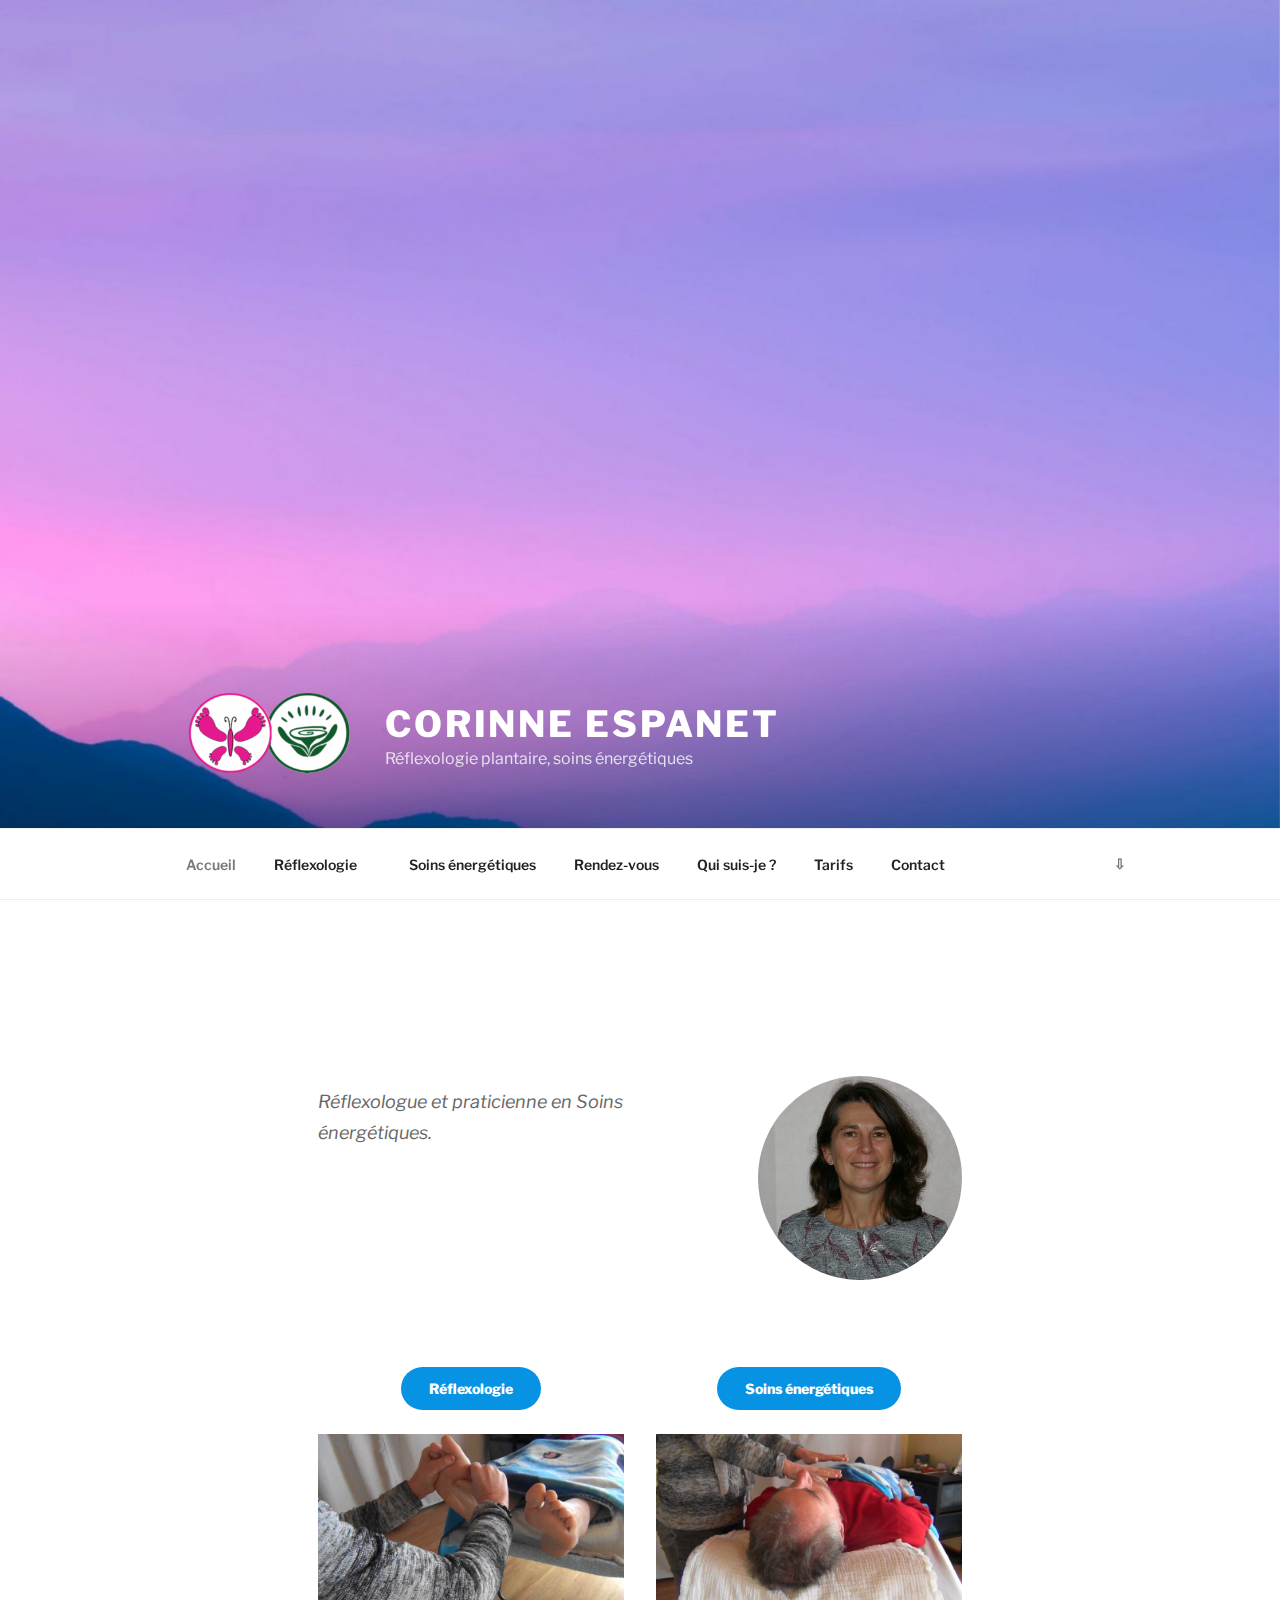
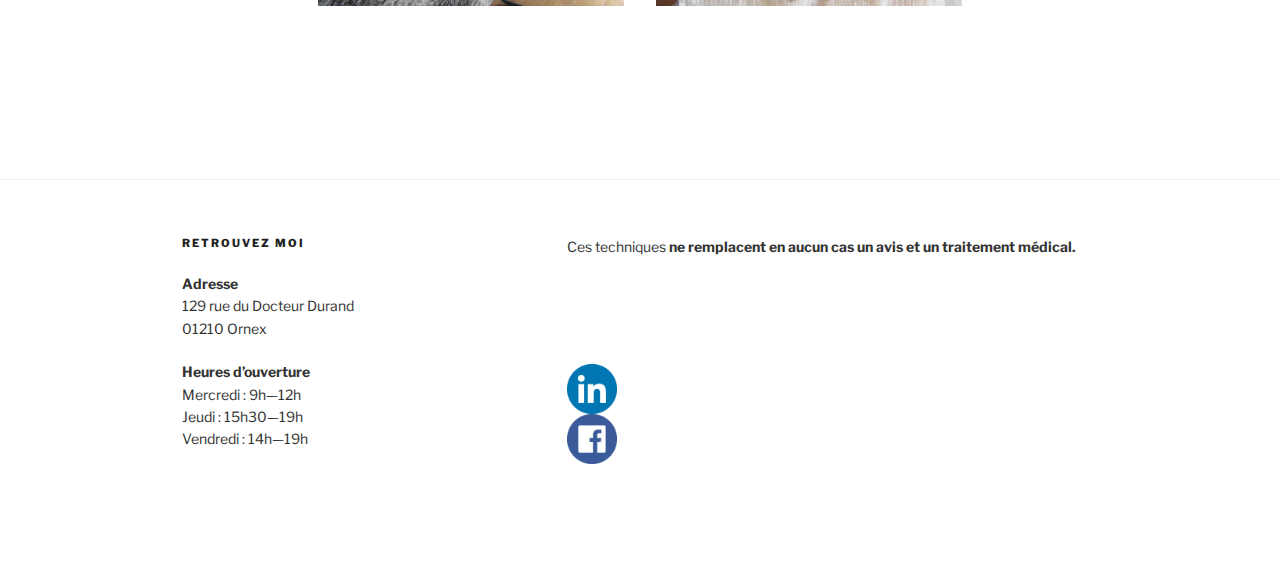
<file: index.html>
<!DOCTYPE html>
<html lang="fr-FR" class="no-js no-svg">
  <head>
    <meta charset="UTF-8">
    <meta name="viewport" content="width=device-width, initial-scale=1">
    <link rel="profile" href="https://gmpg.org/xfn/11">

    <script>(function(html){html.className = html.className.replace(/\bno-js\b/,'js')})(document.documentElement);</script>

    <title>Corinne Espanet - Reflexologie</title>
    <meta name="robots" content="index, follow, max-snippet:-1, max-image-preview:large, max-video-preview:-1" />
    <link rel="canonical" href="http://corinne.espanet.eu/" />
    <meta property="og:locale" content="fr_FR" />
    <meta property="og:type" content="website" />
    <meta property="og:title" content="- Corinne Espanet" />
    <meta property="og:description" content="Réflexologue et praticienne en Soins énergétiques." />
    <meta property="og:url" content="http://corinne.espanet.eu/" />
    <meta property="og:site_name" content="Corinne Espanet" />
    <meta property="article:publisher" content="https://www.facebook.com/Corinne-Espanet-Bien-tre-112857886795079/" />
    <meta property="og:image" content="uploads/2021/01/IMGP3925-2-edited-1024x1024.jpg" />


    <link rel='dns-prefetch' href='//fonts.googleapis.com' />
    <link rel='dns-prefetch' href='//s.w.org' />
    <link href='https://fonts.gstatic.com' crossorigin rel='preconnect' />
    <link rel='stylesheet' id='wp-block-library-css'  href='css/dist/block-library/style.min.css?ver=5.5.12' media='all' />
    <link rel='stylesheet' id='wp-block-library-theme-css'  href='css/dist/block-library/theme.min.css?ver=5.5.12' media='all' />
    <link rel='stylesheet' id='twentyseventeen-fonts-css'  href='https://fonts.googleapis.com/css?family=Libre+Franklin%3A300%2C300i%2C400%2C400i%2C600%2C600i%2C800%2C800i&#038;subset=latin%2Clatin-ext&#038;display=fallback' media='all' />
    <link rel='stylesheet' id='twentyseventeen-style-css'  href='style.css?ver=20201208' media='all' />
    <link rel='stylesheet' id='twentyseventeen-block-style-css'  href='theme/css/blocks.css?ver=20190105' media='all' />
    <!--[if lt IE 9]>
        <link rel='stylesheet' id='twentyseventeen-ie8-css'  href='theme/css/ie8.css?ver=20161202' media='all' />
        <![endif]-->
         <!--[if lt IE 9]>
         <script src='theme/js/html5.js?ver=20161020' id='html5-js'></script>
         <![endif]-->
          <script src='js/jquery/jquery.js?ver=1.12.4-wp' id='jquery-core-js'></script>
          <link rel='shortlink' href='http://corinne.espanet.eu/' />
          <link rel="icon" href="uploads/2020/11/cropped-LogoFleur-1-32x32.png" sizes="32x32" />
          <link rel="icon" href="uploads/2020/11/cropped-LogoFleur-1-192x192.png" sizes="192x192" />
          <link rel="apple-touch-icon" href="uploads/2020/11/cropped-LogoFleur-1-180x180.png" />
          <meta name="msapplication-TileImage" content="uploads/2020/11/cropped-LogoFleur-1-270x270.png" />
	  <style id="wp-custom-css">
	    
            .entry-title {
		background-color: #0693e3;
                width: fit-content;
                padding: 5px !important;
                color: white !important;
            }		</style>
  </head>

  <body class="home page-template-default page page-id-2 wp-custom-logo wp-embed-responsive twentyseventeen-front-page has-header-image page-one-column colors-light">
    <div id="page" class="site">
      <a class="skip-link screen-reader-text" href="#content">Aller au contenu principal</a>

      <header id="masthead" class="site-header" role="banner">

	<div class="custom-header">

	  <div class="custom-header-media">
	    <div id="wp-custom-header" class="wp-custom-header"><img src="uploads/2021/01/cropped-pexels-photo-114979-scaled-1.jpeg" width="2000" height="1200" alt="Corinne Espanet" srcset="uploads/2021/01/cropped-pexels-photo-114979-scaled-1.jpeg 2000w, uploads/2021/01/cropped-pexels-photo-114979-scaled-1-300x180.jpeg 300w, uploads/2021/01/cropped-pexels-photo-114979-scaled-1-1024x614.jpeg 1024w, uploads/2021/01/cropped-pexels-photo-114979-scaled-1-768x461.jpeg 768w, uploads/2021/01/cropped-pexels-photo-114979-scaled-1-1536x922.jpeg 1536w" sizes="100vw" /></div>		</div>

	  <div class="site-branding">
	    <div class="wrap">

	      <a href="/" class="custom-logo-link" rel="home" aria-current="page"><img width="506" height="250" src="uploads/2021/01/cropped-LogosCoco-2.png" class="custom-logo" alt="Corinne Espanet" srcset="uploads/2021/01/cropped-LogosCoco-2.png 506w, uploads/2021/01/cropped-LogosCoco-2-300x148.png 300w" sizes="100vw" /></a>
	      <div class="site-branding-text">
		<h1 class="site-title"><a href="/" rel="home">Corinne Espanet</a></h1>
		
		<p class="site-description">Réflexologie plantaire, soins énergétiques</p>
	      </div><!-- .site-branding-text -->

	      
	    </div><!-- .wrap -->
          </div><!-- .site-branding -->

        </div><!-- .custom-header -->

	<div class="navigation-top">
	  <div class="wrap">
	    <nav id="site-navigation" class="main-navigation" role="navigation" aria-label="Menu supérieur">
	      <button class="menu-toggle" aria-controls="top-menu" aria-expanded="false">
		<svg class="icon icon-bars" aria-hidden="true" role="img"> <use href="#icon-bars" xlink:href="#icon-bars"></use> </svg><svg class="icon icon-close" aria-hidden="true" role="img"> <use href="#icon-close" xlink:href="#icon-close"></use> </svg>Menu	</button>

	      <div class="menu-principal-container"><ul id="top-menu" class="menu"><li id="menu-item-36" class="menu-item menu-item-type-custom menu-item-object-custom current-menu-item current_page_item menu-item-home menu-item-36"><a href="index.html" aria-current="page">Accueil</a></li>
                  <li id="menu-item-277" class="menu-item menu-item-type-post_type menu-item-object-page menu-item-has-children menu-item-277"><a>Réflexologie<svg class="icon icon-angle-down" aria-hidden="true" role="img"> <use href="#icon-angle-down" xlink:href="#icon-angle-down"></use> </svg></a>
                    <ul class="sub-menu">
	              <li id="menu-item-76" class="menu-item menu-item-type-post_type menu-item-object-page menu-item-76"><a href="reflexologie-plantaire.html">Réflexologie Plantaire</a></li>
	              <li id="menu-item-272" class="menu-item menu-item-type-post_type menu-item-object-page menu-item-272"><a href="reflexologie-cranienne-et-faciale.html">Réflexologie crânienne et faciale</a></li>
                    </ul>
                  </li>
                  <li id="menu-item-77" class="menu-item menu-item-type-post_type menu-item-object-page menu-item-77"><a href="soins-energetiques.html">Soins énergétiques</a></li>
                  <li id="menu-item-41" class="menu-item menu-item-type-post_type menu-item-object-page menu-item-41"><a href="rendez-vous.html">Rendez-vous</a></li>
                  <li id="menu-item-80" class="menu-item menu-item-type-post_type menu-item-object-page menu-item-80"><a href="qui-suis-je.html">Qui suis-je ?</a></li>
                  <li id="menu-item-81" class="menu-item menu-item-type-post_type menu-item-object-page menu-item-81"><a href="tarifs.html">Tarifs</a></li>
                  <li id="menu-item-38" class="menu-item menu-item-type-post_type menu-item-object-page menu-item-38"><a href="contact.html">Contact</a></li>
              </ul></div>
	      <a href="#content" class="menu-scroll-down"><b>⇩</b><span class="screen-reader-text">Descendre au contenu</span></a>
	    </nav><!-- #site-navigation -->
	  </div><!-- .wrap -->
	</div><!-- .navigation-top -->
	
      </header><!-- #masthead -->

      
      <div class="site-content-contain">
	<div id="content" class="site-content">

          <div id="primary" class="content-area">
	    <main id="main" class="site-main" role="main">

	      <article id="post-2" class="twentyseventeen-panel  post-2 page type-page status-publish hentry" >

	        
	        <div class="panel-content">
		  <div class="wrap">
		    <header class="entry-header">
		      
		      
		    </header><!-- .entry-header -->

		    <div class="entry-content">
		      
                      <div class="wp-block-columns">
                        <div class="wp-block-column" style="flex-basis:66.66%">
                          <blockquote class="wp-block-quote is-style-default"><p></p><p>Réflexologue et praticienne en Soins énergétiques.</p></blockquote>
                        </div>



                        <div class="wp-block-column" style="flex-basis:33.33%">
                          <figure class="wp-block-image size-large is-style-rounded"><img loading="lazy" width="1024" height="1024" src="uploads/2021/01/IMGP3925-2-edited-1024x1024.jpg" alt="" class="wp-image-188" srcset="uploads/2021/01/IMGP3925-2-edited-1024x1024.jpg 1024w, uploads/2021/01/IMGP3925-2-edited-300x300.jpg 300w, uploads/2021/01/IMGP3925-2-edited-150x150.jpg 150w, uploads/2021/01/IMGP3925-2-edited-768x767.jpg 768w, uploads/2021/01/IMGP3925-2-edited-1536x1534.jpg 1536w, uploads/2021/01/IMGP3925-2-edited-100x100.jpg 100w, uploads/2021/01/IMGP3925-2-edited.jpg 1859w" sizes="(max-width: 767px) 89vw, (max-width: 1000px) 54vw, (max-width: 1071px) 543px, 580px" /></figure>
                        </div>
                      </div>



                      <div class="wp-block-columns">
                        <div class="wp-block-column">
                          <div class="wp-block-buttons aligncenter">
                            <div class="wp-block-button is-style-fill"><a class="wp-block-button__link has-white-color has-vivid-cyan-blue-background-color has-text-color has-background" href="reflexologie-plantaire.html">Réflexologie </a></div>
                          </div>



                          <figure class="wp-block-image size-large"><img loading="lazy" width="1024" height="576" src="uploads/2021/01/202012311203271-1-1024x576.jpg" alt="" class="wp-image-176" srcset="uploads/2021/01/202012311203271-1-1024x576.jpg 1024w, uploads/2021/01/202012311203271-1-300x169.jpg 300w, uploads/2021/01/202012311203271-1-768x432.jpg 768w, uploads/2021/01/202012311203271-1.jpg 1440w" sizes="(max-width: 767px) 89vw, (max-width: 1000px) 54vw, (max-width: 1071px) 543px, 580px" /></figure>
                        </div>



                        <div class="wp-block-column">
                          <div class="wp-block-buttons aligncenter">
                            <div class="wp-block-button is-style-fill"><a class="wp-block-button__link has-white-color has-vivid-cyan-blue-background-color has-text-color has-background" href="soins-energetiques.html">Soins énergétiques</a></div>
                          </div>



                          <figure class="wp-block-image size-large"><img loading="lazy" width="1024" height="576" src="uploads/2021/01/202012311214143-1024x576.jpg" alt="" class="wp-image-177" srcset="uploads/2021/01/202012311214143-1024x576.jpg 1024w, uploads/2021/01/202012311214143-300x169.jpg 300w, uploads/2021/01/202012311214143-768x432.jpg 768w, uploads/2021/01/202012311214143.jpg 1440w" sizes="(max-width: 767px) 89vw, (max-width: 1000px) 54vw, (max-width: 1071px) 543px, 580px" /></figure>
                        </div>
                      </div>
		    </div><!-- .entry-content -->

		  </div><!-- .wrap -->
	        </div><!-- .panel-content -->

              </article><!-- #post-2 -->

	      
	    </main><!-- #main -->
          </div><!-- #primary -->


	</div><!-- #content -->

	<footer id="colophon" class="site-footer" role="contentinfo">
	  <div class="wrap">
	    

	    <aside class="widget-area" role="complementary" aria-label="Pied de page">
	      <div class="widget-column footer-widget-1">
		<section id="text-5" class="widget widget_text"><h2 class="widget-title">Retrouvez moi</h2>			<div class="textwidget"><p><strong>Adresse</strong><br />
                      129 rue du Docteur Durand<br />
                      01210 Ornex</p>
                    <p><strong>Heures d’ouverture</strong><br />
                      Mercredi : 9h—12h<br />
                      Jeudi : 15h30—19h<br />
                      Vendredi : 14h—19h</p>
                  </div>
	      </section>			</div>
	      <div class="widget-column footer-widget-2">
		<section id="text-9" class="widget widget_text">			<div class="textwidget"><p>Ces techniques <strong>ne remplacent en aucun cas un avis et un traitement médical.</strong></p>
                    <p>&nbsp;</p>
                  </div>
		</section><section id="custom_html-7" class="widget_text widget widget_custom_html"><div class="textwidget custom-html-widget"><a href="https://www.linkedin.com/in/corinne-espanet-66951251/"><img style="width: 50px; display: block;" src="uploads/2020/12/Linkedin.png"/></a>
                    <a href="https://www.facebook.com/Corinne-Espanet-Bien-%C3%AAtre-112857886795079"><img style="width: 50px; display: block;" src="uploads/2020/12/Facebook.png"/></a></div></section>			</div>
	    </aside><!-- .widget-area -->

	  </div><!-- .wrap -->
	</footer><!-- #colophon -->
      </div><!-- .site-content-contain -->
    </div><!-- #page -->
    <script id="twentyseventeen-skip-link-focus-fix-js-extra">
var twentyseventeenScreenReaderText = {"quote":"<svg class=\"icon icon-quote-right\" aria-hidden=\"true\" role=\"img\"> <use href=\"#icon-quote-right\" xlink:href=\"#icon-quote-right\"><\/use> <\/svg>","expand":"Ouvrir le sous-menu","collapse":"Fermer le sous-menu","icon":"<svg class=\"icon icon-angle-down\" aria-hidden=\"true\" role=\"img\"> <use href=\"#icon-angle-down\" xlink:href=\"#icon-angle-down\"><\/use> <span class=\"svg-fallback icon-angle-down\"><\/span><\/svg>"};
</script>
    <script src='theme/js/skip-link-focus-fix.js?ver=20161114' id='twentyseventeen-skip-link-focus-fix-js'></script>
    <script src='theme/js/navigation.js?ver=20161203' id='twentyseventeen-navigation-js'></script>
    <script src='theme/js/global.js?ver=20190121' id='twentyseventeen-global-js'></script>
    <script src='theme/js/jquery.scrollTo.js?ver=2.1.2' id='jquery-scrollto-js'></script>
  </body>
</html>
</file>
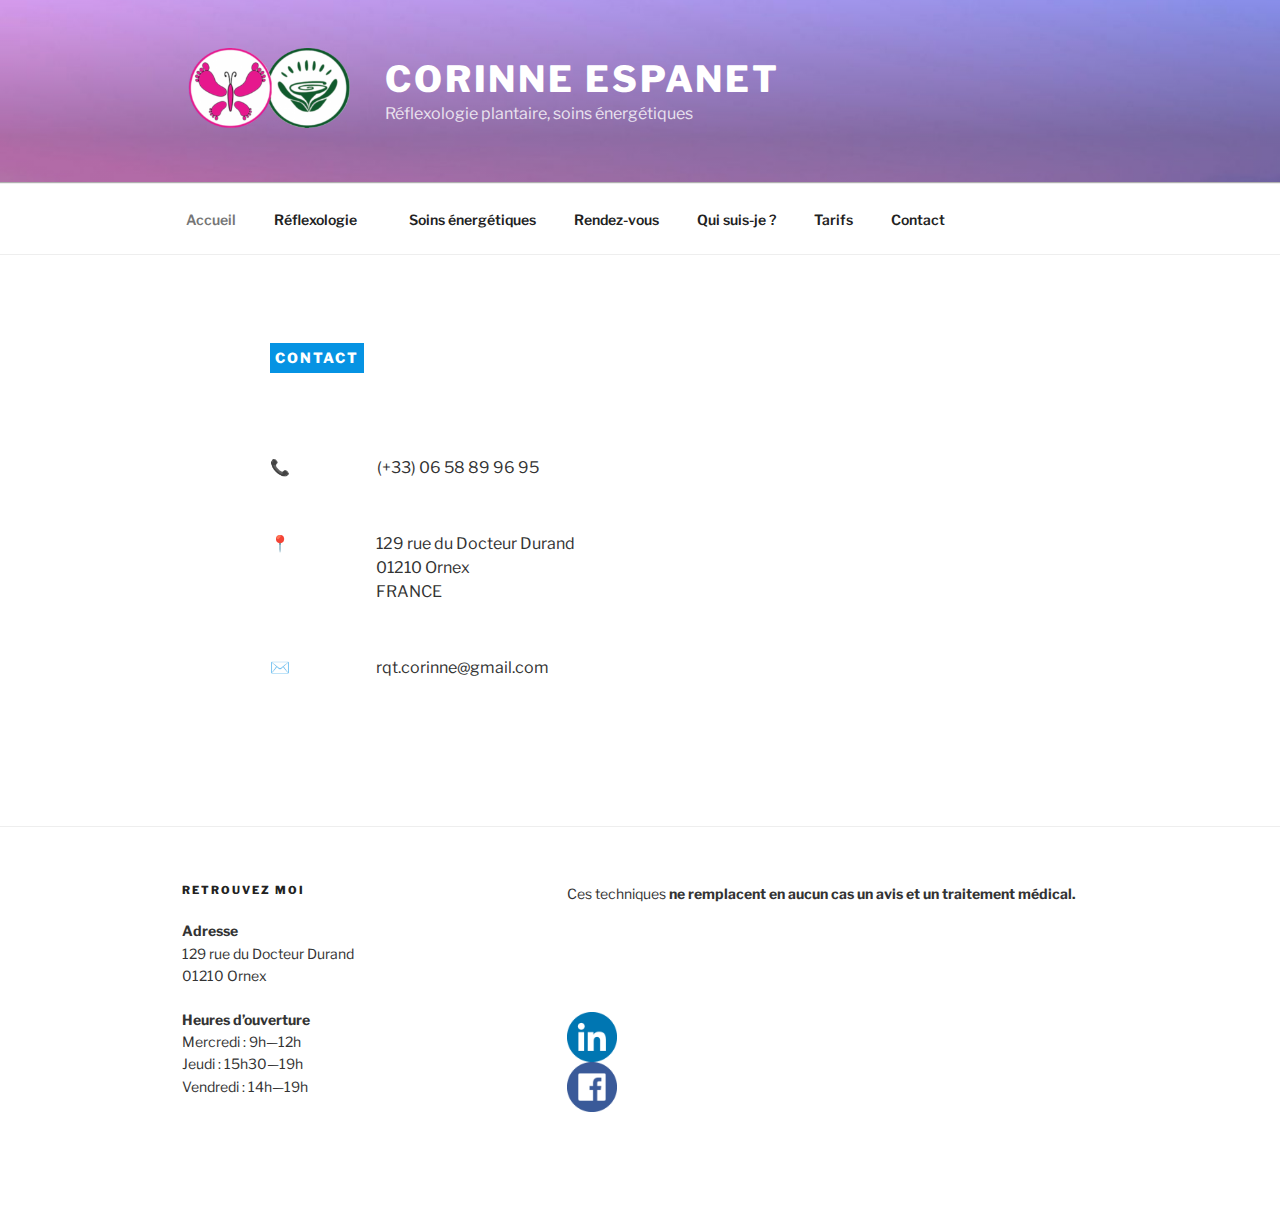
<file: contact.html>
<!DOCTYPE html>
<html lang="fr-FR" class="no-js no-svg">
  <head>
    <meta charset="UTF-8">
    <meta name="viewport" content="width=device-width, initial-scale=1">
    <link rel="profile" href="https://gmpg.org/xfn/11">

    <script>(function(html){html.className = html.className.replace(/\bno-js\b/,'js')})(document.documentElement);</script>

    <title>Corinne Espanet - Reflexologie</title>
    <meta name="robots" content="index, follow, max-snippet:-1, max-image-preview:large, max-video-preview:-1" />
    <link rel="canonical" href="http://corinne.espanet.eu/" />
    <meta property="og:locale" content="fr_FR" />
    <meta property="og:type" content="website" />
    <meta property="og:title" content="- Corinne Espanet" />
    <meta property="og:description" content="Réflexologue et praticienne en Soins énergétiques." />
    <meta property="og:url" content="http://corinne.espanet.eu/" />
    <meta property="og:site_name" content="Corinne Espanet" />
    <meta property="article:publisher" content="https://www.facebook.com/Corinne-Espanet-Bien-tre-112857886795079/" />
    <meta property="og:image" content="uploads/2021/01/IMGP3925-2-edited-1024x1024.jpg" />


    <link rel='dns-prefetch' href='//fonts.googleapis.com' />
    <link rel='dns-prefetch' href='//s.w.org' />
    <link href='https://fonts.gstatic.com' crossorigin rel='preconnect' />
    <link rel='stylesheet' id='wp-block-library-css'  href='css/dist/block-library/style.min.css?ver=5.5.12' media='all' />
    <link rel='stylesheet' id='wp-block-library-theme-css'  href='css/dist/block-library/theme.min.css?ver=5.5.12' media='all' />
    <link rel='stylesheet' id='twentyseventeen-fonts-css'  href='https://fonts.googleapis.com/css?family=Libre+Franklin%3A300%2C300i%2C400%2C400i%2C600%2C600i%2C800%2C800i&#038;subset=latin%2Clatin-ext&#038;display=fallback' media='all' />
    <link rel='stylesheet' id='twentyseventeen-style-css'  href='style.css?ver=20201208' media='all' />
    <link rel='stylesheet' id='twentyseventeen-block-style-css'  href='theme/css/blocks.css?ver=20190105' media='all' />
    <!--[if lt IE 9]>
        <link rel='stylesheet' id='twentyseventeen-ie8-css'  href='theme/css/ie8.css?ver=20161202' media='all' />
        <![endif]-->
         <!--[if lt IE 9]>
         <script src='theme/js/html5.js?ver=20161020' id='html5-js'></script>
         <![endif]-->
          <script src='js/jquery/jquery.js?ver=1.12.4-wp' id='jquery-core-js'></script>
          <link rel='shortlink' href='http://corinne.espanet.eu/' />
          <link rel="icon" href="uploads/2020/11/cropped-LogoFleur-1-32x32.png" sizes="32x32" />
          <link rel="icon" href="uploads/2020/11/cropped-LogoFleur-1-192x192.png" sizes="192x192" />
          <link rel="apple-touch-icon" href="uploads/2020/11/cropped-LogoFleur-1-180x180.png" />
          <meta name="msapplication-TileImage" content="uploads/2020/11/cropped-LogoFleur-1-270x270.png" />
	  <style id="wp-custom-css">
	    
            .entry-title {
		background-color: #0693e3;
                width: fit-content;
                padding: 5px !important;
                color: white !important;
            }		</style>
  </head>

  <body class="page-template-default page page-id-2 wp-custom-logo wp-embed-responsive has-header-image page-one-column colors-light">
    <div id="page" class="site">
      <a class="skip-link screen-reader-text" href="#content">Aller au contenu principal</a>

      <header id="masthead" class="site-header" role="banner">

	<div class="custom-header" style="margin-bottom: 72px;">

	  <div class="custom-header-media">
	    <div id="wp-custom-header" class="wp-custom-header"><img src="uploads/2021/01/cropped-pexels-photo-114979-scaled-1.jpeg" width="2000" height="1200" alt="Corinne Espanet" srcset="uploads/2021/01/cropped-pexels-photo-114979-scaled-1.jpeg 2000w, uploads/2021/01/cropped-pexels-photo-114979-scaled-1-300x180.jpeg 300w, uploads/2021/01/cropped-pexels-photo-114979-scaled-1-1024x614.jpeg 1024w, uploads/2021/01/cropped-pexels-photo-114979-scaled-1-768x461.jpeg 768w, uploads/2021/01/cropped-pexels-photo-114979-scaled-1-1536x922.jpeg 1536w" sizes="100vw" /></div>		</div>

	  <div class="site-branding">
	    <div class="wrap">

	      <a href="/" class="custom-logo-link" rel="home" aria-current="page"><img width="506" height="250" src="uploads/2021/01/cropped-LogosCoco-2.png" class="custom-logo" alt="Corinne Espanet" srcset="uploads/2021/01/cropped-LogosCoco-2.png 506w, uploads/2021/01/cropped-LogosCoco-2-300x148.png 300w" sizes="100vw" /></a>
	      <div class="site-branding-text">
		<h1 class="site-title"><a href="/" rel="home">Corinne Espanet</a></h1>
		
		<p class="site-description">Réflexologie plantaire, soins énergétiques</p>
	      </div><!-- .site-branding-text -->

	      
	    </div><!-- .wrap -->
          </div><!-- .site-branding -->

        </div><!-- .custom-header -->

	<div class="navigation-top">
	  <div class="wrap">
	    <nav id="site-navigation" class="main-navigation" role="navigation" aria-label="Menu supérieur">
	      <button class="menu-toggle" aria-controls="top-menu" aria-expanded="false">
		<svg class="icon icon-bars" aria-hidden="true" role="img"> <use href="#icon-bars" xlink:href="#icon-bars"></use> </svg><svg class="icon icon-close" aria-hidden="true" role="img"> <use href="#icon-close" xlink:href="#icon-close"></use> </svg>Menu	</button>

	      <div class="menu-principal-container"><ul id="top-menu" class="menu"><li id="menu-item-36" class="menu-item menu-item-type-custom menu-item-object-custom current-menu-item current_page_item menu-item-home menu-item-36"><a href="index.html" aria-current="page">Accueil</a></li>
                  <li id="menu-item-277" class="menu-item menu-item-type-post_type menu-item-object-page menu-item-has-children menu-item-277"><a>Réflexologie<svg class="icon icon-angle-down" aria-hidden="true" role="img"> <use href="#icon-angle-down" xlink:href="#icon-angle-down"></use> </svg></a>
                    <ul class="sub-menu">
	              <li id="menu-item-76" class="menu-item menu-item-type-post_type menu-item-object-page menu-item-76"><a href="reflexologie-plantaire.html">Réflexologie Plantaire</a></li>
	              <li id="menu-item-272" class="menu-item menu-item-type-post_type menu-item-object-page menu-item-272"><a href="reflexologie-cranienne-et-faciale.html">Réflexologie crânienne et faciale</a></li>
                    </ul>
                  </li>
                  <li id="menu-item-77" class="menu-item menu-item-type-post_type menu-item-object-page menu-item-77"><a href="soins-energetiques.html">Soins énergétiques</a></li>
                  <li id="menu-item-41" class="menu-item menu-item-type-post_type menu-item-object-page menu-item-41"><a href="rendez-vous.html">Rendez-vous</a></li>
                  <li id="menu-item-80" class="menu-item menu-item-type-post_type menu-item-object-page menu-item-80"><a href="qui-suis-je.html">Qui suis-je ?</a></li>
                  <li id="menu-item-81" class="menu-item menu-item-type-post_type menu-item-object-page menu-item-81"><a href="tarifs.html">Tarifs</a></li>
                  <li id="menu-item-38" class="menu-item menu-item-type-post_type menu-item-object-page menu-item-38"><a href="contact.html">Contact</a></li>
              </ul></div>
	      <a href="#content" class="menu-scroll-down"><svg class="icon icon-arrow-right" aria-hidden="true" role="img"> <use href="#icon-arrow-right" xlink:href="#icon-arrow-right"></use> </svg><span class="screen-reader-text">Descendre au contenu</span></a>
	    </nav><!-- #site-navigation -->
	  </div><!-- .wrap -->
	</div><!-- .navigation-top -->
	
      </header><!-- #masthead -->

      
      <div class="site-content-contain">
	<div id="content" class="site-content">

          <div class="wrap">
	    <div id="primary" class="content-area">
	      <main id="main" class="site-main" role="main">

		
                <article id="post-26" class="post-26 page type-page status-publish hentry">
	          <header class="entry-header">
		    <h1 class="entry-title">Contact</h1>			</header><!-- .entry-header -->
	          <div class="entry-content">
		    
                    <div class="wp-block-columns">
                      <div class="wp-block-column" style="flex-basis:10.1%">
                        <p>📞</p>
                      </div>



                      <div class="wp-block-column" style="flex-basis:66.66%">
                        <p>(+33) 06 58 89 96 95</p>
                      </div>
                    </div>



                    <div class="wp-block-columns">
                      <div class="wp-block-column" style="flex-basis:10%">
                        <p>📍</p>
                      </div>



                      <div class="wp-block-column" style="flex-basis:66.66%">
                        <p>129 rue du Docteur Durand<br>01210 Ornex<br>FRANCE</p>
                      </div>
                    </div>



                    <div class="wp-block-columns">
                      <div class="wp-block-column" style="flex-basis:10%">
                        <p>✉️</p>
                      </div>



                      <div class="wp-block-column" style="flex-basis:66.66%">
                        <p>rqt.corinne@gmail.com</p>
                      </div>
                    </div>
                </article><!-- #post-26 -->

	      </main><!-- #main -->
	    </div><!-- #primary -->
          </div><!-- .wrap -->


	</div><!-- #content -->
        
	<footer id="colophon" class="site-footer" role="contentinfo">
	  <div class="wrap">
	    

	    <aside class="widget-area" role="complementary" aria-label="Pied de page">
	      <div class="widget-column footer-widget-1">
		<section id="text-5" class="widget widget_text"><h2 class="widget-title">Retrouvez moi</h2>			<div class="textwidget"><p><strong>Adresse</strong><br />
                      129 rue du Docteur Durand<br />
                      01210 Ornex</p>
                    <p><strong>Heures d’ouverture</strong><br />
                      Mercredi : 9h—12h<br />
                      Jeudi : 15h30—19h<br />
                      Vendredi : 14h—19h</p>
                  </div>
	      </section>			</div>
	      <div class="widget-column footer-widget-2">
		<section id="text-9" class="widget widget_text">			<div class="textwidget"><p>Ces techniques <strong>ne remplacent en aucun cas un avis et un traitement médical.</strong></p>
                    <p>&nbsp;</p>
                  </div>
		</section><section id="custom_html-7" class="widget_text widget widget_custom_html"><div class="textwidget custom-html-widget"><a href="https://www.linkedin.com/in/corinne-espanet-66951251/"><img style="width: 50px; display: block;" src="uploads/2020/12/Linkedin.png"/></a>
                    <a href="https://www.facebook.com/Corinne-Espanet-Bien-%C3%AAtre-112857886795079"><img style="width: 50px; display: block;" src="uploads/2020/12/Facebook.png"/></a></div></section>			</div>
	    </aside><!-- .widget-area -->

	  </div><!-- .wrap -->
	</footer><!-- #colophon -->
      </div><!-- .site-content-contain -->
    </div><!-- #page -->
    <script id="twentyseventeen-skip-link-focus-fix-js-extra">
      var twentyseventeenScreenReaderText = {"quote":"<svg class=\"icon icon-quote-right\" aria-hidden=\"true\" role=\"img\"> <use href=\"#icon-quote-right\" xlink:href=\"#icon-quote-right\"><\/use> <\/svg>","expand":"Ouvrir le sous-menu","collapse":"Fermer le sous-menu","icon":"<svg class=\"icon icon-angle-down\" aria-hidden=\"true\" role=\"img\"> <use href=\"#icon-angle-down\" xlink:href=\"#icon-angle-down\"><\/use> <span class=\"svg-fallback icon-angle-down\"><\/span><\/svg>"};
                                                                                                                                                                                                                                                                                                                                                                                                                                                                                                   </script>
    <script src='theme/js/skip-link-focus-fix.js?ver=20161114' id='twentyseventeen-skip-link-focus-fix-js'></script>
    <script src='theme/js/navigation.js?ver=20161203' id='twentyseventeen-navigation-js'></script>
    <script src='theme/js/global.js?ver=20190121' id='twentyseventeen-global-js'></script>
    <script src='theme/js/jquery.scrollTo.js?ver=2.1.2' id='jquery-scrollto-js'></script>
  </body>
</html>
</file>
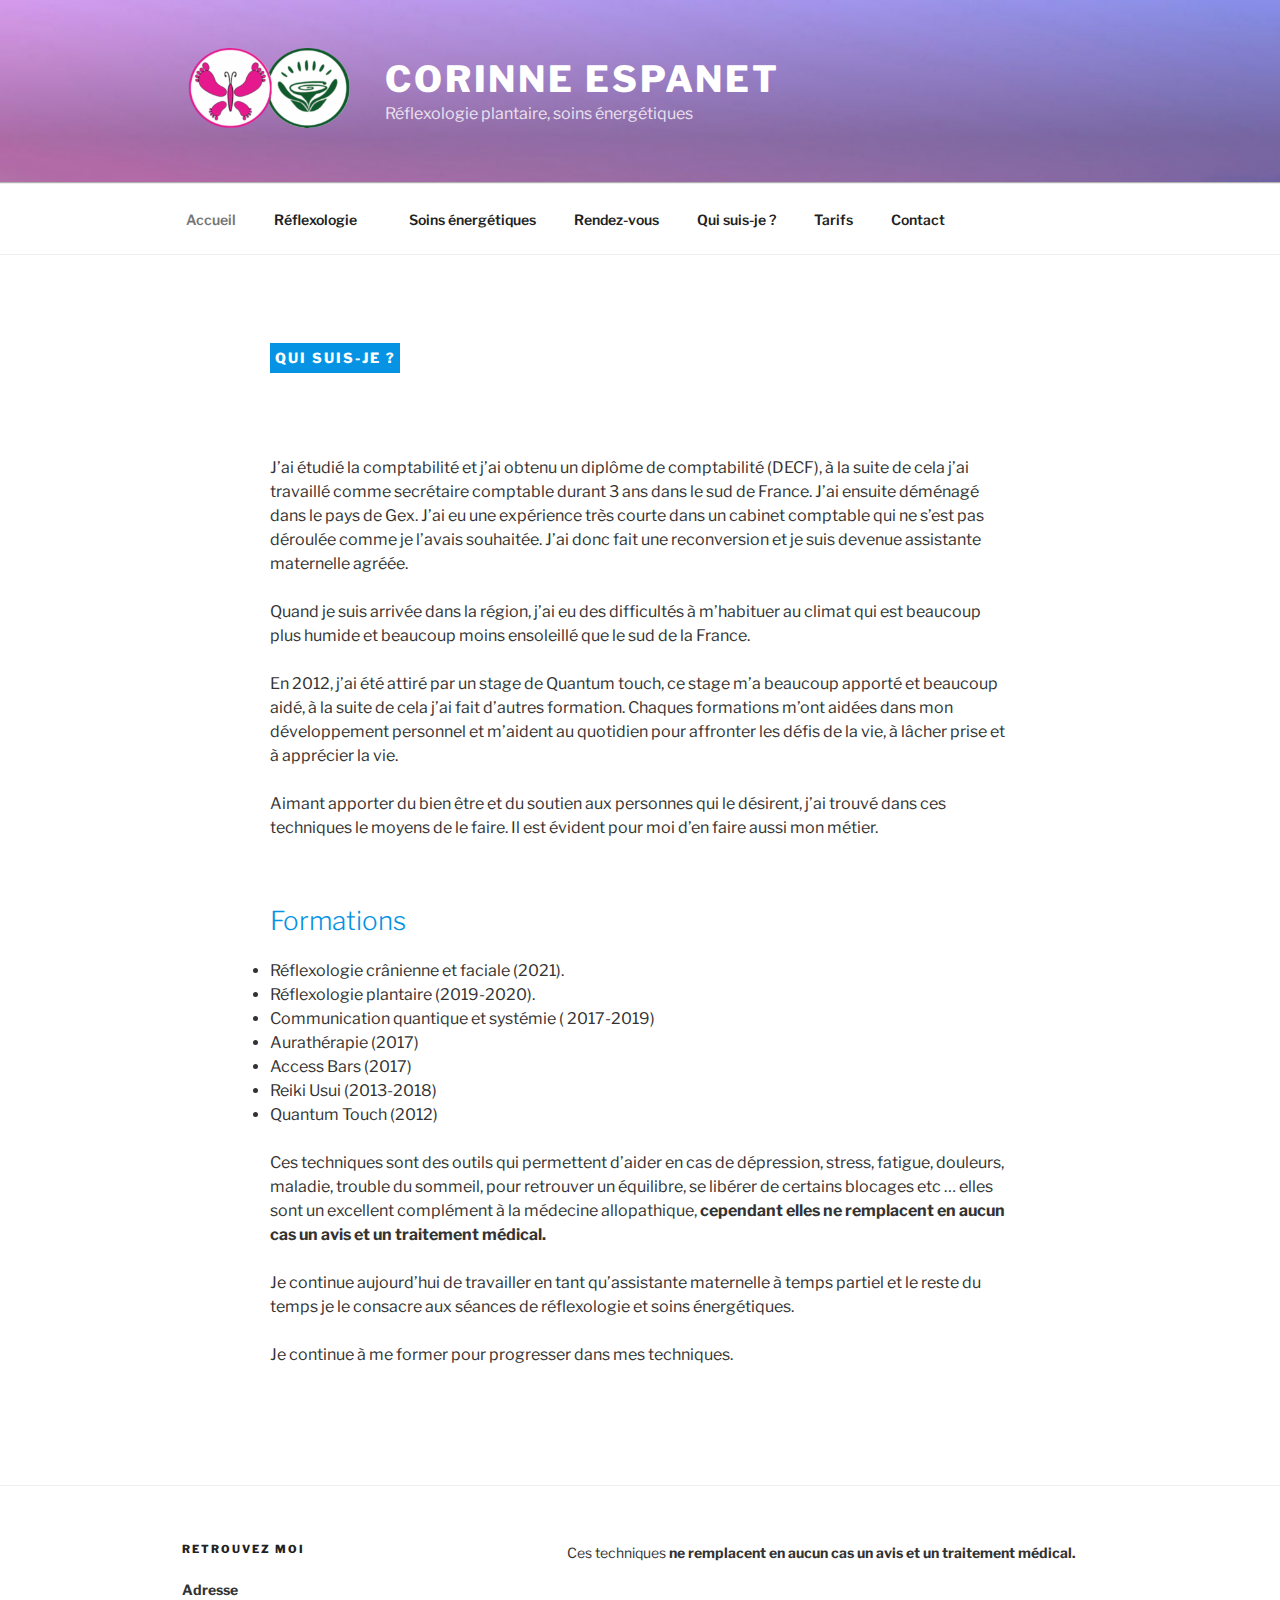
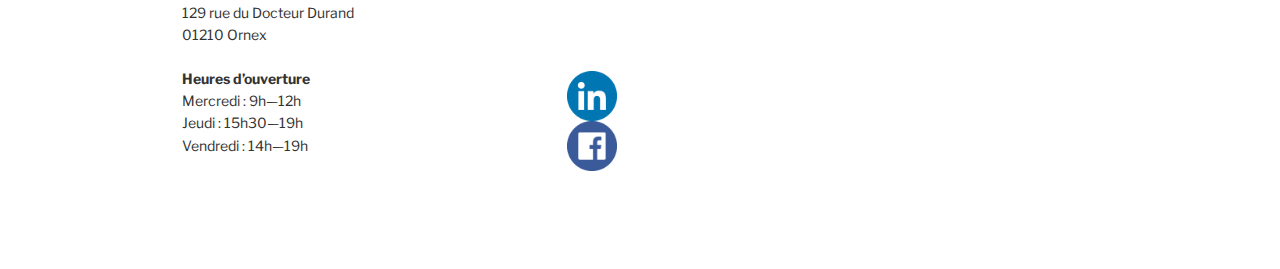
<file: qui-suis-je.html>
<!DOCTYPE html>
<html lang="fr-FR" class="no-js no-svg">
  <head>
    <meta charset="UTF-8">
    <meta name="viewport" content="width=device-width, initial-scale=1">
    <link rel="profile" href="https://gmpg.org/xfn/11">

    <script>(function(html){html.className = html.className.replace(/\bno-js\b/,'js')})(document.documentElement);</script>

    <title>Corinne Espanet - Reflexologie</title>
    <meta name="robots" content="index, follow, max-snippet:-1, max-image-preview:large, max-video-preview:-1" />
    <link rel="canonical" href="http://corinne.espanet.eu/" />
    <meta property="og:locale" content="fr_FR" />
    <meta property="og:type" content="website" />
    <meta property="og:title" content="- Corinne Espanet" />
    <meta property="og:description" content="Réflexologue et praticienne en Soins énergétiques." />
    <meta property="og:url" content="http://corinne.espanet.eu/" />
    <meta property="og:site_name" content="Corinne Espanet" />
    <meta property="article:publisher" content="https://www.facebook.com/Corinne-Espanet-Bien-tre-112857886795079/" />
    <meta property="og:image" content="uploads/2021/01/IMGP3925-2-edited-1024x1024.jpg" />


    <link rel='dns-prefetch' href='//fonts.googleapis.com' />
    <link rel='dns-prefetch' href='//s.w.org' />
    <link href='https://fonts.gstatic.com' crossorigin rel='preconnect' />
    <link rel='stylesheet' id='wp-block-library-css'  href='css/dist/block-library/style.min.css?ver=5.5.12' media='all' />
    <link rel='stylesheet' id='wp-block-library-theme-css'  href='css/dist/block-library/theme.min.css?ver=5.5.12' media='all' />
    <link rel='stylesheet' id='twentyseventeen-fonts-css'  href='https://fonts.googleapis.com/css?family=Libre+Franklin%3A300%2C300i%2C400%2C400i%2C600%2C600i%2C800%2C800i&#038;subset=latin%2Clatin-ext&#038;display=fallback' media='all' />
    <link rel='stylesheet' id='twentyseventeen-style-css'  href='style.css?ver=20201208' media='all' />
    <link rel='stylesheet' id='twentyseventeen-block-style-css'  href='theme/css/blocks.css?ver=20190105' media='all' />
    <!--[if lt IE 9]>
        <link rel='stylesheet' id='twentyseventeen-ie8-css'  href='theme/css/ie8.css?ver=20161202' media='all' />
        <![endif]-->
         <!--[if lt IE 9]>
         <script src='theme/js/html5.js?ver=20161020' id='html5-js'></script>
         <![endif]-->
          <script src='js/jquery/jquery.js?ver=1.12.4-wp' id='jquery-core-js'></script>
          <link rel='shortlink' href='http://corinne.espanet.eu/' />
          <link rel="icon" href="uploads/2020/11/cropped-LogoFleur-1-32x32.png" sizes="32x32" />
          <link rel="icon" href="uploads/2020/11/cropped-LogoFleur-1-192x192.png" sizes="192x192" />
          <link rel="apple-touch-icon" href="uploads/2020/11/cropped-LogoFleur-1-180x180.png" />
          <meta name="msapplication-TileImage" content="uploads/2020/11/cropped-LogoFleur-1-270x270.png" />
	  <style id="wp-custom-css">
	    
            .entry-title {
		background-color: #0693e3;
                width: fit-content;
                padding: 5px !important;
                color: white !important;
            }		</style>
  </head>

  <body class="page-template-default page page-id-2 wp-custom-logo wp-embed-responsive has-header-image page-one-column colors-light">
    <div id="page" class="site">
      <a class="skip-link screen-reader-text" href="#content">Aller au contenu principal</a>

      <header id="masthead" class="site-header" role="banner">

	<div class="custom-header" style="margin-bottom: 72px;">

	  <div class="custom-header-media">
	    <div id="wp-custom-header" class="wp-custom-header"><img src="uploads/2021/01/cropped-pexels-photo-114979-scaled-1.jpeg" width="2000" height="1200" alt="Corinne Espanet" srcset="uploads/2021/01/cropped-pexels-photo-114979-scaled-1.jpeg 2000w, uploads/2021/01/cropped-pexels-photo-114979-scaled-1-300x180.jpeg 300w, uploads/2021/01/cropped-pexels-photo-114979-scaled-1-1024x614.jpeg 1024w, uploads/2021/01/cropped-pexels-photo-114979-scaled-1-768x461.jpeg 768w, uploads/2021/01/cropped-pexels-photo-114979-scaled-1-1536x922.jpeg 1536w" sizes="100vw" /></div>		</div>

	  <div class="site-branding">
	    <div class="wrap">

	      <a href="/" class="custom-logo-link" rel="home" aria-current="page"><img width="506" height="250" src="uploads/2021/01/cropped-LogosCoco-2.png" class="custom-logo" alt="Corinne Espanet" srcset="uploads/2021/01/cropped-LogosCoco-2.png 506w, uploads/2021/01/cropped-LogosCoco-2-300x148.png 300w" sizes="100vw" /></a>
	      <div class="site-branding-text">
		<h1 class="site-title"><a href="/" rel="home">Corinne Espanet</a></h1>
		
		<p class="site-description">Réflexologie plantaire, soins énergétiques</p>
	      </div><!-- .site-branding-text -->

	      
	    </div><!-- .wrap -->
          </div><!-- .site-branding -->

        </div><!-- .custom-header -->

	<div class="navigation-top">
	  <div class="wrap">
	    <nav id="site-navigation" class="main-navigation" role="navigation" aria-label="Menu supérieur">
	      <button class="menu-toggle" aria-controls="top-menu" aria-expanded="false">
		<svg class="icon icon-bars" aria-hidden="true" role="img"> <use href="#icon-bars" xlink:href="#icon-bars"></use> </svg><svg class="icon icon-close" aria-hidden="true" role="img"> <use href="#icon-close" xlink:href="#icon-close"></use> </svg>Menu	</button>

	      <div class="menu-principal-container"><ul id="top-menu" class="menu"><li id="menu-item-36" class="menu-item menu-item-type-custom menu-item-object-custom current-menu-item current_page_item menu-item-home menu-item-36"><a href="index.html" aria-current="page">Accueil</a></li>
                  <li id="menu-item-277" class="menu-item menu-item-type-post_type menu-item-object-page menu-item-has-children menu-item-277"><a>Réflexologie<svg class="icon icon-angle-down" aria-hidden="true" role="img"> <use href="#icon-angle-down" xlink:href="#icon-angle-down"></use> </svg></a>
                    <ul class="sub-menu">
	              <li id="menu-item-76" class="menu-item menu-item-type-post_type menu-item-object-page menu-item-76"><a href="reflexologie-plantaire.html">Réflexologie Plantaire</a></li>
	              <li id="menu-item-272" class="menu-item menu-item-type-post_type menu-item-object-page menu-item-272"><a href="reflexologie-cranienne-et-faciale.html">Réflexologie crânienne et faciale</a></li>
                    </ul>
                  </li>
                  <li id="menu-item-77" class="menu-item menu-item-type-post_type menu-item-object-page menu-item-77"><a href="soins-energetiques.html">Soins énergétiques</a></li>
                  <li id="menu-item-41" class="menu-item menu-item-type-post_type menu-item-object-page menu-item-41"><a href="rendez-vous.html">Rendez-vous</a></li>
                  <li id="menu-item-80" class="menu-item menu-item-type-post_type menu-item-object-page menu-item-80"><a href="qui-suis-je.html">Qui suis-je ?</a></li>
                  <li id="menu-item-81" class="menu-item menu-item-type-post_type menu-item-object-page menu-item-81"><a href="tarifs.html">Tarifs</a></li>
                  <li id="menu-item-38" class="menu-item menu-item-type-post_type menu-item-object-page menu-item-38"><a href="contact.html">Contact</a></li>
              </ul></div>
	      <a href="#content" class="menu-scroll-down"><svg class="icon icon-arrow-right" aria-hidden="true" role="img"> <use href="#icon-arrow-right" xlink:href="#icon-arrow-right"></use> </svg><span class="screen-reader-text">Descendre au contenu</span></a>
	    </nav><!-- #site-navigation -->
	  </div><!-- .wrap -->
	</div><!-- .navigation-top -->
	
      </header><!-- #masthead -->

      
      <div class="site-content-contain">
	<div id="content" class="site-content">

          <div class="wrap">
	    <div id="primary" class="content-area">
	      <main id="main" class="site-main" role="main">

		
                <article id="post-71" class="post-71 page type-page status-publish hentry">
	          <header class="entry-header">
		    <h1 class="entry-title">Qui suis-je ?</h1>			</header><!-- .entry-header -->
	          <div class="entry-content">
		    
                    <p> J&rsquo;ai étudié la comptabilité et j&rsquo;ai obtenu un diplôme de comptabilité (DECF), à la suite de cela j&rsquo;ai travaillé comme secrétaire comptable durant 3 ans dans le sud de France. J&rsquo;ai ensuite déménagé dans le pays de Gex.  J&rsquo;ai eu une expérience très courte dans un cabinet comptable qui ne s&rsquo;est pas déroulée comme je l&rsquo;avais souhaitée. J&rsquo;ai donc fait une reconversion et je suis devenue assistante maternelle agréée.</p>



                    <p>Quand je suis arrivée dans la région, j&rsquo;ai eu des difficultés à m&rsquo;habituer au climat qui est beaucoup plus humide et beaucoup moins ensoleillé que le sud de la France.</p>



                    <p> En  2012, j&rsquo;ai été attiré par un stage de Quantum touch, ce stage m&rsquo;a beaucoup apporté et beaucoup aidé, à la suite de cela j&rsquo;ai fait d&rsquo;autres formation. Chaques formations m&rsquo;ont aidées dans  mon développement personnel et m&rsquo;aident  au quotidien pour affronter les défis de la vie, à lâcher prise et à apprécier la vie. </p>



                    <p>Aimant apporter du bien être et du soutien aux personnes qui le désirent,  j&rsquo;ai trouvé dans ces techniques le moyens de le faire. Il est évident pour moi d&rsquo;en faire aussi mon métier.</p>



                    <h2 class="has-vivid-cyan-blue-color has-text-color">Formations</h2>



                    <ul><li>Réflexologie crânienne et faciale (2021).</li><li>Réflexologie plantaire (2019-2020).</li><li>Communication quantique et systémie ( 2017-2019)</li><li>Aurathérapie (2017)</li><li>Access Bars (2017)</li><li>Reiki Usui (2013-2018)</li><li>Quantum Touch (2012)</li></ul>



                    <p></p>



                    <p>Ces techniques sont des outils qui permettent d&rsquo;aider en cas de dépression, stress, fatigue, douleurs, maladie, trouble du sommeil, pour retrouver un équilibre, se libérer de certains blocages etc &#8230; elles sont un excellent complément à la médecine allopathique,<strong> cependant elles ne remplacent en aucun cas un avis et un traitement médical.</strong></p>



                    <p>Je continue aujourd&rsquo;hui de travailler en tant qu&rsquo;assistante maternelle à temps partiel et le reste du temps je le consacre aux séances de réflexologie et soins énergétiques.</p>



                    <p>Je continue à me former pour progresser dans mes techniques.</p>



                    <p>                                                                                          </p>
	          </div><!-- .entry-content -->
                </article><!-- #post-71 -->

	      </main><!-- #main -->
	    </div><!-- #primary -->
          </div><!-- .wrap -->


	</div><!-- #content -->
        
	<footer id="colophon" class="site-footer" role="contentinfo">
	  <div class="wrap">
	    

	    <aside class="widget-area" role="complementary" aria-label="Pied de page">
	      <div class="widget-column footer-widget-1">
		<section id="text-5" class="widget widget_text"><h2 class="widget-title">Retrouvez moi</h2>			<div class="textwidget"><p><strong>Adresse</strong><br />
                      129 rue du Docteur Durand<br />
                      01210 Ornex</p>
                    <p><strong>Heures d’ouverture</strong><br />
                      Mercredi : 9h—12h<br />
                      Jeudi : 15h30—19h<br />
                      Vendredi : 14h—19h</p>
                  </div>
	      </section>			</div>
	      <div class="widget-column footer-widget-2">
		<section id="text-9" class="widget widget_text">			<div class="textwidget"><p>Ces techniques <strong>ne remplacent en aucun cas un avis et un traitement médical.</strong></p>
                    <p>&nbsp;</p>
                  </div>
		</section><section id="custom_html-7" class="widget_text widget widget_custom_html"><div class="textwidget custom-html-widget"><a href="https://www.linkedin.com/in/corinne-espanet-66951251/"><img style="width: 50px; display: block;" src="uploads/2020/12/Linkedin.png"/></a>
                    <a href="https://www.facebook.com/Corinne-Espanet-Bien-%C3%AAtre-112857886795079"><img style="width: 50px; display: block;" src="uploads/2020/12/Facebook.png"/></a></div></section>			</div>
	    </aside><!-- .widget-area -->

	  </div><!-- .wrap -->
	</footer><!-- #colophon -->
      </div><!-- .site-content-contain -->
    </div><!-- #page -->
    <script id="twentyseventeen-skip-link-focus-fix-js-extra">
      var twentyseventeenScreenReaderText = {"quote":"<svg class=\"icon icon-quote-right\" aria-hidden=\"true\" role=\"img\"> <use href=\"#icon-quote-right\" xlink:href=\"#icon-quote-right\"><\/use> <\/svg>","expand":"Ouvrir le sous-menu","collapse":"Fermer le sous-menu","icon":"<svg class=\"icon icon-angle-down\" aria-hidden=\"true\" role=\"img\"> <use href=\"#icon-angle-down\" xlink:href=\"#icon-angle-down\"><\/use> <span class=\"svg-fallback icon-angle-down\"><\/span><\/svg>"};
                                                                                                                                                                                                                                                                                                                                                                                                                                                                                                   </script>
    <script src='theme/js/skip-link-focus-fix.js?ver=20161114' id='twentyseventeen-skip-link-focus-fix-js'></script>
    <script src='theme/js/navigation.js?ver=20161203' id='twentyseventeen-navigation-js'></script>
    <script src='theme/js/global.js?ver=20190121' id='twentyseventeen-global-js'></script>
    <script src='theme/js/jquery.scrollTo.js?ver=2.1.2' id='jquery-scrollto-js'></script>
  </body>
</html>
</file>
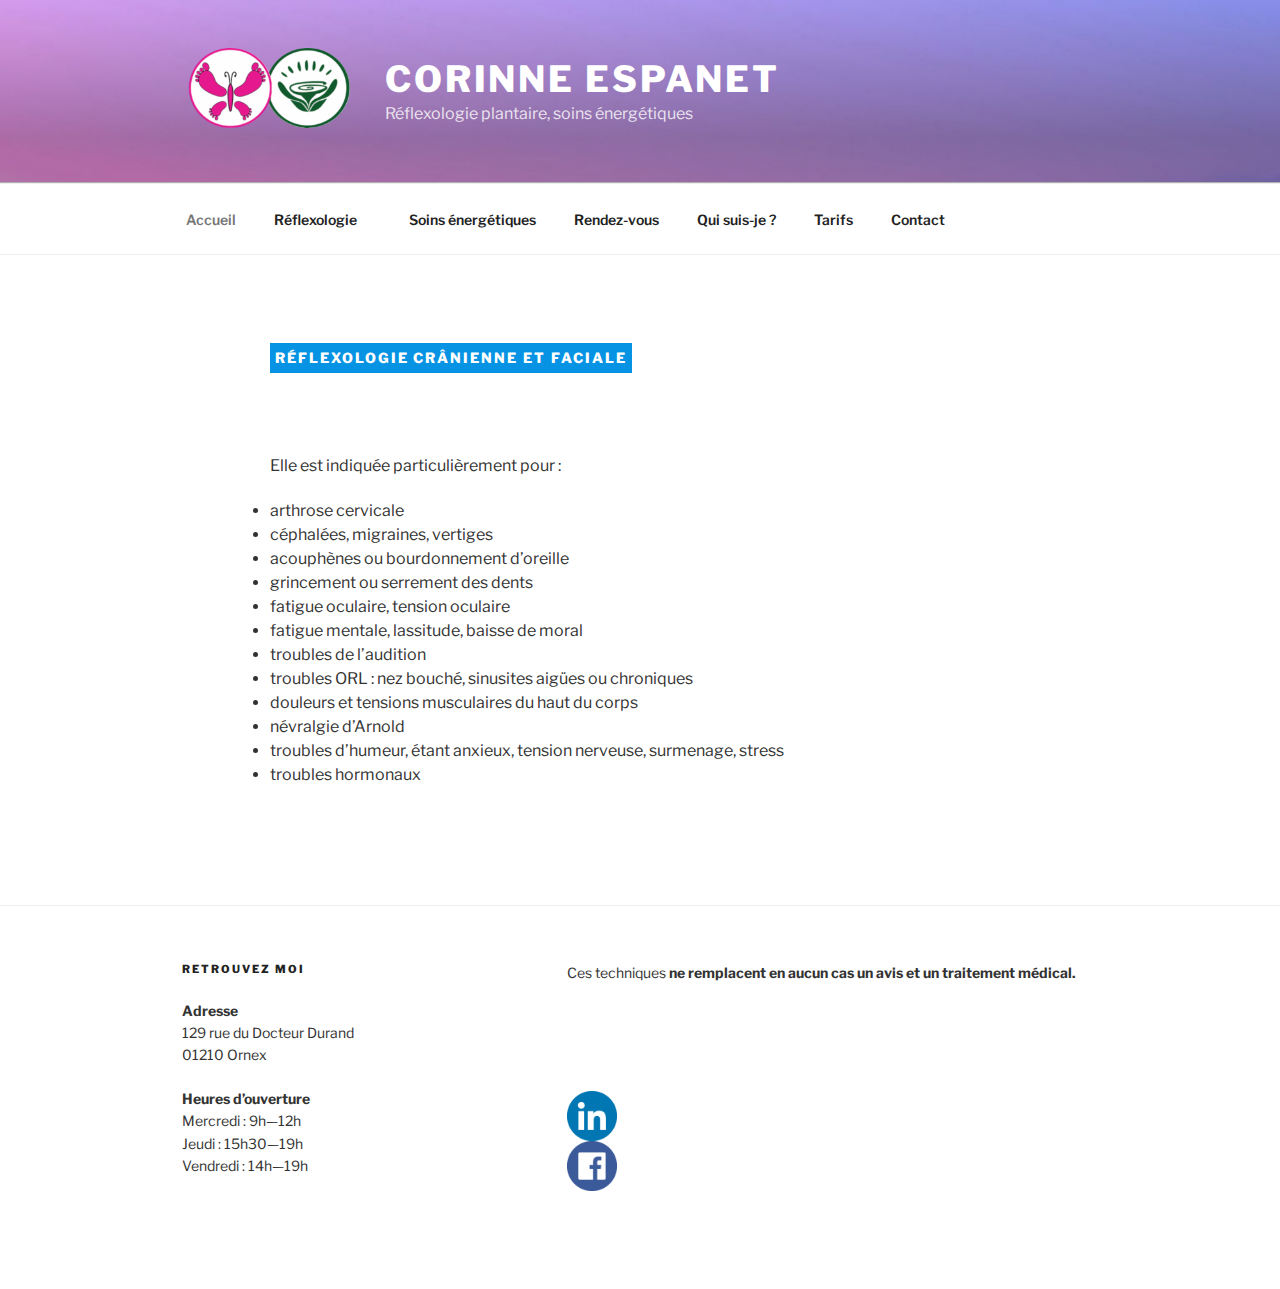
<file: reflexologie-cranienne-et-faciale.html>
<!DOCTYPE html>
<html lang="fr-FR" class="no-js no-svg">
  <head>
    <meta charset="UTF-8">
    <meta name="viewport" content="width=device-width, initial-scale=1">
    <link rel="profile" href="https://gmpg.org/xfn/11">

    <script>(function(html){html.className = html.className.replace(/\bno-js\b/,'js')})(document.documentElement);</script>

    <title>Corinne Espanet - Reflexologie</title>
    <meta name="robots" content="index, follow, max-snippet:-1, max-image-preview:large, max-video-preview:-1" />
    <link rel="canonical" href="http://corinne.espanet.eu/" />
    <meta property="og:locale" content="fr_FR" />
    <meta property="og:type" content="website" />
    <meta property="og:title" content="- Corinne Espanet" />
    <meta property="og:description" content="Réflexologue et praticienne en Soins énergétiques." />
    <meta property="og:url" content="http://corinne.espanet.eu/" />
    <meta property="og:site_name" content="Corinne Espanet" />
    <meta property="article:publisher" content="https://www.facebook.com/Corinne-Espanet-Bien-tre-112857886795079/" />
    <meta property="og:image" content="uploads/2021/01/IMGP3925-2-edited-1024x1024.jpg" />


    <link rel='dns-prefetch' href='//fonts.googleapis.com' />
    <link rel='dns-prefetch' href='//s.w.org' />
    <link href='https://fonts.gstatic.com' crossorigin rel='preconnect' />
    <link rel='stylesheet' id='wp-block-library-css'  href='css/dist/block-library/style.min.css?ver=5.5.12' media='all' />
    <link rel='stylesheet' id='wp-block-library-theme-css'  href='css/dist/block-library/theme.min.css?ver=5.5.12' media='all' />
    <link rel='stylesheet' id='twentyseventeen-fonts-css'  href='https://fonts.googleapis.com/css?family=Libre+Franklin%3A300%2C300i%2C400%2C400i%2C600%2C600i%2C800%2C800i&#038;subset=latin%2Clatin-ext&#038;display=fallback' media='all' />
    <link rel='stylesheet' id='twentyseventeen-style-css'  href='style.css?ver=20201208' media='all' />
    <link rel='stylesheet' id='twentyseventeen-block-style-css'  href='theme/css/blocks.css?ver=20190105' media='all' />
    <!--[if lt IE 9]>
        <link rel='stylesheet' id='twentyseventeen-ie8-css'  href='theme/css/ie8.css?ver=20161202' media='all' />
        <![endif]-->
         <!--[if lt IE 9]>
         <script src='theme/js/html5.js?ver=20161020' id='html5-js'></script>
         <![endif]-->
          <script src='js/jquery/jquery.js?ver=1.12.4-wp' id='jquery-core-js'></script>
          <link rel='shortlink' href='http://corinne.espanet.eu/' />
          <link rel="icon" href="uploads/2020/11/cropped-LogoFleur-1-32x32.png" sizes="32x32" />
          <link rel="icon" href="uploads/2020/11/cropped-LogoFleur-1-192x192.png" sizes="192x192" />
          <link rel="apple-touch-icon" href="uploads/2020/11/cropped-LogoFleur-1-180x180.png" />
          <meta name="msapplication-TileImage" content="uploads/2020/11/cropped-LogoFleur-1-270x270.png" />
	  <style id="wp-custom-css">
	    
            .entry-title {
		background-color: #0693e3;
                width: fit-content;
                padding: 5px !important;
                color: white !important;
            }		</style>
  </head>

  <body class="page-template-default page page-id-2 wp-custom-logo wp-embed-responsive has-header-image page-one-column colors-light">
    <div id="page" class="site">
      <a class="skip-link screen-reader-text" href="#content">Aller au contenu principal</a>

      <header id="masthead" class="site-header" role="banner">

	<div class="custom-header" style="margin-bottom: 72px;">

	  <div class="custom-header-media">
	    <div id="wp-custom-header" class="wp-custom-header"><img src="uploads/2021/01/cropped-pexels-photo-114979-scaled-1.jpeg" width="2000" height="1200" alt="Corinne Espanet" srcset="uploads/2021/01/cropped-pexels-photo-114979-scaled-1.jpeg 2000w, uploads/2021/01/cropped-pexels-photo-114979-scaled-1-300x180.jpeg 300w, uploads/2021/01/cropped-pexels-photo-114979-scaled-1-1024x614.jpeg 1024w, uploads/2021/01/cropped-pexels-photo-114979-scaled-1-768x461.jpeg 768w, uploads/2021/01/cropped-pexels-photo-114979-scaled-1-1536x922.jpeg 1536w" sizes="100vw" /></div>		</div>

	  <div class="site-branding">
	    <div class="wrap">

	      <a href="/" class="custom-logo-link" rel="home" aria-current="page"><img width="506" height="250" src="uploads/2021/01/cropped-LogosCoco-2.png" class="custom-logo" alt="Corinne Espanet" srcset="uploads/2021/01/cropped-LogosCoco-2.png 506w, uploads/2021/01/cropped-LogosCoco-2-300x148.png 300w" sizes="100vw" /></a>
	      <div class="site-branding-text">
		<h1 class="site-title"><a href="/" rel="home">Corinne Espanet</a></h1>
		
		<p class="site-description">Réflexologie plantaire, soins énergétiques</p>
	      </div><!-- .site-branding-text -->

	      
	    </div><!-- .wrap -->
          </div><!-- .site-branding -->

        </div><!-- .custom-header -->

	<div class="navigation-top">
	  <div class="wrap">
	    <nav id="site-navigation" class="main-navigation" role="navigation" aria-label="Menu supérieur">
	      <button class="menu-toggle" aria-controls="top-menu" aria-expanded="false">
		<svg class="icon icon-bars" aria-hidden="true" role="img"> <use href="#icon-bars" xlink:href="#icon-bars"></use> </svg><svg class="icon icon-close" aria-hidden="true" role="img"> <use href="#icon-close" xlink:href="#icon-close"></use> </svg>Menu	</button>

	      <div class="menu-principal-container"><ul id="top-menu" class="menu"><li id="menu-item-36" class="menu-item menu-item-type-custom menu-item-object-custom current-menu-item current_page_item menu-item-home menu-item-36"><a href="index.html" aria-current="page">Accueil</a></li>
                  <li id="menu-item-277" class="menu-item menu-item-type-post_type menu-item-object-page menu-item-has-children menu-item-277"><a>Réflexologie<svg class="icon icon-angle-down" aria-hidden="true" role="img"> <use href="#icon-angle-down" xlink:href="#icon-angle-down"></use> </svg></a>
                    <ul class="sub-menu">
	              <li id="menu-item-76" class="menu-item menu-item-type-post_type menu-item-object-page menu-item-76"><a href="reflexologie-plantaire.html">Réflexologie Plantaire</a></li>
	              <li id="menu-item-272" class="menu-item menu-item-type-post_type menu-item-object-page menu-item-272"><a href="reflexologie-cranienne-et-faciale.html">Réflexologie crânienne et faciale</a></li>
                    </ul>
                  </li>
                  <li id="menu-item-77" class="menu-item menu-item-type-post_type menu-item-object-page menu-item-77"><a href="soins-energetiques.html">Soins énergétiques</a></li>
                  <li id="menu-item-41" class="menu-item menu-item-type-post_type menu-item-object-page menu-item-41"><a href="rendez-vous.html">Rendez-vous</a></li>
                  <li id="menu-item-80" class="menu-item menu-item-type-post_type menu-item-object-page menu-item-80"><a href="qui-suis-je.html">Qui suis-je ?</a></li>
                  <li id="menu-item-81" class="menu-item menu-item-type-post_type menu-item-object-page menu-item-81"><a href="tarifs.html">Tarifs</a></li>
                  <li id="menu-item-38" class="menu-item menu-item-type-post_type menu-item-object-page menu-item-38"><a href="contact.html">Contact</a></li>
              </ul></div>
	      <a href="#content" class="menu-scroll-down"><svg class="icon icon-arrow-right" aria-hidden="true" role="img"> <use href="#icon-arrow-right" xlink:href="#icon-arrow-right"></use> </svg><span class="screen-reader-text">Descendre au contenu</span></a>
	    </nav><!-- #site-navigation -->
	  </div><!-- .wrap -->
	</div><!-- .navigation-top -->
	
      </header><!-- #masthead -->

      
      <div class="site-content-contain">
	<div id="content" class="site-content">

          <div class="wrap">
	    <div id="primary" class="content-area">
	      <main id="main" class="site-main" role="main">

		
                <article id="post-268" class="post-268 page type-page status-publish hentry">
	          <header class="entry-header">
		    <h1 class="entry-title">Réflexologie crânienne et faciale</h1>			</header><!-- .entry-header -->
	          <div class="entry-content">
		    
                    <p style="line-height:1.2">Elle est indiquée particulièrement pour :</p>



                    <ul><li>arthrose cervicale</li><li>céphalées, migraines, vertiges</li><li>acouphènes ou bourdonnement d&rsquo;oreille</li><li>grincement ou serrement des dents</li><li>fatigue oculaire, tension oculaire</li><li>fatigue mentale, lassitude, baisse de moral</li><li>troubles de l&rsquo;audition</li><li>troubles ORL : nez bouché, sinusites aigües ou chroniques</li><li>douleurs et tensions musculaires du haut du corps</li><li>névralgie d&rsquo;Arnold</li><li>troubles d&rsquo;humeur, étant anxieux, tension nerveuse, surmenage, stress</li><li>troubles hormonaux</li></ul>
	          </div><!-- .entry-content -->
                </article><!-- #post-268 -->

	      </main><!-- #main -->
	    </div><!-- #primary -->
          </div><!-- .wrap -->


	</div><!-- #content -->
        
	<footer id="colophon" class="site-footer" role="contentinfo">
	  <div class="wrap">
	    

	    <aside class="widget-area" role="complementary" aria-label="Pied de page">
	      <div class="widget-column footer-widget-1">
		<section id="text-5" class="widget widget_text"><h2 class="widget-title">Retrouvez moi</h2>			<div class="textwidget"><p><strong>Adresse</strong><br />
                      129 rue du Docteur Durand<br />
                      01210 Ornex</p>
                    <p><strong>Heures d’ouverture</strong><br />
                      Mercredi : 9h—12h<br />
                      Jeudi : 15h30—19h<br />
                      Vendredi : 14h—19h</p>
                  </div>
	      </section>			</div>
	      <div class="widget-column footer-widget-2">
		<section id="text-9" class="widget widget_text">			<div class="textwidget"><p>Ces techniques <strong>ne remplacent en aucun cas un avis et un traitement médical.</strong></p>
                    <p>&nbsp;</p>
                  </div>
		</section><section id="custom_html-7" class="widget_text widget widget_custom_html"><div class="textwidget custom-html-widget"><a href="https://www.linkedin.com/in/corinne-espanet-66951251/"><img style="width: 50px; display: block;" src="uploads/2020/12/Linkedin.png"/></a>
                    <a href="https://www.facebook.com/Corinne-Espanet-Bien-%C3%AAtre-112857886795079"><img style="width: 50px; display: block;" src="uploads/2020/12/Facebook.png"/></a></div></section>			</div>
	    </aside><!-- .widget-area -->

	  </div><!-- .wrap -->
	</footer><!-- #colophon -->
      </div><!-- .site-content-contain -->
    </div><!-- #page -->
    <script id="twentyseventeen-skip-link-focus-fix-js-extra">
      var twentyseventeenScreenReaderText = {"quote":"<svg class=\"icon icon-quote-right\" aria-hidden=\"true\" role=\"img\"> <use href=\"#icon-quote-right\" xlink:href=\"#icon-quote-right\"><\/use> <\/svg>","expand":"Ouvrir le sous-menu","collapse":"Fermer le sous-menu","icon":"<svg class=\"icon icon-angle-down\" aria-hidden=\"true\" role=\"img\"> <use href=\"#icon-angle-down\" xlink:href=\"#icon-angle-down\"><\/use> <span class=\"svg-fallback icon-angle-down\"><\/span><\/svg>"};
                                                                                                                                                                                                                                                                                                                                                                                                                                                                                                   </script>
    <script src='theme/js/skip-link-focus-fix.js?ver=20161114' id='twentyseventeen-skip-link-focus-fix-js'></script>
    <script src='theme/js/navigation.js?ver=20161203' id='twentyseventeen-navigation-js'></script>
    <script src='theme/js/global.js?ver=20190121' id='twentyseventeen-global-js'></script>
    <script src='theme/js/jquery.scrollTo.js?ver=2.1.2' id='jquery-scrollto-js'></script>
  </body>
</html>
</file>
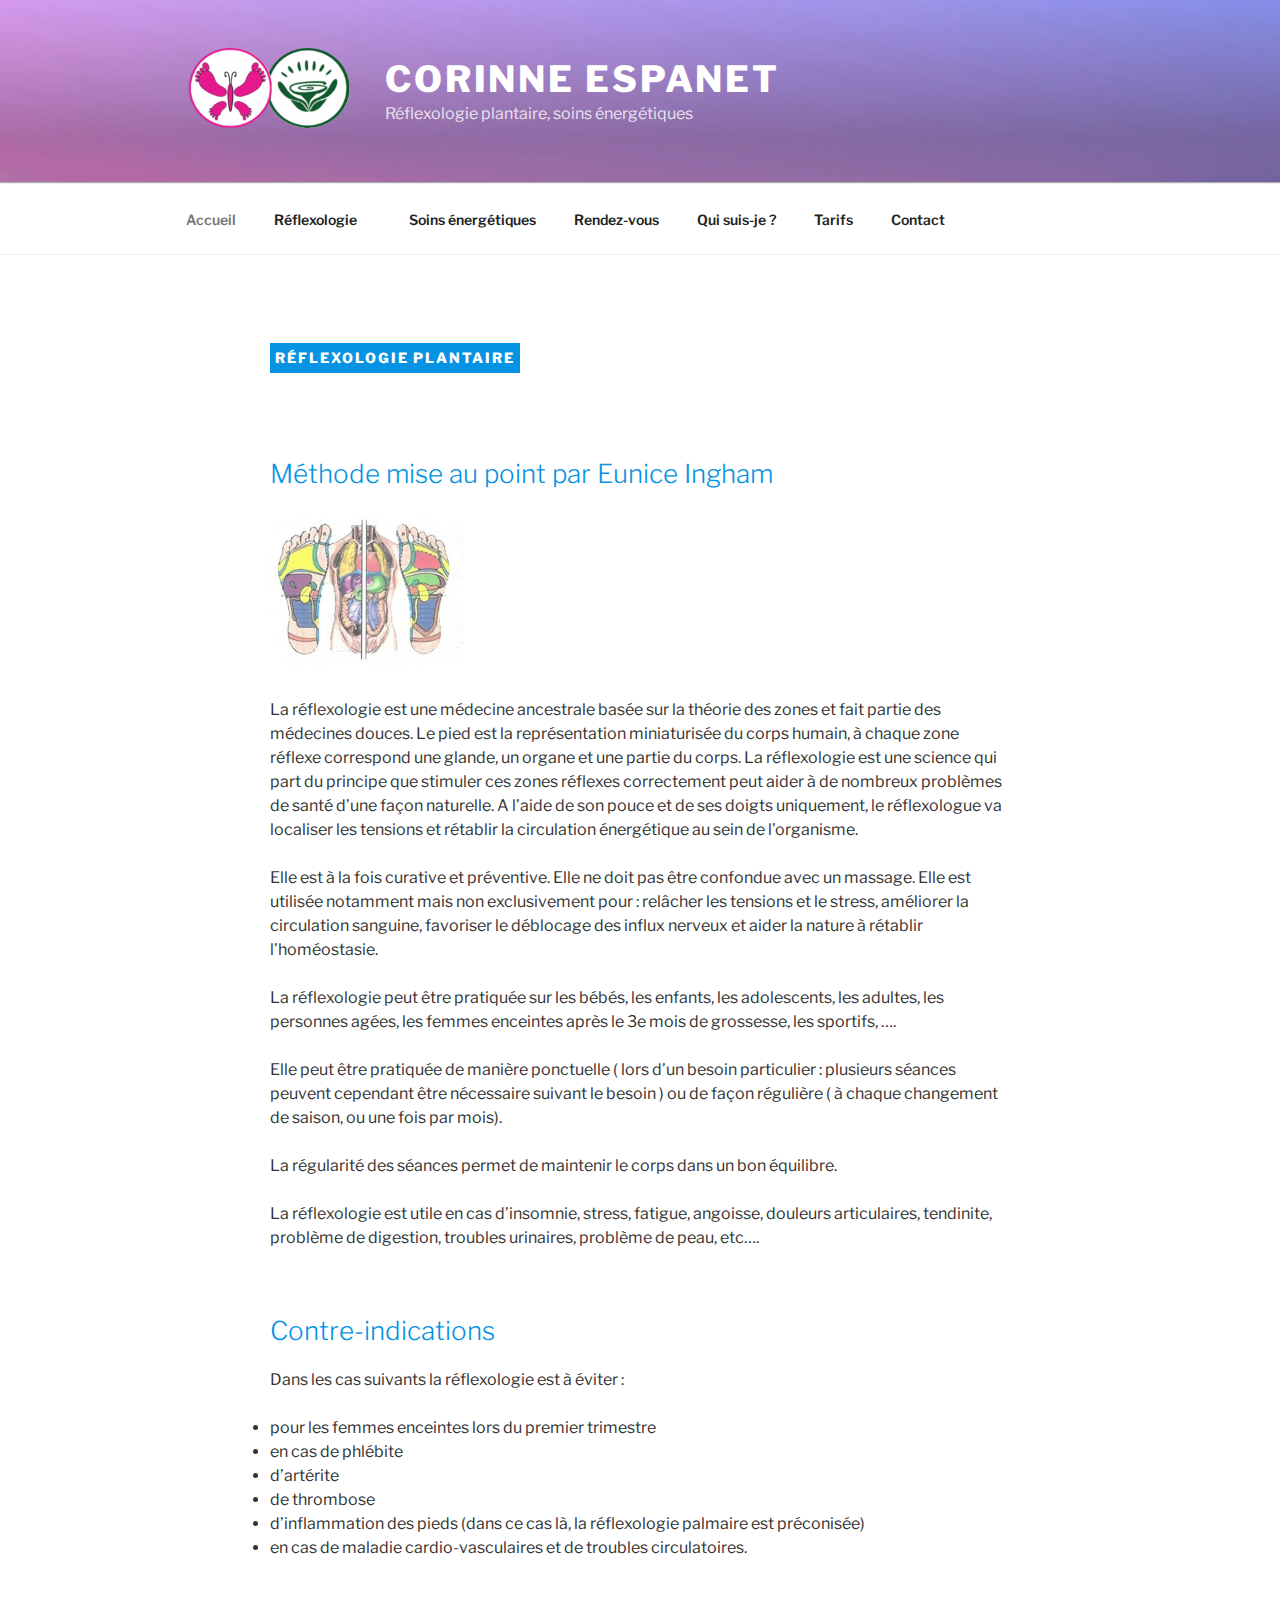
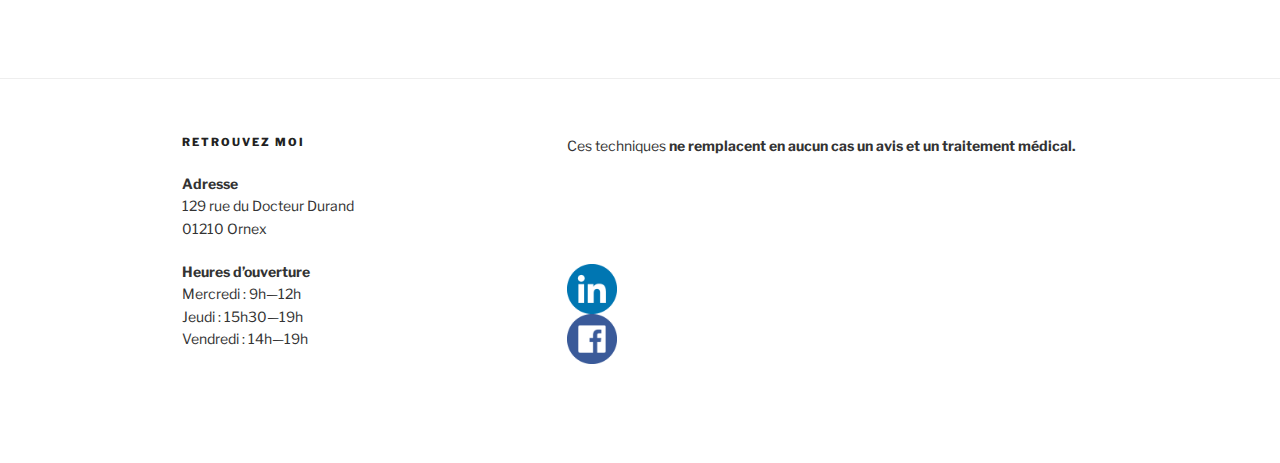
<file: reflexologie-plantaire.html>
<!DOCTYPE html>
<html lang="fr-FR" class="no-js no-svg">
  <head>
    <meta charset="UTF-8">
    <meta name="viewport" content="width=device-width, initial-scale=1">
    <link rel="profile" href="https://gmpg.org/xfn/11">

    <script>(function(html){html.className = html.className.replace(/\bno-js\b/,'js')})(document.documentElement);</script>

    <title>Corinne Espanet - Reflexologie</title>
    <meta name="robots" content="index, follow, max-snippet:-1, max-image-preview:large, max-video-preview:-1" />
    <link rel="canonical" href="http://corinne.espanet.eu/" />
    <meta property="og:locale" content="fr_FR" />
    <meta property="og:type" content="website" />
    <meta property="og:title" content="- Corinne Espanet" />
    <meta property="og:description" content="Réflexologue et praticienne en Soins énergétiques." />
    <meta property="og:url" content="http://corinne.espanet.eu/" />
    <meta property="og:site_name" content="Corinne Espanet" />
    <meta property="article:publisher" content="https://www.facebook.com/Corinne-Espanet-Bien-tre-112857886795079/" />
    <meta property="og:image" content="uploads/2021/01/IMGP3925-2-edited-1024x1024.jpg" />


    <link rel='dns-prefetch' href='//fonts.googleapis.com' />
    <link rel='dns-prefetch' href='//s.w.org' />
    <link href='https://fonts.gstatic.com' crossorigin rel='preconnect' />
    <link rel='stylesheet' id='wp-block-library-css'  href='css/dist/block-library/style.min.css?ver=5.5.12' media='all' />
    <link rel='stylesheet' id='wp-block-library-theme-css'  href='css/dist/block-library/theme.min.css?ver=5.5.12' media='all' />
    <link rel='stylesheet' id='twentyseventeen-fonts-css'  href='https://fonts.googleapis.com/css?family=Libre+Franklin%3A300%2C300i%2C400%2C400i%2C600%2C600i%2C800%2C800i&#038;subset=latin%2Clatin-ext&#038;display=fallback' media='all' />
    <link rel='stylesheet' id='twentyseventeen-style-css'  href='style.css?ver=20201208' media='all' />
    <link rel='stylesheet' id='twentyseventeen-block-style-css'  href='theme/css/blocks.css?ver=20190105' media='all' />
    <!--[if lt IE 9]>
        <link rel='stylesheet' id='twentyseventeen-ie8-css'  href='theme/css/ie8.css?ver=20161202' media='all' />
        <![endif]-->
         <!--[if lt IE 9]>
         <script src='theme/js/html5.js?ver=20161020' id='html5-js'></script>
         <![endif]-->
          <script src='js/jquery/jquery.js?ver=1.12.4-wp' id='jquery-core-js'></script>
          <link rel='shortlink' href='http://corinne.espanet.eu/' />
          <link rel="icon" href="uploads/2020/11/cropped-LogoFleur-1-32x32.png" sizes="32x32" />
          <link rel="icon" href="uploads/2020/11/cropped-LogoFleur-1-192x192.png" sizes="192x192" />
          <link rel="apple-touch-icon" href="uploads/2020/11/cropped-LogoFleur-1-180x180.png" />
          <meta name="msapplication-TileImage" content="uploads/2020/11/cropped-LogoFleur-1-270x270.png" />
	  <style id="wp-custom-css">
	    
            .entry-title {
		background-color: #0693e3;
                width: fit-content;
                padding: 5px !important;
                color: white !important;
            }		</style>
  </head>

  <body class="page-template-default page page-id-2 wp-custom-logo wp-embed-responsive has-header-image page-one-column colors-light">
    <div id="page" class="site">
      <a class="skip-link screen-reader-text" href="#content">Aller au contenu principal</a>

      <header id="masthead" class="site-header" role="banner">

	<div class="custom-header" style="margin-bottom: 72px;">

	  <div class="custom-header-media">
	    <div id="wp-custom-header" class="wp-custom-header"><img src="uploads/2021/01/cropped-pexels-photo-114979-scaled-1.jpeg" width="2000" height="1200" alt="Corinne Espanet" srcset="uploads/2021/01/cropped-pexels-photo-114979-scaled-1.jpeg 2000w, uploads/2021/01/cropped-pexels-photo-114979-scaled-1-300x180.jpeg 300w, uploads/2021/01/cropped-pexels-photo-114979-scaled-1-1024x614.jpeg 1024w, uploads/2021/01/cropped-pexels-photo-114979-scaled-1-768x461.jpeg 768w, uploads/2021/01/cropped-pexels-photo-114979-scaled-1-1536x922.jpeg 1536w" sizes="100vw" /></div>		</div>

	  <div class="site-branding">
	    <div class="wrap">

	      <a href="/" class="custom-logo-link" rel="home" aria-current="page"><img width="506" height="250" src="uploads/2021/01/cropped-LogosCoco-2.png" class="custom-logo" alt="Corinne Espanet" srcset="uploads/2021/01/cropped-LogosCoco-2.png 506w, uploads/2021/01/cropped-LogosCoco-2-300x148.png 300w" sizes="100vw" /></a>
	      <div class="site-branding-text">
		<h1 class="site-title"><a href="/" rel="home">Corinne Espanet</a></h1>
		
		<p class="site-description">Réflexologie plantaire, soins énergétiques</p>
	      </div><!-- .site-branding-text -->

	      
	    </div><!-- .wrap -->
          </div><!-- .site-branding -->

        </div><!-- .custom-header -->

	<div class="navigation-top">
	  <div class="wrap">
	    <nav id="site-navigation" class="main-navigation" role="navigation" aria-label="Menu supérieur">
	      <button class="menu-toggle" aria-controls="top-menu" aria-expanded="false">
		<svg class="icon icon-bars" aria-hidden="true" role="img"> <use href="#icon-bars" xlink:href="#icon-bars"></use> </svg><svg class="icon icon-close" aria-hidden="true" role="img"> <use href="#icon-close" xlink:href="#icon-close"></use> </svg>Menu	</button>

	      <div class="menu-principal-container"><ul id="top-menu" class="menu"><li id="menu-item-36" class="menu-item menu-item-type-custom menu-item-object-custom current-menu-item current_page_item menu-item-home menu-item-36"><a href="index.html" aria-current="page">Accueil</a></li>
                  <li id="menu-item-277" class="menu-item menu-item-type-post_type menu-item-object-page menu-item-has-children menu-item-277"><a>Réflexologie<svg class="icon icon-angle-down" aria-hidden="true" role="img"> <use href="#icon-angle-down" xlink:href="#icon-angle-down"></use> </svg></a>
                    <ul class="sub-menu">
	              <li id="menu-item-76" class="menu-item menu-item-type-post_type menu-item-object-page menu-item-76"><a href="reflexologie-plantaire.html">Réflexologie Plantaire</a></li>
	              <li id="menu-item-272" class="menu-item menu-item-type-post_type menu-item-object-page menu-item-272"><a href="reflexologie-cranienne-et-faciale.html">Réflexologie crânienne et faciale</a></li>
                    </ul>
                  </li>
                  <li id="menu-item-77" class="menu-item menu-item-type-post_type menu-item-object-page menu-item-77"><a href="soins-energetiques.html">Soins énergétiques</a></li>
                  <li id="menu-item-41" class="menu-item menu-item-type-post_type menu-item-object-page menu-item-41"><a href="rendez-vous.html">Rendez-vous</a></li>
                  <li id="menu-item-80" class="menu-item menu-item-type-post_type menu-item-object-page menu-item-80"><a href="qui-suis-je.html">Qui suis-je ?</a></li>
                  <li id="menu-item-81" class="menu-item menu-item-type-post_type menu-item-object-page menu-item-81"><a href="tarifs.html">Tarifs</a></li>
                  <li id="menu-item-38" class="menu-item menu-item-type-post_type menu-item-object-page menu-item-38"><a href="contact.html">Contact</a></li>
              </ul></div>
	      <a href="#content" class="menu-scroll-down"><svg class="icon icon-arrow-right" aria-hidden="true" role="img"> <use href="#icon-arrow-right" xlink:href="#icon-arrow-right"></use> </svg><span class="screen-reader-text">Descendre au contenu</span></a>
	    </nav><!-- #site-navigation -->
	  </div><!-- .wrap -->
	</div><!-- .navigation-top -->
	
      </header><!-- #masthead -->

      
      <div class="site-content-contain">
	<div id="content" class="site-content">

          <div class="wrap">
	    <div id="primary" class="content-area">
	      <main id="main" class="site-main" role="main">

		
                <article id="post-56" class="post-56 page type-page status-publish hentry">
	          <header class="entry-header">
		    <h1 class="entry-title">Réflexologie Plantaire</h1>			</header><!-- .entry-header -->
	          <div class="entry-content">
		    
                    <h2 class="has-vivid-cyan-blue-color has-text-color">Méthode mise au point par Eunice Ingham</h2>



                    <figure class="wp-block-image size-large is-resized"><img loading="lazy" src="uploads/2020/11/2020-11-29_145915-1024x817.jpg" alt="" class="wp-image-121" width="194" height="154" srcset="uploads/2020/11/2020-11-29_145915-1024x817.jpg 1024w, uploads/2020/11/2020-11-29_145915-300x239.jpg 300w, uploads/2020/11/2020-11-29_145915-768x613.jpg 768w, 2020/11/2020-11-29_145915-1536x1226.jpg 1536w, uploads/2020/11/2020-11-29_145915-2048x1635.jpg 2048w" sizes="(max-width: 194px) 100vw, 194px" /></figure>



                    <p>La réflexologie est une médecine ancestrale basée sur la théorie des zones et fait partie des médecines douces. Le pied est la représentation miniaturisée du corps humain, à chaque zone réflexe correspond une glande, un organe et une partie du corps. La réflexologie est une science qui part du principe que stimuler ces zones réflexes correctement peut aider à de nombreux problèmes de santé d&rsquo;une façon naturelle. A l&rsquo;aide de son pouce et de ses doigts uniquement, le réflexologue va localiser les tensions et rétablir la circulation énergétique au sein de l&rsquo;organisme.</p>



                    <p>Elle est à la fois curative et préventive. Elle ne doit pas être confondue avec un massage. Elle est utilisée notamment mais non exclusivement pour : relâcher les tensions et le stress, améliorer la circulation sanguine, favoriser le déblocage des influx nerveux et aider la nature à rétablir l&rsquo;homéostasie.</p>



                    <p>La réflexologie peut être pratiquée sur les bébés, les enfants, les adolescents, les adultes, les personnes agées, les femmes enceintes après le 3e mois de grossesse, les sportifs, &#8230;.</p>



                    <p>Elle peut être pratiquée de manière ponctuelle ( lors d&rsquo;un besoin particulier : plusieurs séances peuvent cependant être nécessaire suivant le besoin ) ou de façon régulière ( à chaque changement de saison, ou une fois par mois).</p>



                    <p>La régularité des séances permet de maintenir le corps dans un bon équilibre.</p>



                    <p>La réflexologie est utile en cas d&rsquo;insomnie, stress, fatigue, angoisse,  douleurs articulaires, tendinite, problème de  digestion, troubles urinaires, problème de peau, etc&#8230;.</p>



                    <h2 class="has-vivid-cyan-blue-color has-text-color">Contre-indications</h2>



                    <p>Dans les cas suivants la réflexologie est à éviter :</p>



                    <ul><li>pour les femmes enceintes lors du premier trimestre</li><li>en cas de phlébite</li><li>d&rsquo;artérite</li><li>de thrombose</li><li>d&rsquo;inflammation des pieds (dans ce cas là, la réflexologie palmaire est préconisée)</li><li>en cas de maladie cardio-vasculaires et de troubles circulatoires.</li></ul>
	          </div><!-- .entry-content -->
                </article><!-- #post-56 -->
	      </main><!-- #main -->
	    </div><!-- #primary -->
          </div><!-- .wrap -->


	</div><!-- #content -->
        
	<footer id="colophon" class="site-footer" role="contentinfo">
	  <div class="wrap">
	    

	    <aside class="widget-area" role="complementary" aria-label="Pied de page">
	      <div class="widget-column footer-widget-1">
		<section id="text-5" class="widget widget_text"><h2 class="widget-title">Retrouvez moi</h2>			<div class="textwidget"><p><strong>Adresse</strong><br />
                      129 rue du Docteur Durand<br />
                      01210 Ornex</p>
                    <p><strong>Heures d’ouverture</strong><br />
                      Mercredi : 9h—12h<br />
                      Jeudi : 15h30—19h<br />
                      Vendredi : 14h—19h</p>
                  </div>
	      </section>			</div>
	      <div class="widget-column footer-widget-2">
		<section id="text-9" class="widget widget_text">			<div class="textwidget"><p>Ces techniques <strong>ne remplacent en aucun cas un avis et un traitement médical.</strong></p>
                    <p>&nbsp;</p>
                  </div>
		</section><section id="custom_html-7" class="widget_text widget widget_custom_html"><div class="textwidget custom-html-widget"><a href="https://www.linkedin.com/in/corinne-espanet-66951251/"><img style="width: 50px; display: block;" src="uploads/2020/12/Linkedin.png"/></a>
                    <a href="https://www.facebook.com/Corinne-Espanet-Bien-%C3%AAtre-112857886795079"><img style="width: 50px; display: block;" src="uploads/2020/12/Facebook.png"/></a></div></section>			</div>
	    </aside><!-- .widget-area -->

	  </div><!-- .wrap -->
	</footer><!-- #colophon -->
      </div><!-- .site-content-contain -->
    </div><!-- #page -->
    <script id="twentyseventeen-skip-link-focus-fix-js-extra">
      var twentyseventeenScreenReaderText = {"quote":"<svg class=\"icon icon-quote-right\" aria-hidden=\"true\" role=\"img\"> <use href=\"#icon-quote-right\" xlink:href=\"#icon-quote-right\"><\/use> <\/svg>","expand":"Ouvrir le sous-menu","collapse":"Fermer le sous-menu","icon":"<svg class=\"icon icon-angle-down\" aria-hidden=\"true\" role=\"img\"> <use href=\"#icon-angle-down\" xlink:href=\"#icon-angle-down\"><\/use> <span class=\"svg-fallback icon-angle-down\"><\/span><\/svg>"};
                                                                                                                                                                                                                                                                                                                                                                                                                                                                                                   </script>
    <script src='theme/js/skip-link-focus-fix.js?ver=20161114' id='twentyseventeen-skip-link-focus-fix-js'></script>
    <script src='theme/js/navigation.js?ver=20161203' id='twentyseventeen-navigation-js'></script>
    <script src='theme/js/global.js?ver=20190121' id='twentyseventeen-global-js'></script>
    <script src='theme/js/jquery.scrollTo.js?ver=2.1.2' id='jquery-scrollto-js'></script>
  </body>
</html>
</file>
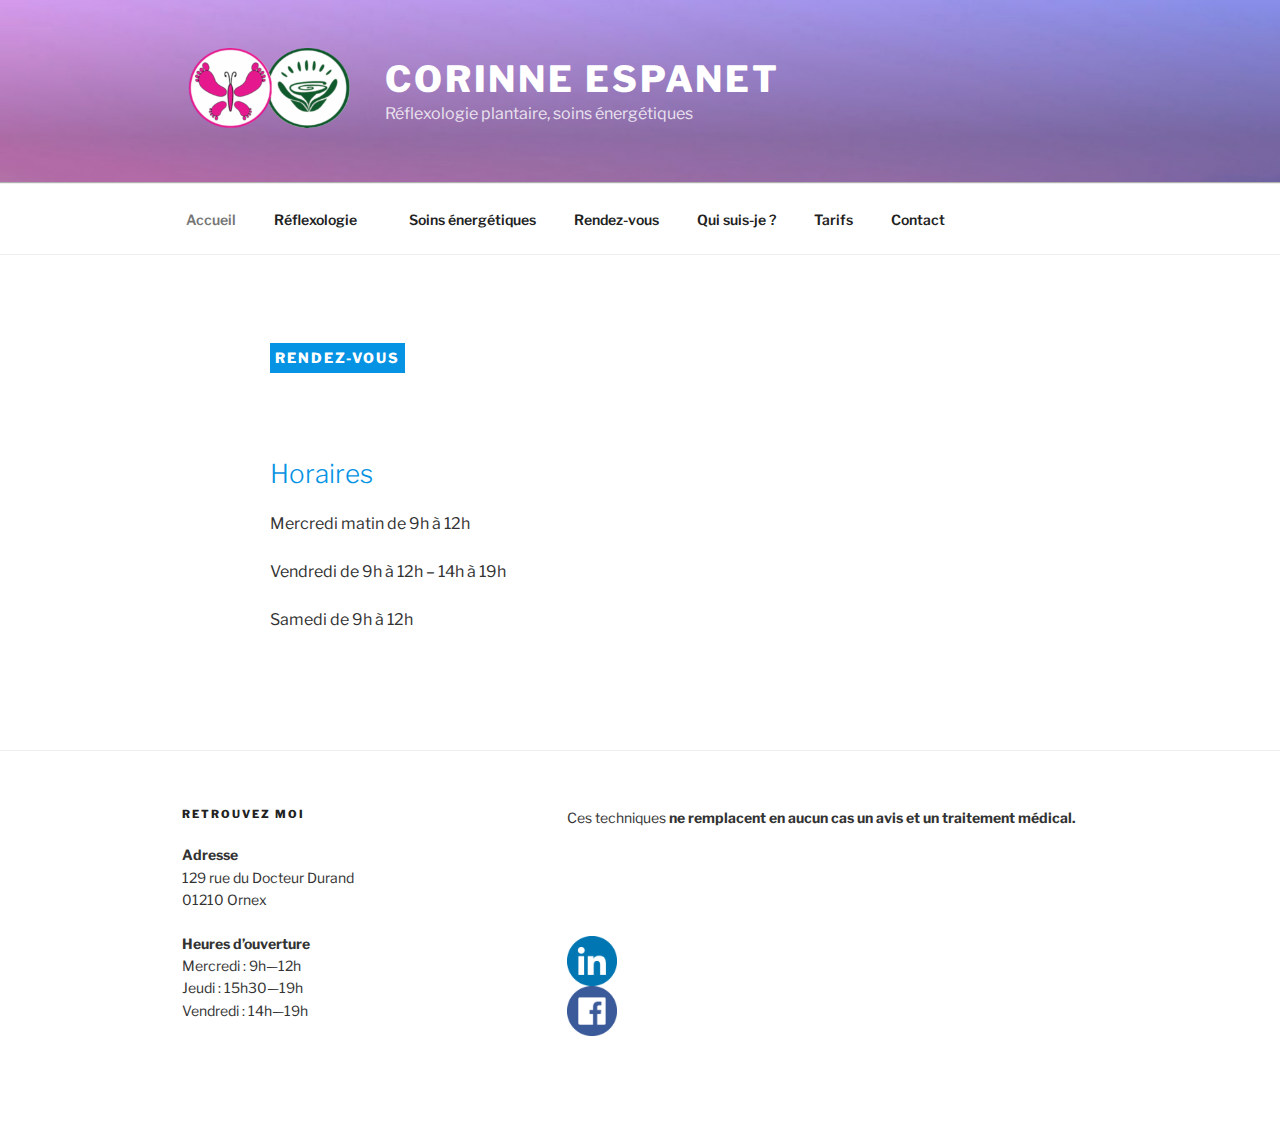
<file: rendez-vous.html>
<!DOCTYPE html>
<html lang="fr-FR" class="no-js no-svg">
  <head>
    <meta charset="UTF-8">
    <meta name="viewport" content="width=device-width, initial-scale=1">
    <link rel="profile" href="https://gmpg.org/xfn/11">

    <script>(function(html){html.className = html.className.replace(/\bno-js\b/,'js')})(document.documentElement);</script>

    <title>Corinne Espanet - Reflexologie</title>
    <meta name="robots" content="index, follow, max-snippet:-1, max-image-preview:large, max-video-preview:-1" />
    <link rel="canonical" href="http://corinne.espanet.eu/" />
    <meta property="og:locale" content="fr_FR" />
    <meta property="og:type" content="website" />
    <meta property="og:title" content="- Corinne Espanet" />
    <meta property="og:description" content="Réflexologue et praticienne en Soins énergétiques." />
    <meta property="og:url" content="http://corinne.espanet.eu/" />
    <meta property="og:site_name" content="Corinne Espanet" />
    <meta property="article:publisher" content="https://www.facebook.com/Corinne-Espanet-Bien-tre-112857886795079/" />
    <meta property="og:image" content="uploads/2021/01/IMGP3925-2-edited-1024x1024.jpg" />


    <link rel='dns-prefetch' href='//fonts.googleapis.com' />
    <link rel='dns-prefetch' href='//s.w.org' />
    <link href='https://fonts.gstatic.com' crossorigin rel='preconnect' />
    <link rel='stylesheet' id='wp-block-library-css'  href='css/dist/block-library/style.min.css?ver=5.5.12' media='all' />
    <link rel='stylesheet' id='wp-block-library-theme-css'  href='css/dist/block-library/theme.min.css?ver=5.5.12' media='all' />
    <link rel='stylesheet' id='twentyseventeen-fonts-css'  href='https://fonts.googleapis.com/css?family=Libre+Franklin%3A300%2C300i%2C400%2C400i%2C600%2C600i%2C800%2C800i&#038;subset=latin%2Clatin-ext&#038;display=fallback' media='all' />
    <link rel='stylesheet' id='twentyseventeen-style-css'  href='style.css?ver=20201208' media='all' />
    <link rel='stylesheet' id='twentyseventeen-block-style-css'  href='theme/css/blocks.css?ver=20190105' media='all' />
    <!--[if lt IE 9]>
        <link rel='stylesheet' id='twentyseventeen-ie8-css'  href='theme/css/ie8.css?ver=20161202' media='all' />
        <![endif]-->
         <!--[if lt IE 9]>
         <script src='theme/js/html5.js?ver=20161020' id='html5-js'></script>
         <![endif]-->
          <script src='js/jquery/jquery.js?ver=1.12.4-wp' id='jquery-core-js'></script>
          <link rel='shortlink' href='http://corinne.espanet.eu/' />
          <link rel="icon" href="uploads/2020/11/cropped-LogoFleur-1-32x32.png" sizes="32x32" />
          <link rel="icon" href="uploads/2020/11/cropped-LogoFleur-1-192x192.png" sizes="192x192" />
          <link rel="apple-touch-icon" href="uploads/2020/11/cropped-LogoFleur-1-180x180.png" />
          <meta name="msapplication-TileImage" content="uploads/2020/11/cropped-LogoFleur-1-270x270.png" />
	  <style id="wp-custom-css">
	    
            .entry-title {
		background-color: #0693e3;
                width: fit-content;
                padding: 5px !important;
                color: white !important;
            }		</style>
  </head>

  <body class="page-template-default page page-id-2 wp-custom-logo wp-embed-responsive has-header-image page-one-column colors-light">
    <div id="page" class="site">
      <a class="skip-link screen-reader-text" href="#content">Aller au contenu principal</a>

      <header id="masthead" class="site-header" role="banner">

	<div class="custom-header" style="margin-bottom: 72px;">

	  <div class="custom-header-media">
	    <div id="wp-custom-header" class="wp-custom-header"><img src="uploads/2021/01/cropped-pexels-photo-114979-scaled-1.jpeg" width="2000" height="1200" alt="Corinne Espanet" srcset="uploads/2021/01/cropped-pexels-photo-114979-scaled-1.jpeg 2000w, uploads/2021/01/cropped-pexels-photo-114979-scaled-1-300x180.jpeg 300w, uploads/2021/01/cropped-pexels-photo-114979-scaled-1-1024x614.jpeg 1024w, uploads/2021/01/cropped-pexels-photo-114979-scaled-1-768x461.jpeg 768w, uploads/2021/01/cropped-pexels-photo-114979-scaled-1-1536x922.jpeg 1536w" sizes="100vw" /></div>		</div>

	  <div class="site-branding">
	    <div class="wrap">

	      <a href="/" class="custom-logo-link" rel="home" aria-current="page"><img width="506" height="250" src="uploads/2021/01/cropped-LogosCoco-2.png" class="custom-logo" alt="Corinne Espanet" srcset="uploads/2021/01/cropped-LogosCoco-2.png 506w, uploads/2021/01/cropped-LogosCoco-2-300x148.png 300w" sizes="100vw" /></a>
	      <div class="site-branding-text">
		<h1 class="site-title"><a href="/" rel="home">Corinne Espanet</a></h1>
		
		<p class="site-description">Réflexologie plantaire, soins énergétiques</p>
	      </div><!-- .site-branding-text -->

	      
	    </div><!-- .wrap -->
          </div><!-- .site-branding -->

        </div><!-- .custom-header -->

	<div class="navigation-top">
	  <div class="wrap">
	    <nav id="site-navigation" class="main-navigation" role="navigation" aria-label="Menu supérieur">
	      <button class="menu-toggle" aria-controls="top-menu" aria-expanded="false">
		<svg class="icon icon-bars" aria-hidden="true" role="img"> <use href="#icon-bars" xlink:href="#icon-bars"></use> </svg><svg class="icon icon-close" aria-hidden="true" role="img"> <use href="#icon-close" xlink:href="#icon-close"></use> </svg>Menu	</button>

	      <div class="menu-principal-container"><ul id="top-menu" class="menu"><li id="menu-item-36" class="menu-item menu-item-type-custom menu-item-object-custom current-menu-item current_page_item menu-item-home menu-item-36"><a href="index.html" aria-current="page">Accueil</a></li>
                  <li id="menu-item-277" class="menu-item menu-item-type-post_type menu-item-object-page menu-item-has-children menu-item-277"><a>Réflexologie<svg class="icon icon-angle-down" aria-hidden="true" role="img"> <use href="#icon-angle-down" xlink:href="#icon-angle-down"></use> </svg></a>
                    <ul class="sub-menu">
	              <li id="menu-item-76" class="menu-item menu-item-type-post_type menu-item-object-page menu-item-76"><a href="reflexologie-plantaire.html">Réflexologie Plantaire</a></li>
	              <li id="menu-item-272" class="menu-item menu-item-type-post_type menu-item-object-page menu-item-272"><a href="reflexologie-cranienne-et-faciale.html">Réflexologie crânienne et faciale</a></li>
                    </ul>
                  </li>
                  <li id="menu-item-77" class="menu-item menu-item-type-post_type menu-item-object-page menu-item-77"><a href="soins-energetiques.html">Soins énergétiques</a></li>
                  <li id="menu-item-41" class="menu-item menu-item-type-post_type menu-item-object-page menu-item-41"><a href="rendez-vous.html">Rendez-vous</a></li>
                  <li id="menu-item-80" class="menu-item menu-item-type-post_type menu-item-object-page menu-item-80"><a href="qui-suis-je.html">Qui suis-je ?</a></li>
                  <li id="menu-item-81" class="menu-item menu-item-type-post_type menu-item-object-page menu-item-81"><a href="tarifs.html">Tarifs</a></li>
                  <li id="menu-item-38" class="menu-item menu-item-type-post_type menu-item-object-page menu-item-38"><a href="contact.html">Contact</a></li>
              </ul></div>
	      <a href="#content" class="menu-scroll-down"><svg class="icon icon-arrow-right" aria-hidden="true" role="img"> <use href="#icon-arrow-right" xlink:href="#icon-arrow-right"></use> </svg><span class="screen-reader-text">Descendre au contenu</span></a>
	    </nav><!-- #site-navigation -->
	  </div><!-- .wrap -->
	</div><!-- .navigation-top -->
	
      </header><!-- #masthead -->

      
      <div class="site-content-contain">
	<div id="content" class="site-content">

          <div class="wrap">
	    <div id="primary" class="content-area">
	      <main id="main" class="site-main" role="main">

		
                <article id="post-30" class="post-30 page type-page status-publish hentry">
	          <header class="entry-header">
		    <h1 class="entry-title">Rendez-vous</h1>			</header><!-- .entry-header -->
	          <div class="entry-content">
		    
                    <h2 class="has-vivid-cyan-blue-color has-text-color">Horaires</h2>



                    <p>Mercredi matin de 9h à 12h</p>



                    <p>Vendredi de 9h à 12h &#8211; 14h à 19h</p>



                    <p>Samedi de 9h à 12h</p>



                    <p></p>
	          </div><!-- .entry-content -->
                </article><!-- #post-30 -->
	      </main><!-- #main -->
	    </div><!-- #primary -->
          </div><!-- .wrap -->


	</div><!-- #content -->
        
	<footer id="colophon" class="site-footer" role="contentinfo">
	  <div class="wrap">
	    

	    <aside class="widget-area" role="complementary" aria-label="Pied de page">
	      <div class="widget-column footer-widget-1">
		<section id="text-5" class="widget widget_text"><h2 class="widget-title">Retrouvez moi</h2>			<div class="textwidget"><p><strong>Adresse</strong><br />
                      129 rue du Docteur Durand<br />
                      01210 Ornex</p>
                    <p><strong>Heures d’ouverture</strong><br />
                      Mercredi : 9h—12h<br />
                      Jeudi : 15h30—19h<br />
                      Vendredi : 14h—19h</p>
                  </div>
	      </section>			</div>
	      <div class="widget-column footer-widget-2">
		<section id="text-9" class="widget widget_text">			<div class="textwidget"><p>Ces techniques <strong>ne remplacent en aucun cas un avis et un traitement médical.</strong></p>
                    <p>&nbsp;</p>
                  </div>
		</section><section id="custom_html-7" class="widget_text widget widget_custom_html"><div class="textwidget custom-html-widget"><a href="https://www.linkedin.com/in/corinne-espanet-66951251/"><img style="width: 50px; display: block;" src="uploads/2020/12/Linkedin.png"/></a>
                    <a href="https://www.facebook.com/Corinne-Espanet-Bien-%C3%AAtre-112857886795079"><img style="width: 50px; display: block;" src="uploads/2020/12/Facebook.png"/></a></div></section>			</div>
	    </aside><!-- .widget-area -->

	  </div><!-- .wrap -->
	</footer><!-- #colophon -->
      </div><!-- .site-content-contain -->
    </div><!-- #page -->
    <script id="twentyseventeen-skip-link-focus-fix-js-extra">
      var twentyseventeenScreenReaderText = {"quote":"<svg class=\"icon icon-quote-right\" aria-hidden=\"true\" role=\"img\"> <use href=\"#icon-quote-right\" xlink:href=\"#icon-quote-right\"><\/use> <\/svg>","expand":"Ouvrir le sous-menu","collapse":"Fermer le sous-menu","icon":"<svg class=\"icon icon-angle-down\" aria-hidden=\"true\" role=\"img\"> <use href=\"#icon-angle-down\" xlink:href=\"#icon-angle-down\"><\/use> <span class=\"svg-fallback icon-angle-down\"><\/span><\/svg>"};
                                                                                                                                                                                                                                                                                                                                                                                                                                                                                                   </script>
    <script src='theme/js/skip-link-focus-fix.js?ver=20161114' id='twentyseventeen-skip-link-focus-fix-js'></script>
    <script src='theme/js/navigation.js?ver=20161203' id='twentyseventeen-navigation-js'></script>
    <script src='theme/js/global.js?ver=20190121' id='twentyseventeen-global-js'></script>
    <script src='theme/js/jquery.scrollTo.js?ver=2.1.2' id='jquery-scrollto-js'></script>
  </body>
</html>
</file>
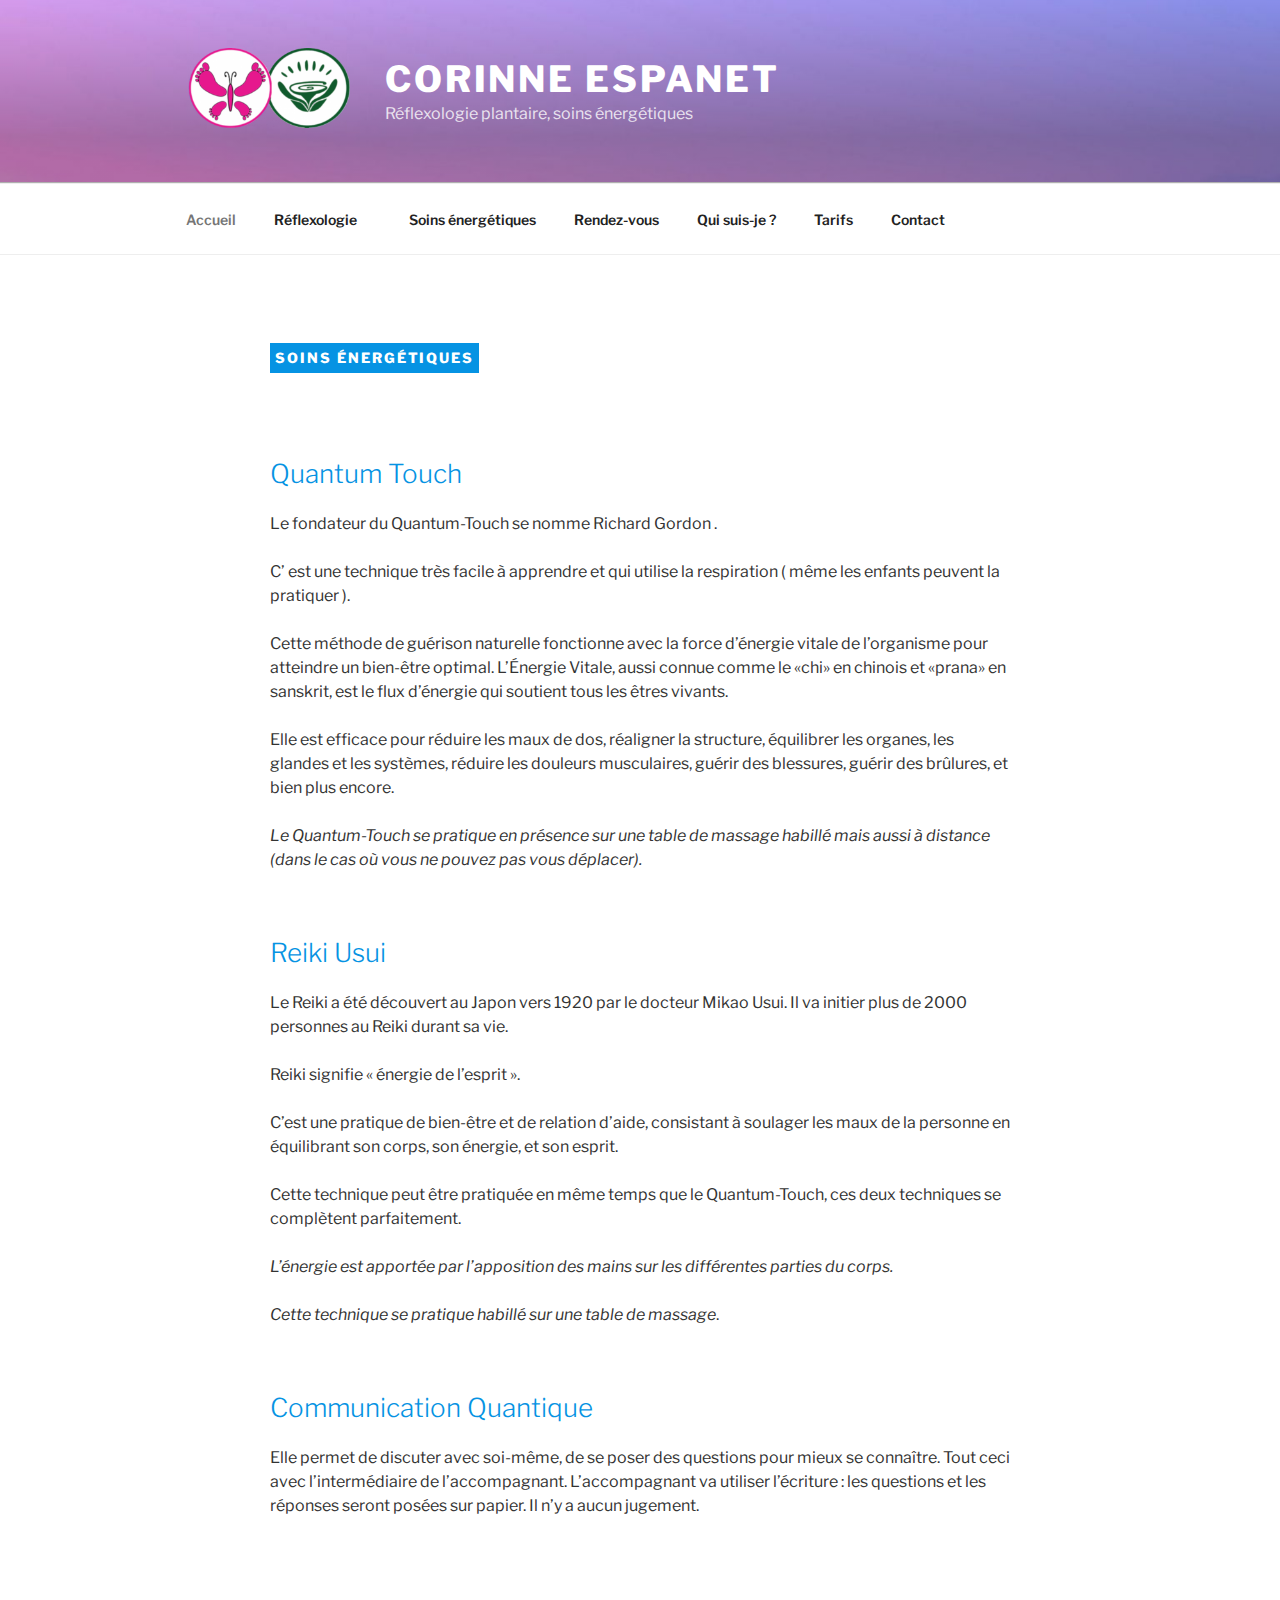
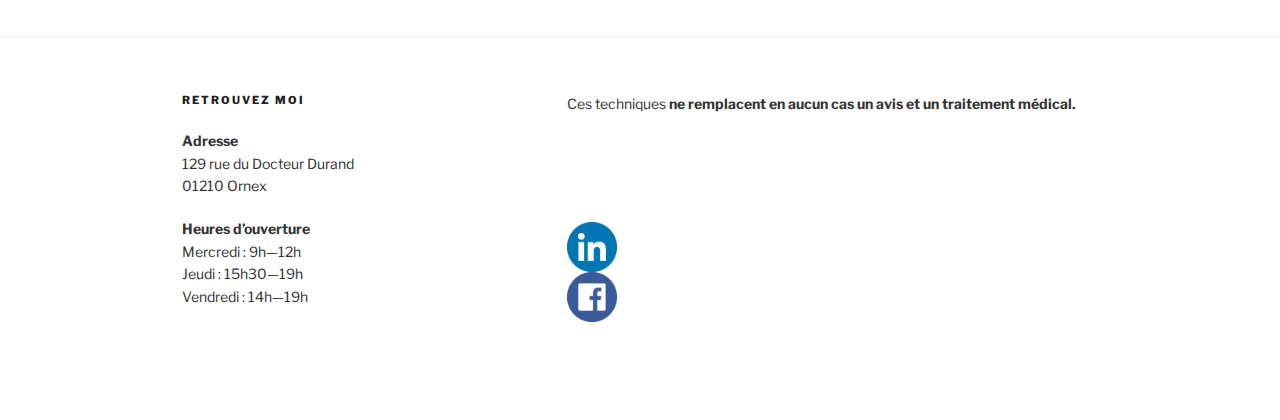
<file: soins-energetiques.html>
<!DOCTYPE html>
<html lang="fr-FR" class="no-js no-svg">
  <head>
    <meta charset="UTF-8">
    <meta name="viewport" content="width=device-width, initial-scale=1">
    <link rel="profile" href="https://gmpg.org/xfn/11">

    <script>(function(html){html.className = html.className.replace(/\bno-js\b/,'js')})(document.documentElement);</script>

    <title>Corinne Espanet - Reflexologie</title>
    <meta name="robots" content="index, follow, max-snippet:-1, max-image-preview:large, max-video-preview:-1" />
    <link rel="canonical" href="http://corinne.espanet.eu/" />
    <meta property="og:locale" content="fr_FR" />
    <meta property="og:type" content="website" />
    <meta property="og:title" content="- Corinne Espanet" />
    <meta property="og:description" content="Réflexologue et praticienne en Soins énergétiques." />
    <meta property="og:url" content="http://corinne.espanet.eu/" />
    <meta property="og:site_name" content="Corinne Espanet" />
    <meta property="article:publisher" content="https://www.facebook.com/Corinne-Espanet-Bien-tre-112857886795079/" />
    <meta property="og:image" content="uploads/2021/01/IMGP3925-2-edited-1024x1024.jpg" />


    <link rel='dns-prefetch' href='//fonts.googleapis.com' />
    <link rel='dns-prefetch' href='//s.w.org' />
    <link href='https://fonts.gstatic.com' crossorigin rel='preconnect' />
    <link rel='stylesheet' id='wp-block-library-css'  href='css/dist/block-library/style.min.css?ver=5.5.12' media='all' />
    <link rel='stylesheet' id='wp-block-library-theme-css'  href='css/dist/block-library/theme.min.css?ver=5.5.12' media='all' />
    <link rel='stylesheet' id='twentyseventeen-fonts-css'  href='https://fonts.googleapis.com/css?family=Libre+Franklin%3A300%2C300i%2C400%2C400i%2C600%2C600i%2C800%2C800i&#038;subset=latin%2Clatin-ext&#038;display=fallback' media='all' />
    <link rel='stylesheet' id='twentyseventeen-style-css'  href='style.css?ver=20201208' media='all' />
    <link rel='stylesheet' id='twentyseventeen-block-style-css'  href='theme/css/blocks.css?ver=20190105' media='all' />
    <!--[if lt IE 9]>
        <link rel='stylesheet' id='twentyseventeen-ie8-css'  href='theme/css/ie8.css?ver=20161202' media='all' />
        <![endif]-->
         <!--[if lt IE 9]>
         <script src='theme/js/html5.js?ver=20161020' id='html5-js'></script>
         <![endif]-->
          <script src='js/jquery/jquery.js?ver=1.12.4-wp' id='jquery-core-js'></script>
          <link rel='shortlink' href='http://corinne.espanet.eu/' />
          <link rel="icon" href="uploads/2020/11/cropped-LogoFleur-1-32x32.png" sizes="32x32" />
          <link rel="icon" href="uploads/2020/11/cropped-LogoFleur-1-192x192.png" sizes="192x192" />
          <link rel="apple-touch-icon" href="uploads/2020/11/cropped-LogoFleur-1-180x180.png" />
          <meta name="msapplication-TileImage" content="uploads/2020/11/cropped-LogoFleur-1-270x270.png" />
	  <style id="wp-custom-css">
	    
            .entry-title {
		background-color: #0693e3;
                width: fit-content;
                padding: 5px !important;
                color: white !important;
            }		</style>
  </head>

  <body class="page-template-default page page-id-2 wp-custom-logo wp-embed-responsive has-header-image page-one-column colors-light">
    <div id="page" class="site">
      <a class="skip-link screen-reader-text" href="#content">Aller au contenu principal</a>

      <header id="masthead" class="site-header" role="banner">

	<div class="custom-header" style="margin-bottom: 72px;">

	  <div class="custom-header-media">
	    <div id="wp-custom-header" class="wp-custom-header"><img src="uploads/2021/01/cropped-pexels-photo-114979-scaled-1.jpeg" width="2000" height="1200" alt="Corinne Espanet" srcset="uploads/2021/01/cropped-pexels-photo-114979-scaled-1.jpeg 2000w, uploads/2021/01/cropped-pexels-photo-114979-scaled-1-300x180.jpeg 300w, uploads/2021/01/cropped-pexels-photo-114979-scaled-1-1024x614.jpeg 1024w, uploads/2021/01/cropped-pexels-photo-114979-scaled-1-768x461.jpeg 768w, uploads/2021/01/cropped-pexels-photo-114979-scaled-1-1536x922.jpeg 1536w" sizes="100vw" /></div>		</div>

	  <div class="site-branding">
	    <div class="wrap">

	      <a href="/" class="custom-logo-link" rel="home" aria-current="page"><img width="506" height="250" src="uploads/2021/01/cropped-LogosCoco-2.png" class="custom-logo" alt="Corinne Espanet" srcset="uploads/2021/01/cropped-LogosCoco-2.png 506w, uploads/2021/01/cropped-LogosCoco-2-300x148.png 300w" sizes="100vw" /></a>
	      <div class="site-branding-text">
		<h1 class="site-title"><a href="/" rel="home">Corinne Espanet</a></h1>
		
		<p class="site-description">Réflexologie plantaire, soins énergétiques</p>
	      </div><!-- .site-branding-text -->

	      
	    </div><!-- .wrap -->
          </div><!-- .site-branding -->

        </div><!-- .custom-header -->

	<div class="navigation-top">
	  <div class="wrap">
	    <nav id="site-navigation" class="main-navigation" role="navigation" aria-label="Menu supérieur">
	      <button class="menu-toggle" aria-controls="top-menu" aria-expanded="false">
		<svg class="icon icon-bars" aria-hidden="true" role="img"> <use href="#icon-bars" xlink:href="#icon-bars"></use> </svg><svg class="icon icon-close" aria-hidden="true" role="img"> <use href="#icon-close" xlink:href="#icon-close"></use> </svg>Menu	</button>

	      <div class="menu-principal-container"><ul id="top-menu" class="menu"><li id="menu-item-36" class="menu-item menu-item-type-custom menu-item-object-custom current-menu-item current_page_item menu-item-home menu-item-36"><a href="index.html" aria-current="page">Accueil</a></li>
                  <li id="menu-item-277" class="menu-item menu-item-type-post_type menu-item-object-page menu-item-has-children menu-item-277"><a>Réflexologie<svg class="icon icon-angle-down" aria-hidden="true" role="img"> <use href="#icon-angle-down" xlink:href="#icon-angle-down"></use> </svg></a>
                    <ul class="sub-menu">
	              <li id="menu-item-76" class="menu-item menu-item-type-post_type menu-item-object-page menu-item-76"><a href="reflexologie-plantaire.html">Réflexologie Plantaire</a></li>
	              <li id="menu-item-272" class="menu-item menu-item-type-post_type menu-item-object-page menu-item-272"><a href="reflexologie-cranienne-et-faciale.html">Réflexologie crânienne et faciale</a></li>
                    </ul>
                  </li>
                  <li id="menu-item-77" class="menu-item menu-item-type-post_type menu-item-object-page menu-item-77"><a href="soins-energetiques.html">Soins énergétiques</a></li>
                  <li id="menu-item-41" class="menu-item menu-item-type-post_type menu-item-object-page menu-item-41"><a href="rendez-vous.html">Rendez-vous</a></li>
                  <li id="menu-item-80" class="menu-item menu-item-type-post_type menu-item-object-page menu-item-80"><a href="qui-suis-je.html">Qui suis-je ?</a></li>
                  <li id="menu-item-81" class="menu-item menu-item-type-post_type menu-item-object-page menu-item-81"><a href="tarifs.html">Tarifs</a></li>
                  <li id="menu-item-38" class="menu-item menu-item-type-post_type menu-item-object-page menu-item-38"><a href="contact.html">Contact</a></li>
              </ul></div>
	      <a href="#content" class="menu-scroll-down"><svg class="icon icon-arrow-right" aria-hidden="true" role="img"> <use href="#icon-arrow-right" xlink:href="#icon-arrow-right"></use> </svg><span class="screen-reader-text">Descendre au contenu</span></a>
	    </nav><!-- #site-navigation -->
	  </div><!-- .wrap -->
	</div><!-- .navigation-top -->
	
      </header><!-- #masthead -->

      
      <div class="site-content-contain">
	<div id="content" class="site-content">

          <div class="wrap">
	    <div id="primary" class="content-area">
	      <main id="main" class="site-main" role="main">

		
                <article id="post-57" class="post-57 page type-page status-publish hentry">
	          <header class="entry-header">
		    <h1 class="entry-title">Soins énergétiques</h1>			</header><!-- .entry-header -->
	          <div class="entry-content">
		    
                    <h2 class="has-vivid-cyan-blue-color has-text-color">Quantum Touch</h2>



                    <p>Le fondateur du Quantum-Touch se nomme Richard Gordon . </p>



                    <p>C&rsquo; est une technique très facile à apprendre et qui utilise la respiration ( même les enfants peuvent la pratiquer ).</p>



                    <p>Cette méthode de guérison naturelle  fonctionne avec la force d’énergie vitale de l&rsquo;organisme pour atteindre un bien-être optimal. L’Énergie Vitale, aussi connue comme le «chi» en chinois et «prana» en sanskrit, est le flux d&rsquo;énergie qui soutient tous les êtres vivants.</p>



                    <p>Elle est efficace pour réduire les maux de dos, réaligner la structure, équilibrer les organes, les glandes et les systèmes, réduire les douleurs musculaires, guérir des blessures, guérir des brûlures, et bien plus encore.</p>



                    <p><em>Le Quantum-Touch se pratique en présence sur une table de massage habillé mais aussi à distance (dans le cas où vous ne pouvez pas vous déplacer).</em></p>



                    <h2 class="has-vivid-cyan-blue-color has-text-color">Reiki Usui</h2>



                    <p>Le Reiki a été découvert au Japon vers 1920 par le docteur Mikao Usui. Il va initier plus de 2000 personnes au Reiki durant sa vie.</p>



                    <p>Reiki signifie « énergie de l&rsquo;esprit ».</p>



                    <p>C&rsquo;est une pratique de bien-être et de relation d&rsquo;aide, consistant à soulager les maux de la personne en équilibrant son corps, son énergie, et son esprit.</p>



                    <p>Cette technique peut être pratiquée en même temps que le Quantum-Touch, ces deux techniques se complètent parfaitement.</p>



                    <p><em>L&rsquo;énergie est apportée par l&rsquo;apposition des mains sur les différentes parties du corps.</em></p>



                    <p><em>Cette  technique se pratique habillé sur une table de massage</em>.</p>



                    <h2 class="has-vivid-cyan-blue-color has-text-color">Communication Quantique</h2>



                    <p>Elle permet de discuter avec soi-même, de se poser des questions pour mieux se connaître. Tout ceci avec l’intermédiaire de l’accompagnant. L’accompagnant va utiliser l’écriture : les questions et les réponses seront posées sur papier. Il n’y a aucun jugement.</p>
	          </div><!-- .entry-content -->
                </article><!-- #post-57 -->
	      </main><!-- #main -->
	    </div><!-- #primary -->
          </div><!-- .wrap -->


	</div><!-- #content -->
        
	<footer id="colophon" class="site-footer" role="contentinfo">
	  <div class="wrap">
	    

	    <aside class="widget-area" role="complementary" aria-label="Pied de page">
	      <div class="widget-column footer-widget-1">
		<section id="text-5" class="widget widget_text"><h2 class="widget-title">Retrouvez moi</h2>			<div class="textwidget"><p><strong>Adresse</strong><br />
                      129 rue du Docteur Durand<br />
                      01210 Ornex</p>
                    <p><strong>Heures d’ouverture</strong><br />
                      Mercredi : 9h—12h<br />
                      Jeudi : 15h30—19h<br />
                      Vendredi : 14h—19h</p>
                  </div>
	      </section>			</div>
	      <div class="widget-column footer-widget-2">
		<section id="text-9" class="widget widget_text">			<div class="textwidget"><p>Ces techniques <strong>ne remplacent en aucun cas un avis et un traitement médical.</strong></p>
                    <p>&nbsp;</p>
                  </div>
		</section><section id="custom_html-7" class="widget_text widget widget_custom_html"><div class="textwidget custom-html-widget"><a href="https://www.linkedin.com/in/corinne-espanet-66951251/"><img style="width: 50px; display: block;" src="uploads/2020/12/Linkedin.png"/></a>
                    <a href="https://www.facebook.com/Corinne-Espanet-Bien-%C3%AAtre-112857886795079"><img style="width: 50px; display: block;" src="uploads/2020/12/Facebook.png"/></a></div></section>			</div>
	    </aside><!-- .widget-area -->

	  </div><!-- .wrap -->
	</footer><!-- #colophon -->
      </div><!-- .site-content-contain -->
    </div><!-- #page -->
    <script id="twentyseventeen-skip-link-focus-fix-js-extra">
      var twentyseventeenScreenReaderText = {"quote":"<svg class=\"icon icon-quote-right\" aria-hidden=\"true\" role=\"img\"> <use href=\"#icon-quote-right\" xlink:href=\"#icon-quote-right\"><\/use> <\/svg>","expand":"Ouvrir le sous-menu","collapse":"Fermer le sous-menu","icon":"<svg class=\"icon icon-angle-down\" aria-hidden=\"true\" role=\"img\"> <use href=\"#icon-angle-down\" xlink:href=\"#icon-angle-down\"><\/use> <span class=\"svg-fallback icon-angle-down\"><\/span><\/svg>"};
                                                                                                                                                                                                                                                                                                                                                                                                                                                                                                   </script>
    <script src='theme/js/skip-link-focus-fix.js?ver=20161114' id='twentyseventeen-skip-link-focus-fix-js'></script>
    <script src='theme/js/navigation.js?ver=20161203' id='twentyseventeen-navigation-js'></script>
    <script src='theme/js/global.js?ver=20190121' id='twentyseventeen-global-js'></script>
    <script src='theme/js/jquery.scrollTo.js?ver=2.1.2' id='jquery-scrollto-js'></script>
  </body>
</html>
</file>
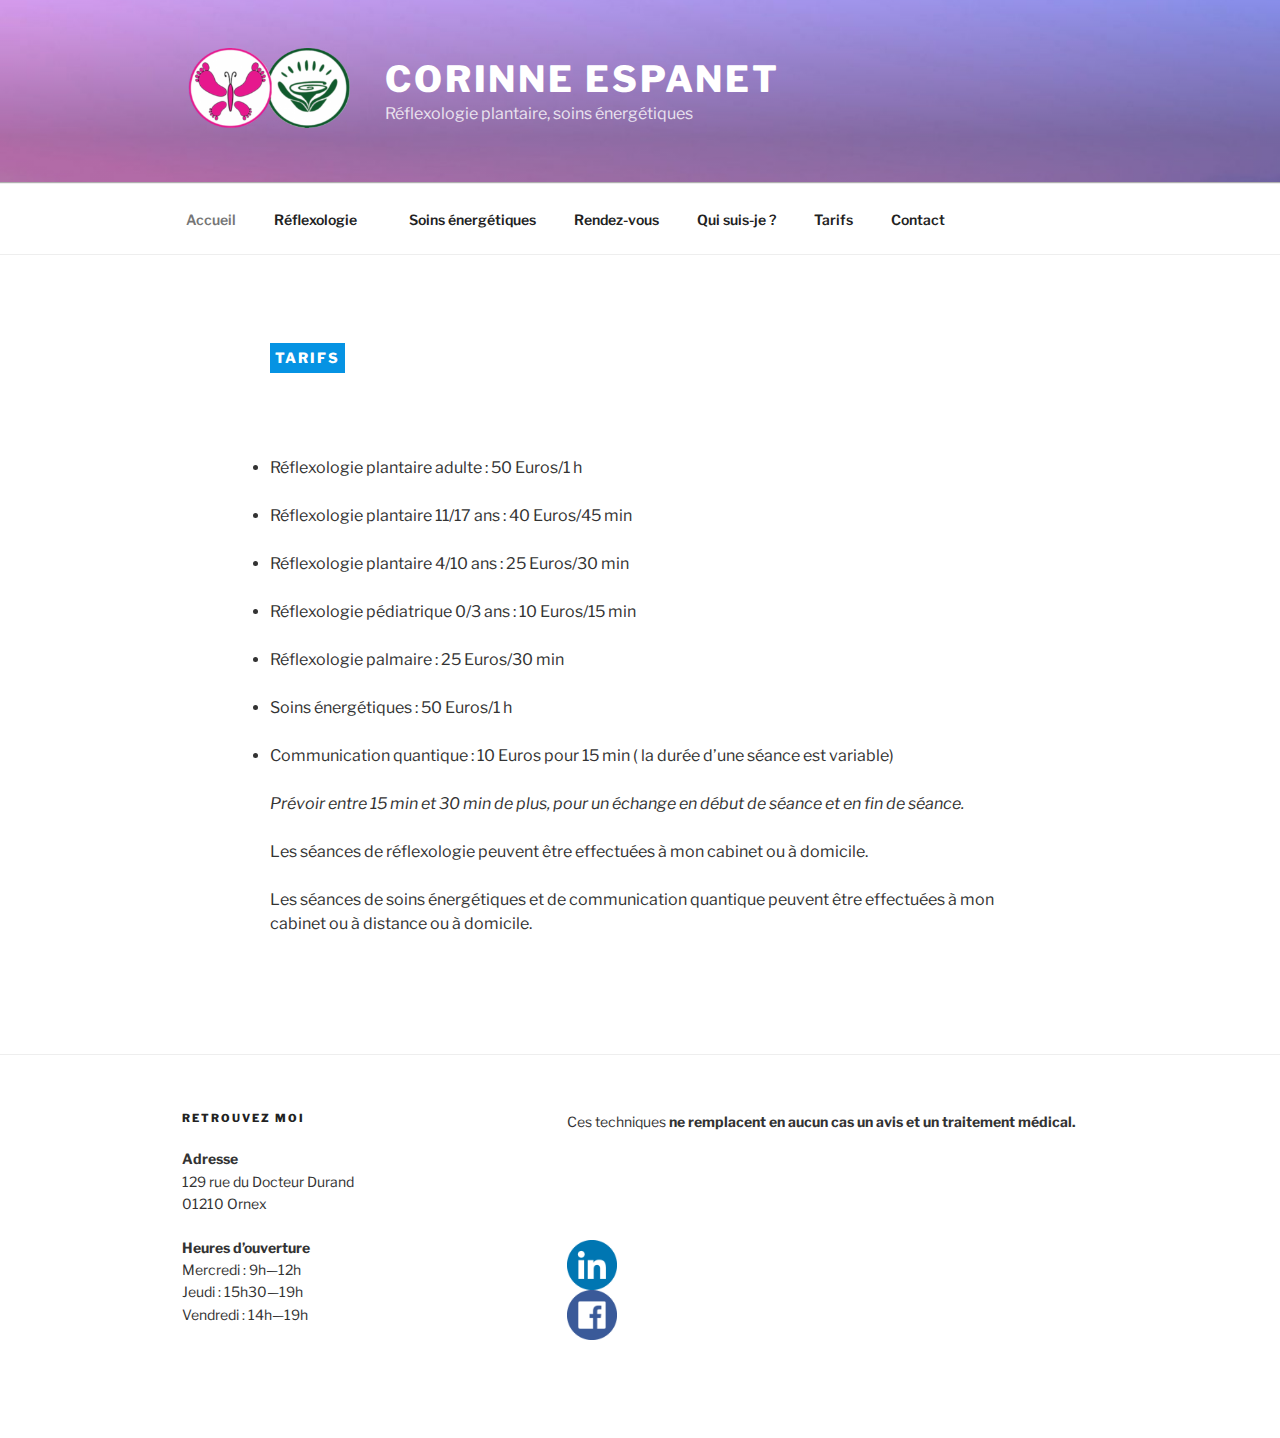
<file: tarifs.html>
<!DOCTYPE html>
<html lang="fr-FR" class="no-js no-svg">
  <head>
    <meta charset="UTF-8">
    <meta name="viewport" content="width=device-width, initial-scale=1">
    <link rel="profile" href="https://gmpg.org/xfn/11">

    <script>(function(html){html.className = html.className.replace(/\bno-js\b/,'js')})(document.documentElement);</script>

    <title>Corinne Espanet - Reflexologie</title>
    <meta name="robots" content="index, follow, max-snippet:-1, max-image-preview:large, max-video-preview:-1" />
    <link rel="canonical" href="http://corinne.espanet.eu/" />
    <meta property="og:locale" content="fr_FR" />
    <meta property="og:type" content="website" />
    <meta property="og:title" content="- Corinne Espanet" />
    <meta property="og:description" content="Réflexologue et praticienne en Soins énergétiques." />
    <meta property="og:url" content="http://corinne.espanet.eu/" />
    <meta property="og:site_name" content="Corinne Espanet" />
    <meta property="article:publisher" content="https://www.facebook.com/Corinne-Espanet-Bien-tre-112857886795079/" />
    <meta property="og:image" content="uploads/2021/01/IMGP3925-2-edited-1024x1024.jpg" />


    <link rel='dns-prefetch' href='//fonts.googleapis.com' />
    <link rel='dns-prefetch' href='//s.w.org' />
    <link href='https://fonts.gstatic.com' crossorigin rel='preconnect' />
    <link rel='stylesheet' id='wp-block-library-css'  href='css/dist/block-library/style.min.css?ver=5.5.12' media='all' />
    <link rel='stylesheet' id='wp-block-library-theme-css'  href='css/dist/block-library/theme.min.css?ver=5.5.12' media='all' />
    <link rel='stylesheet' id='twentyseventeen-fonts-css'  href='https://fonts.googleapis.com/css?family=Libre+Franklin%3A300%2C300i%2C400%2C400i%2C600%2C600i%2C800%2C800i&#038;subset=latin%2Clatin-ext&#038;display=fallback' media='all' />
    <link rel='stylesheet' id='twentyseventeen-style-css'  href='style.css?ver=20201208' media='all' />
    <link rel='stylesheet' id='twentyseventeen-block-style-css'  href='theme/css/blocks.css?ver=20190105' media='all' />
    <!--[if lt IE 9]>
        <link rel='stylesheet' id='twentyseventeen-ie8-css'  href='theme/css/ie8.css?ver=20161202' media='all' />
        <![endif]-->
         <!--[if lt IE 9]>
         <script src='theme/js/html5.js?ver=20161020' id='html5-js'></script>
         <![endif]-->
          <script src='js/jquery/jquery.js?ver=1.12.4-wp' id='jquery-core-js'></script>
          <link rel='shortlink' href='http://corinne.espanet.eu/' />
          <link rel="icon" href="uploads/2020/11/cropped-LogoFleur-1-32x32.png" sizes="32x32" />
          <link rel="icon" href="uploads/2020/11/cropped-LogoFleur-1-192x192.png" sizes="192x192" />
          <link rel="apple-touch-icon" href="uploads/2020/11/cropped-LogoFleur-1-180x180.png" />
          <meta name="msapplication-TileImage" content="uploads/2020/11/cropped-LogoFleur-1-270x270.png" />
	  <style id="wp-custom-css">
	    
            .entry-title {
		background-color: #0693e3;
                width: fit-content;
                padding: 5px !important;
                color: white !important;
            }		</style>
  </head>

  <body class="page-template-default page page-id-2 wp-custom-logo wp-embed-responsive has-header-image page-one-column colors-light">
    <div id="page" class="site">
      <a class="skip-link screen-reader-text" href="#content">Aller au contenu principal</a>

      <header id="masthead" class="site-header" role="banner">

	<div class="custom-header" style="margin-bottom: 72px;">

	  <div class="custom-header-media">
	    <div id="wp-custom-header" class="wp-custom-header"><img src="uploads/2021/01/cropped-pexels-photo-114979-scaled-1.jpeg" width="2000" height="1200" alt="Corinne Espanet" srcset="uploads/2021/01/cropped-pexels-photo-114979-scaled-1.jpeg 2000w, uploads/2021/01/cropped-pexels-photo-114979-scaled-1-300x180.jpeg 300w, uploads/2021/01/cropped-pexels-photo-114979-scaled-1-1024x614.jpeg 1024w, uploads/2021/01/cropped-pexels-photo-114979-scaled-1-768x461.jpeg 768w, uploads/2021/01/cropped-pexels-photo-114979-scaled-1-1536x922.jpeg 1536w" sizes="100vw" /></div>		</div>

	  <div class="site-branding">
	    <div class="wrap">

	      <a href="/" class="custom-logo-link" rel="home" aria-current="page"><img width="506" height="250" src="uploads/2021/01/cropped-LogosCoco-2.png" class="custom-logo" alt="Corinne Espanet" srcset="uploads/2021/01/cropped-LogosCoco-2.png 506w, uploads/2021/01/cropped-LogosCoco-2-300x148.png 300w" sizes="100vw" /></a>
	      <div class="site-branding-text">
		<h1 class="site-title"><a href="/" rel="home">Corinne Espanet</a></h1>
		
		<p class="site-description">Réflexologie plantaire, soins énergétiques</p>
	      </div><!-- .site-branding-text -->

	      
	    </div><!-- .wrap -->
          </div><!-- .site-branding -->

        </div><!-- .custom-header -->

	<div class="navigation-top">
	  <div class="wrap">
	    <nav id="site-navigation" class="main-navigation" role="navigation" aria-label="Menu supérieur">
	      <button class="menu-toggle" aria-controls="top-menu" aria-expanded="false">
		<svg class="icon icon-bars" aria-hidden="true" role="img"> <use href="#icon-bars" xlink:href="#icon-bars"></use> </svg><svg class="icon icon-close" aria-hidden="true" role="img"> <use href="#icon-close" xlink:href="#icon-close"></use> </svg>Menu	</button>

	      <div class="menu-principal-container"><ul id="top-menu" class="menu"><li id="menu-item-36" class="menu-item menu-item-type-custom menu-item-object-custom current-menu-item current_page_item menu-item-home menu-item-36"><a href="index.html" aria-current="page">Accueil</a></li>
                  <li id="menu-item-277" class="menu-item menu-item-type-post_type menu-item-object-page menu-item-has-children menu-item-277"><a>Réflexologie<svg class="icon icon-angle-down" aria-hidden="true" role="img"> <use href="#icon-angle-down" xlink:href="#icon-angle-down"></use> </svg></a>
                    <ul class="sub-menu">
	              <li id="menu-item-76" class="menu-item menu-item-type-post_type menu-item-object-page menu-item-76"><a href="reflexologie-plantaire.html">Réflexologie Plantaire</a></li>
	              <li id="menu-item-272" class="menu-item menu-item-type-post_type menu-item-object-page menu-item-272"><a href="reflexologie-cranienne-et-faciale.html">Réflexologie crânienne et faciale</a></li>
                    </ul>
                  </li>
                  <li id="menu-item-77" class="menu-item menu-item-type-post_type menu-item-object-page menu-item-77"><a href="soins-energetiques.html">Soins énergétiques</a></li>
                  <li id="menu-item-41" class="menu-item menu-item-type-post_type menu-item-object-page menu-item-41"><a href="rendez-vous.html">Rendez-vous</a></li>
                  <li id="menu-item-80" class="menu-item menu-item-type-post_type menu-item-object-page menu-item-80"><a href="qui-suis-je.html">Qui suis-je ?</a></li>
                  <li id="menu-item-81" class="menu-item menu-item-type-post_type menu-item-object-page menu-item-81"><a href="tarifs.html">Tarifs</a></li>
                  <li id="menu-item-38" class="menu-item menu-item-type-post_type menu-item-object-page menu-item-38"><a href="contact.html">Contact</a></li>
              </ul></div>
	      <a href="#content" class="menu-scroll-down"><svg class="icon icon-arrow-right" aria-hidden="true" role="img"> <use href="#icon-arrow-right" xlink:href="#icon-arrow-right"></use> </svg><span class="screen-reader-text">Descendre au contenu</span></a>
	    </nav><!-- #site-navigation -->
	  </div><!-- .wrap -->
	</div><!-- .navigation-top -->
	
      </header><!-- #masthead -->

      
      <div class="site-content-contain">
	<div id="content" class="site-content">

          <div class="wrap">
	    <div id="primary" class="content-area">
	      <main id="main" class="site-main" role="main">

		
                <article id="post-72" class="post-72 page type-page status-publish hentry">
	        <header class="entry-header">
		  <h1 class="entry-title">Tarifs</h1>			</header><!-- .entry-header -->
	        <div class="entry-content">
		  
                  <ul><li>Réflexologie plantaire adulte : 50 Euros/1 h</li></ul>



                  <ul><li>Réflexologie plantaire 11/17 ans : 40 Euros/45 min</li></ul>



                  <ul><li>Réflexologie plantaire 4/10 ans : 25 Euros/30 min</li></ul>



                  <ul><li>Réflexologie pédiatrique  0/3 ans : 10 Euros/15 min</li></ul>



                  <ul><li>Réflexologie palmaire : 25 Euros/30 min</li></ul>



                  <ul><li>Soins énergétiques : 50 Euros/1 h</li></ul>



                  <ul><li>Communication quantique : 10 Euros pour 15 min ( la durée d&rsquo;une séance est variable)                                                   </li></ul>



                  <p></p>



                  <p><em>Prévoir entre 15 min et 30 min de plus, pour un échange en début de séance et en fin de séance.</em></p>



                  <p>Les séances de réflexologie peuvent être effectuées à mon cabinet ou à domicile.</p>



                  <p>Les séances de soins énergétiques et de communication quantique peuvent être effectuées à mon cabinet ou à distance ou à domicile.</p>
	        </div><!-- .entry-content -->
</article>
</main><!-- #main -->
</div><!-- #primary -->
</div><!-- .wrap -->


</div><!-- #content -->

<footer id="colophon" class="site-footer" role="contentinfo">
  <div class="wrap">
    

    <aside class="widget-area" role="complementary" aria-label="Pied de page">
      <div class="widget-column footer-widget-1">
	<section id="text-5" class="widget widget_text"><h2 class="widget-title">Retrouvez moi</h2>			<div class="textwidget"><p><strong>Adresse</strong><br />
              129 rue du Docteur Durand<br />
              01210 Ornex</p>
            <p><strong>Heures d’ouverture</strong><br />
              Mercredi : 9h—12h<br />
              Jeudi : 15h30—19h<br />
              Vendredi : 14h—19h</p>
          </div>
      </section>			</div>
      <div class="widget-column footer-widget-2">
	<section id="text-9" class="widget widget_text">			<div class="textwidget"><p>Ces techniques <strong>ne remplacent en aucun cas un avis et un traitement médical.</strong></p>
            <p>&nbsp;</p>
          </div>
	</section><section id="custom_html-7" class="widget_text widget widget_custom_html"><div class="textwidget custom-html-widget"><a href="https://www.linkedin.com/in/corinne-espanet-66951251/"><img style="width: 50px; display: block;" src="uploads/2020/12/Linkedin.png"/></a>
            <a href="https://www.facebook.com/Corinne-Espanet-Bien-%C3%AAtre-112857886795079"><img style="width: 50px; display: block;" src="uploads/2020/12/Facebook.png"/></a></div></section>			</div>
    </aside><!-- .widget-area -->

  </div><!-- .wrap -->
</footer><!-- #colophon -->
</div><!-- .site-content-contain -->
</div><!-- #page -->
<script id="twentyseventeen-skip-link-focus-fix-js-extra">
  var twentyseventeenScreenReaderText = {"quote":"<svg class=\"icon icon-quote-right\" aria-hidden=\"true\" role=\"img\"> <use href=\"#icon-quote-right\" xlink:href=\"#icon-quote-right\"><\/use> <\/svg>","expand":"Ouvrir le sous-menu","collapse":"Fermer le sous-menu","icon":"<svg class=\"icon icon-angle-down\" aria-hidden=\"true\" role=\"img\"> <use href=\"#icon-angle-down\" xlink:href=\"#icon-angle-down\"><\/use> <span class=\"svg-fallback icon-angle-down\"><\/span><\/svg>"};
                                                                                                                                                                                                                                                                                                                                                                                                                                                                                               </script>
<script src='theme/js/skip-link-focus-fix.js?ver=20161114' id='twentyseventeen-skip-link-focus-fix-js'></script>
<script src='theme/js/navigation.js?ver=20161203' id='twentyseventeen-navigation-js'></script>
<script src='theme/js/global.js?ver=20190121' id='twentyseventeen-global-js'></script>
<script src='theme/js/jquery.scrollTo.js?ver=2.1.2' id='jquery-scrollto-js'></script>
</body>
</html>
</file>
<file: style.css>
/*
Theme Name: Twenty Seventeen
Theme URI: https://wordpress.org/themes/twentyseventeen/
Author: the WordPress team
Author URI: https://wordpress.org/
Description: Twenty Seventeen brings your site to life with header video and immersive featured images. With a focus on business sites, it features multiple sections on the front page as well as widgets, navigation and social menus, a logo, and more. Personalize its asymmetrical grid with a custom color scheme and showcase your multimedia content with post formats. Our default theme for 2017 works great in many languages, for any abilities, and on any device.
Version: 2.5
Requires at least: 4.7
Requires PHP: 5.2.4
License: GNU General Public License v2 or later
License URI: http://www.gnu.org/licenses/gpl-2.0.html
Text Domain: twentyseventeen
Tags: one-column, two-columns, right-sidebar, flexible-header, accessibility-ready, custom-colors, custom-header, custom-menu, custom-logo, editor-style, featured-images, footer-widgets, post-formats, rtl-language-support, sticky-post, theme-options, threaded-comments, translation-ready, block-patterns

This theme, like WordPress, is licensed under the GPL.
Use it to make something cool, have fun, and share what you've learned with others.
*/

/*--------------------------------------------------------------
>>> TABLE OF CONTENTS:
----------------------------------------------------------------
1.0 Normalize
2.0 Accessibility
3.0 Alignments
4.0 Clearings
5.0 Typography
6.0 Forms
7.0 Formatting
8.0 Lists
9.0 Tables
10.0 Links
11.0 Featured Image Hover
12.0 Navigation
13.0 Layout
   13.1 Header
   13.2 Front Page
   13.3 Regular Content
   13.4 Posts
   13.5 Pages
   13.6 Footer
14.0 Comments
15.0 Widgets
16.0 Media
   16.1 Galleries
17.0 Customizer
18.0 SVGs Fallbacks
19.0 Media Queries
20.0 Print
--------------------------------------------------------------*/

/*--------------------------------------------------------------
1.0 Normalize
Styles based on Normalize v5.0.0 @link https://github.com/necolas/normalize.css
--------------------------------------------------------------*/

html {
	font-family: sans-serif;
	line-height: 1.15;
	-ms-text-size-adjust: 100%;
	-webkit-text-size-adjust: 100%;
}

body {
	margin: 0;
}

article,
aside,
footer,
header,
nav,
section {
	display: block;
}

h1 {
	font-size: 2em;
	margin: 0.67em 0;
}

figcaption,
figure,
main {
	display: block;
}

figure {
	margin: 1em 0;
}

hr {
	-webkit-box-sizing: content-box;
	-moz-box-sizing: content-box;
	box-sizing: content-box;
	height: 0;
	overflow: visible;
}

pre {
	font-family: monospace, monospace;
	font-size: 1em;
}

a {
	background-color: transparent;
	-webkit-text-decoration-skip: objects;
}

a:active,
a:hover {
	outline-width: 0;
}

abbr[title] {
	border-bottom: 1px #767676 dotted;
	text-decoration: none;
}

b,
strong {
	font-weight: inherit;
}

b,
strong {
	font-weight: 700;
}

code,
kbd,
samp {
	font-family: monospace, monospace;
	font-size: 1em;
}

dfn {
	font-style: italic;
}

mark {
	background-color: #eee;
	color: #222;
}

small {
	font-size: 80%;
}

sub,
sup {
	font-size: 75%;
	line-height: 0;
	position: relative;
	vertical-align: baseline;
}

sub {
	bottom: -0.25em;
}

sup {
	top: -0.5em;
}

audio,
video {
	display: inline-block;
}

audio:not([controls]) {
	display: none;
	height: 0;
}

img {
	border-style: none;
}

svg:not(:root) {
	overflow: hidden;
}

button,
input,
optgroup,
select,
textarea {
	font-family: sans-serif;
	font-size: 100%;
	line-height: 1.15;
	margin: 0;
}

button,
input {
	overflow: visible;
}

button,
select {
	text-transform: none;
}

button,
html [type="button"],
[type="reset"],
[type="submit"] {
	-webkit-appearance: button;
}

button::-moz-focus-inner,
[type="button"]::-moz-focus-inner,
[type="reset"]::-moz-focus-inner,
[type="submit"]::-moz-focus-inner {
	border-style: none;
	padding: 0;
}

button:-moz-focusring,
[type="button"]:-moz-focusring,
[type="reset"]:-moz-focusring,
[type="submit"]:-moz-focusring {
	outline: 1px dotted ButtonText;
}

fieldset {
	border: 1px solid #bbb;
	margin: 0 2px;
	padding: 0.35em 0.625em 0.75em;
}

legend {
	-webkit-box-sizing: border-box;
	-moz-box-sizing: border-box;
	box-sizing: border-box;
	color: inherit;
	display: table;
	max-width: 100%;
	padding: 0;
	white-space: normal;
}

progress {
	display: inline-block;
	vertical-align: baseline;
}

textarea {
	overflow: auto;
}

[type="checkbox"],
[type="radio"] {
	-webkit-box-sizing: border-box;
	-moz-box-sizing: border-box;
	box-sizing: border-box;
	padding: 0;
}

[type="number"]::-webkit-inner-spin-button,
[type="number"]::-webkit-outer-spin-button {
	height: auto;
}

[type="search"] {
	-webkit-appearance: textfield;
	outline-offset: -2px;
}

[type="search"]::-webkit-search-cancel-button,
[type="search"]::-webkit-search-decoration {
	-webkit-appearance: none;
}

::-webkit-file-upload-button {
	-webkit-appearance: button;
	font: inherit;
}

details,
menu {
	display: block;
}

summary {
	display: list-item;
}

canvas {
	display: inline-block;
}

template {
	display: none;
}

[hidden] {
	display: none;
}

/*--------------------------------------------------------------
2.0 Accessibility
--------------------------------------------------------------*/

/* Text meant only for screen readers. */

.screen-reader-text {
	clip: rect(1px, 1px, 1px, 1px);
	height: 1px;
	overflow: hidden;
	position: absolute !important;
	width: 1px;
	word-wrap: normal !important; /* Many screen reader and browser combinations announce broken words as they would appear visually. */
}

.screen-reader-text:focus {
	background-color: #f1f1f1;
	-webkit-border-radius: 3px;
	border-radius: 3px;
	-webkit-box-shadow: 0 0 2px 2px rgba(0, 0, 0, 0.6);
	box-shadow: 0 0 2px 2px rgba(0, 0, 0, 0.6);
	clip: auto !important;
	color: #21759b;
	display: block;
	font-size: 14px;
	font-size: 0.875rem;
	font-weight: 700;
	height: auto;
	left: 5px;
	line-height: normal;
	padding: 15px 23px 14px;
	text-decoration: none;
	top: 5px;
	width: auto;
	z-index: 100000; /* Above WP toolbar. */
}

/*--------------------------------------------------------------
3.0 Alignments
--------------------------------------------------------------*/

.alignleft {
	display: inline;
	float: left;
	margin-right: 1.5em;
}

.alignright {
	display: inline;
	float: right;
	margin-left: 1.5em;
}

.aligncenter {
	clear: both;
	display: block;
	margin-left: auto;
	margin-right: auto;
}

/*--------------------------------------------------------------
4.0 Clearings
--------------------------------------------------------------*/

.clear:before,
.clear:after,
.entry-content:before,
.entry-content:after,
.entry-footer:before,
.entry-footer:after,
.comment-content:before,
.comment-content:after,
.site-header:before,
.site-header:after,
.site-content:before,
.site-content:after,
.site-footer:before,
.site-footer:after,
.nav-links:before,
.nav-links:after,
.pagination:before,
.pagination:after,
.comment-author:before,
.comment-author:after,
.widget-area:before,
.widget-area:after,
.widget:before,
.widget:after,
.comment-meta:before,
.comment-meta:after {
	content: "";
	display: table;
	table-layout: fixed;
}

.clear:after,
.entry-content:after,
.entry-footer:after,
.comment-content:after,
.site-header:after,
.site-content:after,
.site-footer:after,
.nav-links:after,
.pagination:after,
.comment-author:after,
.widget-area:after,
.widget:after,
.comment-meta:after {
	clear: both;
}

/*--------------------------------------------------------------
5.0 Typography
--------------------------------------------------------------*/

body,
button,
input,
select,
textarea {
	color: #333;
	font-family: "Libre Franklin", "Helvetica Neue", helvetica, arial, sans-serif;
	font-size: 15px;
	font-size: 0.9375rem;
	font-weight: 400;
	line-height: 1.66;
}

h1,
h2,
h3,
h4,
h5,
h6 {
	clear: both;
	line-height: 1.4;
	margin: 0 0 0.75em;
	padding: 1.5em 0 0;
}

h1:first-child,
h2:first-child,
h3:first-child,
h4:first-child,
h5:first-child,
h6:first-child {
	padding-top: 0;
}

h1 {
	font-size: 24px;
	font-size: 1.5rem;
	font-weight: 300;
}

h2,
.home.blog .entry-title {
	color: #666;
	font-size: 20px;
	font-size: 1.25rem;
	font-weight: 300;
}

h3 {
	color: #333;
	font-size: 18px;
	font-size: 1.125rem;
	font-weight: 300;
}

h4 {
	color: #333;
	font-size: 16px;
	font-size: 1rem;
	font-weight: 800;
}

h5 {
	color: #767676;
	font-size: 13px;
	font-size: 0.8125rem;
	font-weight: 800;
	letter-spacing: 0.15em;
	text-transform: uppercase;
}

h6 {
	color: #333;
	font-size: 15px;
	font-size: 0.9375rem;
	font-weight: 800;
}

p {
	margin: 0 0 1.5em;
	padding: 0;
}

dfn,
cite,
em,
i {
	font-style: italic;
}

blockquote {
	color: #666;
	font-size: 18px;
	font-size: 1.125rem;
	font-style: italic;
	line-height: 1.7;
	margin: 0;
	overflow: hidden;
	padding: 0;
}

blockquote cite {
	display: block;
	font-style: normal;
	font-weight: 600;
	margin-top: 0.5em;
}

address {
	margin: 0 0 1.5em;
}

pre {
	background: #eee;
	font-family: "Courier 10 Pitch", Courier, monospace;
	font-size: 15px;
	font-size: 0.9375rem;
	line-height: 1.6;
	margin-bottom: 1.6em;
	max-width: 100%;
	overflow: auto;
	padding: 1.6em;
}

code,
kbd,
tt,
var {
	font-family: Monaco, Consolas, "Andale Mono", "DejaVu Sans Mono", monospace;
	font-size: 15px;
	font-size: 0.9375rem;
}

abbr,
acronym {
	border-bottom: 1px dotted #666;
	cursor: help;
}

mark,
ins {
	background: #eee;
	text-decoration: none;
}

big {
	font-size: 125%;
}

blockquote {
	quotes: "" "";
}

q {
	quotes: "“" "”" "‘" "’";
}

blockquote:before,
blockquote:after {
	content: "";
}

:focus {
	outline: none;
}

/* Typography for Arabic Font */

html[lang="ar"] body,
html[lang="ar"] button,
html[lang="ar"] input,
html[lang="ar"] select,
html[lang="ar"] textarea,
html[lang="ary"] body,
html[lang="ary"] button,
html[lang="ary"] input,
html[lang="ary"] select,
html[lang="ary"] textarea,
html[lang="azb"] body,
html[lang="azb"] button,
html[lang="azb"] input,
html[lang="azb"] select,
html[lang="azb"] textarea,
html[lang="fa-IR"] body,
html[lang="fa-IR"] button,
html[lang="fa-IR"] input,
html[lang="fa-IR"] select,
html[lang="fa-IR"] textarea,
html[lang="haz"] body,
html[lang="haz"] button,
html[lang="haz"] input,
html[lang="haz"] select,
html[lang="haz"] textarea,
html[lang="ps"] body,
html[lang="ps"] button,
html[lang="ps"] input,
html[lang="ps"] select,
html[lang="ps"] textarea,
html[lang="ur"] body,
html[lang="ur"] button,
html[lang="ur"] input,
html[lang="ur"] select,
html[lang="ur"] textarea {
	font-family: Tahoma, Arial, sans-serif;
}

html[lang="ar"] h1,
html[lang="ar"] h2,
html[lang="ar"] h3,
html[lang="ar"] h4,
html[lang="ar"] h5,
html[lang="ar"] h6,
html[lang="ary"] h1,
html[lang="ary"] h2,
html[lang="ary"] h3,
html[lang="ary"] h4,
html[lang="ary"] h5,
html[lang="ary"] h6,
html[lang="azb"] h1,
html[lang="azb"] h2,
html[lang="azb"] h3,
html[lang="azb"] h4,
html[lang="azb"] h5,
html[lang="azb"] h6,
html[lang="fa-IR"] h1,
html[lang="fa-IR"] h2,
html[lang="fa-IR"] h3,
html[lang="fa-IR"] h4,
html[lang="fa-IR"] h5,
html[lang="fa-IR"] h6,
html[lang="haz"] h1,
html[lang="haz"] h2,
html[lang="haz"] h3,
html[lang="haz"] h4,
html[lang="haz"] h5,
html[lang="haz"] h6,
html[lang="ps"] h1,
html[lang="ps"] h2,
html[lang="ps"] h3,
html[lang="ps"] h4,
html[lang="ps"] h5,
html[lang="ps"] h6,
html[lang="ur"] h1,
html[lang="ur"] h2,
html[lang="ur"] h3,
html[lang="ur"] h4,
html[lang="ur"] h5,
html[lang="ur"] h6 {
	font-weight: 700;
}

/* Typography for Chinese Font */

html[lang^="zh-"] body,
html[lang^="zh-"] button,
html[lang^="zh-"] input,
html[lang^="zh-"] select,
html[lang^="zh-"] textarea {
	font-family: "PingFang TC", "Helvetica Neue", Helvetica, STHeitiTC-Light, Arial, sans-serif;
}

html[lang="zh-CN"] body,
html[lang="zh-CN"] button,
html[lang="zh-CN"] input,
html[lang="zh-CN"] select,
html[lang="zh-CN"] textarea {
	font-family: "PingFang SC", "Helvetica Neue", Helvetica, STHeitiSC-Light, Arial, sans-serif;
}

html[lang^="zh-"] h1,
html[lang^="zh-"] h2,
html[lang^="zh-"] h3,
html[lang^="zh-"] h4,
html[lang^="zh-"] h5,
html[lang^="zh-"] h6 {
	font-weight: 700;
}

/* Typography for Cyrillic Font */

html[lang="bg-BG"] body,
html[lang="bg-BG"] button,
html[lang="bg-BG"] input,
html[lang="bg-BG"] select,
html[lang="bg-BG"] textarea,
html[lang="ru-RU"] body,
html[lang="ru-RU"] button,
html[lang="ru-RU"] input,
html[lang="ru-RU"] select,
html[lang="ru-RU"] textarea,
html[lang="uk"] body,
html[lang="uk"] button,
html[lang="uk"] input,
html[lang="uk"] select,
html[lang="uk"] textarea {
	font-family: "Helvetica Neue", Helvetica, "Segoe UI", Arial, sans-serif;
}

html[lang="bg-BG"] h1,
html[lang="bg-BG"] h2,
html[lang="bg-BG"] h3,
html[lang="bg-BG"] h4,
html[lang="bg-BG"] h5,
html[lang="bg-BG"] h6,
html[lang="ru-RU"] h1,
html[lang="ru-RU"] h2,
html[lang="ru-RU"] h3,
html[lang="ru-RU"] h4,
html[lang="ru-RU"] h5,
html[lang="ru-RU"] h6,
html[lang="uk"] h1,
html[lang="uk"] h2,
html[lang="uk"] h3,
html[lang="uk"] h4,
html[lang="uk"] h5,
html[lang="uk"] h6 {
	font-weight: 700;
	line-height: 1.2;
}

/* Typography for Devanagari Font */

html[lang="bn-BD"] body,
html[lang="bn-BD"] button,
html[lang="bn-BD"] input,
html[lang="bn-BD"] select,
html[lang="bn-BD"] textarea,
html[lang="hi-IN"] body,
html[lang="hi-IN"] button,
html[lang="hi-IN"] input,
html[lang="hi-IN"] select,
html[lang="hi-IN"] textarea,
html[lang="mr-IN"] body,
html[lang="mr-IN"] button,
html[lang="mr-IN"] input,
html[lang="mr-IN"] select,
html[lang="mr-IN"] textarea {
	font-family: Arial, sans-serif;
}

html[lang="bn-BD"] h1,
html[lang="bn-BD"] h2,
html[lang="bn-BD"] h3,
html[lang="bn-BD"] h4,
html[lang="bn-BD"] h5,
html[lang="bn-BD"] h6,
html[lang="hi-IN"] h1,
html[lang="hi-IN"] h2,
html[lang="hi-IN"] h3,
html[lang="hi-IN"] h4,
html[lang="hi-IN"] h5,
html[lang="hi-IN"] h6,
html[lang="mr-IN"] h1,
html[lang="mr-IN"] h2,
html[lang="mr-IN"] h3,
html[lang="mr-IN"] h4,
html[lang="mr-IN"] h5,
html[lang="mr-IN"] h6 {
	font-weight: 700;
}

/* Typography for Greek Font */

html[lang="el"] body,
html[lang="el"] button,
html[lang="el"] input,
html[lang="el"] select,
html[lang="el"] textarea {
	font-family: "Helvetica Neue", Helvetica, Arial, sans-serif;
}

html[lang="el"] h1,
html[lang="el"] h2,
html[lang="el"] h3,
html[lang="el"] h4,
html[lang="el"] h5,
html[lang="el"] h6 {
	font-weight: 700;
	line-height: 1.3;
}

/* Typography for Gujarati Font */

html[lang="gu-IN"] body,
html[lang="gu-IN"] button,
html[lang="gu-IN"] input,
html[lang="gu-IN"] select,
html[lang="gu-IN"] textarea {
	font-family: Arial, sans-serif;
}

html[lang="gu-IN"] h1,
html[lang="gu-IN"] h2,
html[lang="gu-IN"] h3,
html[lang="gu-IN"] h4,
html[lang="gu-IN"] h5,
html[lang="gu-IN"] h6 {
	font-weight: 700;
}

/* Typography for Hebrew Font */

html[lang="he-IL"] body,
html[lang="he-IL"] button,
html[lang="he-IL"] input,
html[lang="he-IL"] select,
html[lang="he-IL"] textarea {
	font-family: "Arial Hebrew", Arial, sans-serif;
}

html[lang="he-IL"] h1,
html[lang="he-IL"] h2,
html[lang="he-IL"] h3,
html[lang="he-IL"] h4,
html[lang="he-IL"] h5,
html[lang="he-IL"] h6 {
	font-weight: 700;
}

/* Typography for Japanese Font */

html[lang="ja"] body,
html[lang="ja"] button,
html[lang="ja"] input,
html[lang="ja"] select,
html[lang="ja"] textarea {
	font-family: "Hiragino Kaku Gothic Pro", Meiryo, sans-serif;
}

html[lang="ja"] h1,
html[lang="ja"] h2,
html[lang="ja"] h3,
html[lang="ja"] h4,
html[lang="ja"] h5,
html[lang="ja"] h6 {
	font-weight: 700;
}

/* Typography for Korean font */

html[lang="ko-KR"] body,
html[lang="ko-KR"] button,
html[lang="ko-KR"] input,
html[lang="ko-KR"] select,
html[lang="ko-KR"] textarea {
	font-family: "Apple SD Gothic Neo", "Malgun Gothic", "Nanum Gothic", Dotum, sans-serif;
}

html[lang="ko-KR"] h1,
html[lang="ko-KR"] h2,
html[lang="ko-KR"] h3,
html[lang="ko-KR"] h4,
html[lang="ko-KR"] h5,
html[lang="ko-KR"] h6 {
	font-weight: 600;
}

/* Typography for Thai Font */

html[lang="th"] h1,
html[lang="th"] h2,
html[lang="th"] h3,
html[lang="th"] h4,
html[lang="th"] h5,
html[lang="th"] h6 {
	line-height: 1.65;
	font-family: "Sukhumvit Set", "Helvetica Neue", Helvetica, Arial, sans-serif;
}

html[lang="th"] body,
html[lang="th"] button,
html[lang="th"] input,
html[lang="th"] select,
html[lang="th"] textarea {
	line-height: 1.8;
	font-family: "Sukhumvit Set", "Helvetica Neue", Helvetica, Arial, sans-serif;
}

/* Remove letter-spacing for all non-latin alphabets */

html[lang="ar"] *,
html[lang="ary"] *,
html[lang="azb"] *,
html[lang="haz"] *,
html[lang="ps"] *,
html[lang^="zh-"] *,
html[lang="bg-BG"] *,
html[lang="ru-RU"] *,
html[lang="uk"] *,
html[lang="bn-BD"] *,
html[lang="hi-IN"] *,
html[lang="mr-IN"] *,
html[lang="el"] *,
html[lang="gu-IN"] *,
html[lang="he-IL"] *,
html[lang="ja"] *,
html[lang="ko-KR"] *,
html[lang="th"] * {
	letter-spacing: 0 !important;
}

/*--------------------------------------------------------------
6.0 Forms
--------------------------------------------------------------*/

label {
	color: #333;
	display: block;
	font-weight: 800;
	margin-bottom: 0.5em;
}

fieldset {
	margin-bottom: 1em;
}

input[type="text"],
input[type="email"],
input[type="url"],
input[type="password"],
input[type="search"],
input[type="number"],
input[type="tel"],
input[type="range"],
input[type="date"],
input[type="month"],
input[type="week"],
input[type="time"],
input[type="datetime"],
input[type="datetime-local"],
input[type="color"],
textarea {
	color: #666;
	background: #fff;
	background-image: -webkit-linear-gradient(rgba(255, 255, 255, 0), rgba(255, 255, 255, 0));
	border: 1px solid #bbb;
	-webkit-border-radius: 3px;
	border-radius: 3px;
	display: block;
	padding: 0.7em;
	width: 100%;
}

input[type="text"]:focus,
input[type="email"]:focus,
input[type="url"]:focus,
input[type="password"]:focus,
input[type="search"]:focus,
input[type="number"]:focus,
input[type="tel"]:focus,
input[type="range"]:focus,
input[type="date"]:focus,
input[type="month"]:focus,
input[type="week"]:focus,
input[type="time"]:focus,
input[type="datetime"]:focus,
input[type="datetime-local"]:focus,
input[type="color"]:focus,
textarea:focus {
	color: #222;
	border-color: #333;
}

select {
	border: 1px solid #bbb;
	-webkit-border-radius: 3px;
	border-radius: 3px;
	height: 3em;
	max-width: 100%;
}

input[type="radio"]:focus,
input[type="checkbox"]:focus {
	outline: thin dotted #333;
}

input[type="radio"],
input[type="checkbox"] {
	margin-right: 0.5em;
}

input[type="radio"] + label,
input[type="checkbox"] + label {
	font-weight: 400;
}

button,
input[type="button"],
input[type="submit"] {
	background-color: #222;
	border: 0;
	-webkit-border-radius: 2px;
	border-radius: 2px;
	-webkit-box-shadow: none;
	box-shadow: none;
	color: #fff;
	cursor: pointer;
	display: inline-block;
	font-size: 14px;
	font-size: 0.875rem;
	font-weight: 800;
	line-height: 1;
	padding: 1em 2em;
	text-shadow: none;
	-webkit-transition: background 0.2s;
	transition: background 0.2s;
}

input + button,
input + input[type="button"],
input + input[type="submit"] {
	padding: 0.75em 2em;
}

button.secondary,
input[type="reset"],
input[type="button"].secondary,
input[type="reset"].secondary,
input[type="submit"].secondary {
	background-color: #ddd;
	color: #222;
}

:not( .mejs-button ) > button:hover,
:not( .mejs-button ) > button:focus,
input[type="button"]:hover,
input[type="button"]:focus,
input[type="submit"]:hover,
input[type="submit"]:focus {
	background: #767676;
}

button.secondary:hover,
button.secondary:focus,
input[type="reset"]:hover,
input[type="reset"]:focus,
input[type="button"].secondary:hover,
input[type="button"].secondary:focus,
input[type="reset"].secondary:hover,
input[type="reset"].secondary:focus,
input[type="submit"].secondary:hover,
input[type="submit"].secondary:focus {
	background: #bbb;
}

/* Placeholder text color -- selectors need to be separate to work. */
::-webkit-input-placeholder {
	color: #333;
	font-family: "Libre Franklin", "Helvetica Neue", helvetica, arial, sans-serif;
}

:-moz-placeholder {
	color: #333;
	font-family: "Libre Franklin", "Helvetica Neue", helvetica, arial, sans-serif;
}

::-moz-placeholder {
	color: #333;
	font-family: "Libre Franklin", "Helvetica Neue", helvetica, arial, sans-serif;
	opacity: 1;
	/* Since FF19 lowers the opacity of the placeholder by default */
}

:-ms-input-placeholder {
	color: #333;
	font-family: "Libre Franklin", "Helvetica Neue", helvetica, arial, sans-serif;
}

/*--------------------------------------------------------------
7.0 Formatting
--------------------------------------------------------------*/

hr {
	background-color: #bbb;
	border: 0;
	height: 1px;
	margin-bottom: 1.5em;
}

/*--------------------------------------------------------------
8.0 Lists
--------------------------------------------------------------*/

ul,
ol {
	margin: 0 0 1.5em;
	padding: 0;
}

ul {
	list-style: disc;
}

ol {
	list-style: decimal;
}

li > ul,
li > ol {
	margin-bottom: 0;
	margin-left: 1.5em;
}

dt {
	font-weight: 700;
}

dd {
	margin: 0 1.5em 1.5em;
}

/*--------------------------------------------------------------
9.0 Tables
--------------------------------------------------------------*/

table {
	border-collapse: collapse;
	margin: 0 0 1.5em;
	width: 100%;
}

thead th {
	border-bottom: 2px solid #bbb;
	padding-bottom: 0.5em;
}

th {
	padding: 0.4em;
	text-align: left;
}

tr {
	border-bottom: 1px solid #eee;
}

td {
	padding: 0.4em;
}

th,
td,
th:first-child,
td:first-child {
	padding-left: 0;
}

th:last-child,
td:last-child {
	padding-right: 0;
}

/*--------------------------------------------------------------
10.0 Links
--------------------------------------------------------------*/

a {
	color: #222;
	text-decoration: none;
}

a:focus {
	outline: thin dotted;
}

a:hover,
a:active {
	color: #000;
	outline: 0;
}

/* Hover effects */

.entry-content a,
.entry-summary a,
.comment-content a,
.widget a,
.site-footer .widget-area a,
.posts-navigation a,
.widget_authors a strong {
	-webkit-box-shadow: inset 0 -1px 0 rgba(15, 15, 15, 1);
	box-shadow: inset 0 -1px 0 rgba(15, 15, 15, 1);
	-webkit-transition: color 80ms ease-in, -webkit-box-shadow 130ms ease-in-out;
	transition: color 80ms ease-in, -webkit-box-shadow 130ms ease-in-out;
	transition: color 80ms ease-in, box-shadow 130ms ease-in-out;
	transition: color 80ms ease-in, box-shadow 130ms ease-in-out, -webkit-box-shadow 130ms ease-in-out;
}

.entry-title a,
.entry-meta a,
.page-links a,
.page-links a .page-number,
.entry-footer a,
.entry-footer .cat-links a,
.entry-footer .tags-links a,
.edit-link a,
.post-navigation a,
.logged-in-as a,
.comment-navigation a,
.comment-metadata a,
.comment-metadata a.comment-edit-link,
.comment-reply-link,
a .nav-title,
.pagination a,
.comments-pagination a,
.site-info a,
.widget .widget-title a,
.widget ul li a,
.site-footer .widget-area ul li a,
.site-footer .widget-area ul li a {
	-webkit-box-shadow: inset 0 -1px 0 rgba(255, 255, 255, 1);
	box-shadow: inset 0 -1px 0 rgba(255, 255, 255, 1);
	text-decoration: none;
	-webkit-transition: color 80ms ease-in, -webkit-box-shadow 130ms ease-in-out;
	transition: color 80ms ease-in, -webkit-box-shadow 130ms ease-in-out;
	transition: color 80ms ease-in, box-shadow 130ms ease-in-out;
	transition: color 80ms ease-in, box-shadow 130ms ease-in-out, -webkit-box-shadow 130ms ease-in-out;
}

.entry-content a:focus,
.entry-content a:hover,
.entry-summary a:focus,
.entry-summary a:hover,
.comment-content a:focus,
.comment-content a:hover,
.widget a:focus,
.widget a:hover,
.site-footer .widget-area a:focus,
.site-footer .widget-area a:hover,
.posts-navigation a:focus,
.posts-navigation a:hover,
.comment-metadata a:focus,
.comment-metadata a:hover,
.comment-metadata a.comment-edit-link:focus,
.comment-metadata a.comment-edit-link:hover,
.comment-reply-link:focus,
.comment-reply-link:hover,
.widget_authors a:focus strong,
.widget_authors a:hover strong,
.entry-title a:focus,
.entry-title a:hover,
.entry-meta a:focus,
.entry-meta a:hover,
.page-links a:focus .page-number,
.page-links a:hover .page-number,
.entry-footer a:focus,
.entry-footer a:hover,
.entry-footer .cat-links a:focus,
.entry-footer .cat-links a:hover,
.entry-footer .tags-links a:focus,
.entry-footer .tags-links a:hover,
.post-navigation a:focus,
.post-navigation a:hover,
.pagination a:not(.prev):not(.next):focus,
.pagination a:not(.prev):not(.next):hover,
.comments-pagination a:not(.prev):not(.next):focus,
.comments-pagination a:not(.prev):not(.next):hover,
.logged-in-as a:focus,
.logged-in-as a:hover,
a:focus .nav-title,
a:hover .nav-title,
.edit-link a:focus,
.edit-link a:hover,
.site-info a:focus,
.site-info a:hover,
.widget .widget-title a:focus,
.widget .widget-title a:hover,
.widget ul li a:focus,
.widget ul li a:hover {
	color: #000;
	-webkit-box-shadow: inset 0 0 0 rgba(0, 0, 0, 0), 0 3px 0 rgba(0, 0, 0, 1);
	box-shadow: inset 0 0 0 rgba(0, 0, 0, 0), 0 3px 0 rgba(0, 0, 0, 1);
}

/* Fixes linked images */
.entry-content a img,
.comment-content a img,
.widget a img {
	-webkit-box-shadow: 0 0 0 8px #fff;
	box-shadow: 0 0 0 8px #fff;
}

.post-navigation a:focus .icon,
.post-navigation a:hover .icon {
	color: #222;
}

/*--------------------------------------------------------------
11.0 Featured Image Hover
--------------------------------------------------------------*/

.post-thumbnail {
	margin-bottom: 1em;
}

.post-thumbnail a img {
	-webkit-backface-visibility: hidden;
	-webkit-transition: opacity 0.2s;
	transition: opacity 0.2s;
}

.post-thumbnail a:hover img,
.post-thumbnail a:focus img {
	opacity: 0.7;
}

/*--------------------------------------------------------------
12.0 Navigation
--------------------------------------------------------------*/

.navigation-top {
	background: #fff;
	border-bottom: 1px solid #eee;
	border-top: 1px solid #eee;
	font-size: 16px;
	font-size: 1rem;
	position: relative;
}

.navigation-top .wrap {
	max-width: 1000px;
	padding: 0;
}

.navigation-top a {
	color: #222;
	font-weight: 600;
	-webkit-transition: color 0.2s;
	transition: color 0.2s;
}

.navigation-top .current-menu-item > a,
.navigation-top .current_page_item > a {
	color: #767676;
}

.main-navigation {
	clear: both;
	display: block;
}

.main-navigation ul {
	background: #fff;
	list-style: none;
	margin: 0;
	padding: 0 1.5em;
	text-align: left;
}

/* Hide the menu on small screens when JavaScript is available.
 * It only works with JavaScript.
 */

.js .main-navigation ul,
.main-navigation .menu-item-has-children > a > .icon,
.main-navigation .page_item_has_children > a > .icon,
.main-navigation ul a > .icon {
	display: none;
}

.main-navigation > div > ul {
	border-top: 1px solid #eee;
	padding: 0.75em 1.695em;
}

.js .main-navigation.toggled-on > div > ul {
	display: block;
}

.main-navigation ul ul {
	padding: 0 0 0 1.5em;
}

.main-navigation ul ul.toggled-on {
	display: block;
}

.main-navigation ul ul a {
	letter-spacing: 0;
	padding: 0.4em 0;
	position: relative;
	text-transform: none;
}

.main-navigation li {
	border-bottom: 1px solid #eee;
	position: relative;
}

.main-navigation li li,
.main-navigation li:last-child {
	border: 0;
}

.main-navigation a {
	display: block;
	padding: 0.5em 0;
	text-decoration: none;
}

.main-navigation a:hover {
	color: #767676;
}

/* Menu toggle */

.menu-toggle {
	background-color: transparent;
	border: 0;
	-webkit-box-shadow: none;
	box-shadow: none;
	color: #222;
	display: none;
	font-size: 14px;
	font-size: 0.875rem;
	font-weight: 800;
	line-height: 1.5;
	margin: 1px auto 2px;
	padding: 1em;
	text-shadow: none;
}

/* Display the menu toggle when JavaScript is available. */

.js .menu-toggle {
	display: block;
}

.main-navigation.toggled-on ul.nav-menu {
	display: block;
}

.menu-toggle:hover,
.menu-toggle:focus {
	background-color: transparent;
	-webkit-box-shadow: none;
	box-shadow: none;
}

.menu-toggle:focus {
	outline: thin solid;
}

.menu-toggle .icon {
	margin-right: 0.5em;
	top: -2px;
}

.toggled-on .menu-toggle .icon-bars,
.menu-toggle .icon-close {
	display: none;
}

.toggled-on .menu-toggle .icon-close {
	display: inline-block;
}

/* Dropdown Toggle */

.dropdown-toggle {
	background-color: transparent;
	border: 0;
	-webkit-box-shadow: none;
	box-shadow: none;
	color: #222;
	display: block;
	font-size: 16px;
	right: -0.5em;
	line-height: 1.5;
	margin: 0 auto;
	padding: 0.5em;
	position: absolute;
	text-shadow: none;
	top: 0;
}

.dropdown-toggle:hover,
.dropdown-toggle:focus {
	background: transparent;
}

.dropdown-toggle:focus {
	outline: thin dotted;
}

.dropdown-toggle.toggled-on .icon {
	-ms-transform: rotate(-180deg); /* IE 9 */
	-webkit-transform: rotate(-180deg); /* Chrome, Safari, Opera */
	transform: rotate(-180deg);
}

/* Scroll down arrow */

.site-header .menu-scroll-down {
	display: none;
}

/*--------------------------------------------------------------
13.0 Layout
--------------------------------------------------------------*/

html {
	-webkit-box-sizing: border-box;
	-moz-box-sizing: border-box;
	box-sizing: border-box;
}

*,
*:before,
*:after {
	/* Inherit box-sizing to make it easier to change the property for components that leverage other behavior; see http://css-tricks.com/inheriting-box-sizing-probably-slightly-better-best-practice/ */
	-webkit-box-sizing: inherit;
	-moz-box-sizing: inherit;
	box-sizing: inherit;
}

body {
	background: #fff;
	/* Fallback for when there is no custom background color defined. */
}

#page {
	position: relative;
	word-wrap: break-word;
}

.wrap {
	margin-left: auto;
	margin-right: auto;
	max-width: 700px;
	padding-left: 2em;
	padding-right: 2em;
}

.wrap:after {
	clear: both;
	content: "";
	display: block;
}

/*--------------------------------------------------------------
13.1 Header
--------------------------------------------------------------*/

#masthead .wrap {
	position: relative;
}

.site-header {
	background-color: #fafafa;
	position: relative;
}

/* Site branding */

.site-branding {
	padding: 1em 0;
	position: relative;
	-webkit-transition: margin-bottom 0.2s;
	transition: margin-bottom 0.2s;
	z-index: 3;
}

.site-branding a {
	text-decoration: none;
	-webkit-transition: opacity 0.2s;
	transition: opacity 0.2s;
}

.site-branding a:hover,
.site-branding a:focus {
	opacity: 0.7;
}

.site-title {
	clear: none;
	font-size: 24px;
	font-size: 1.5rem;
	font-weight: 800;
	line-height: 1.25;
	letter-spacing: 0.08em;
	margin: 0;
	padding: 0;
	text-transform: uppercase;
}

.site-title,
.site-title a {
	color: #222;
	opacity: 1; /* Prevent opacity from changing during selective refreshes in the customize preview */
}

body.has-header-image .site-title,
body.has-header-video .site-title,
body.has-header-image .site-title a,
body.has-header-video .site-title a {
	color: #fff;
}

.site-description {
	color: #666;
	font-size: 13px;
	font-size: 0.8125rem;
	margin-bottom: 0;
}

body.has-header-image .site-description,
body.has-header-video .site-description {
	color: #fff;
	opacity: 0.8;
}

.custom-logo-link {
	display: inline-block;
	padding-right: 1em;
	vertical-align: middle;
	width: auto;
}

.custom-logo-link img {
	display: inline-block;
	max-height: 80px;
	width: auto;
}

body.home.title-tagline-hidden.has-header-image .custom-logo-link img,
body.home.title-tagline-hidden.has-header-video .custom-logo-link img {
	max-height: 200px;
	max-width: 100%;
}

.custom-logo-link a:hover,
.custom-logo-link a:focus {
	opacity: 0.9;
}

body:not(.title-tagline-hidden) .site-branding-text {
	display: inline-block;
	max-width: 100%;
	vertical-align: middle;
}

.custom-header {
	position: relative;
}

.has-header-image.twentyseventeen-front-page .custom-header,
.has-header-video.twentyseventeen-front-page .custom-header,
.has-header-image.home.blog .custom-header,
.has-header-video.home.blog .custom-header {
	display: table;
	height: 300px;
	height: 75vh;
	width: 100%;
}

.custom-header-media {
	bottom: 0;
	left: 0;
	overflow: hidden;
	position: absolute;
	right: 0;
	top: 0;
	width: 100%;
}

.custom-header-media:before {
	/* Permalink - use to edit and share this gradient: http://colorzilla.com/gradient-editor/#000000+0,000000+100&0+0,0.3+75 */
	background: -moz-linear-gradient(to top, rgba(0, 0, 0, 0) 0%, rgba(0, 0, 0, 0.3) 75%, rgba(0, 0, 0, 0.3) 100%); /* FF3.6-15 */
	background: -webkit-linear-gradient(to top, rgba(0, 0, 0, 0) 0%, rgba(0, 0, 0, 0.3) 75%, rgba(0, 0, 0, 0.3) 100%); /* Chrome10-25,Safari5.1-6 */
	background: linear-gradient(to bottom, rgba(0, 0, 0, 0) 0%, rgba(0, 0, 0, 0.3) 75%, rgba(0, 0, 0, 0.3) 100%); /* W3C, IE10+, FF16+, Chrome26+, Opera12+, Safari7+ */
	filter: progid:DXImageTransform.Microsoft.gradient(startColorstr="#00000000", endColorstr="#4d000000", GradientType=0); /* IE6-9 */
	bottom: 0;
	content: "";
	display: block;
	height: 100%;
	left: 0;
	position: absolute;
	right: 0;
	z-index: 2;
}

.has-header-image .custom-header-media img,
.has-header-video .custom-header-media video,
.has-header-video .custom-header-media iframe {
	position: fixed;
	height: auto;
	left: 50%;
	max-width: 1000%;
	min-height: 100%;
	min-width: 100%;
	min-width: 100vw; /* vw prevents 1px gap on left that 100% has */
	width: auto;
	top: 50%;
	padding-bottom: 1px; /* Prevent header from extending beyond the footer */
	-ms-transform: translateX(-50%) translateY(-50%);
	-moz-transform: translateX(-50%) translateY(-50%);
	-webkit-transform: translateX(-50%) translateY(-50%);
	transform: translateX(-50%) translateY(-50%);
}

.wp-custom-header .wp-custom-header-video-button { /* Specificity prevents .color-dark button overrides */
	background-color: rgba(34, 34, 34, 0.5);
	border: 1px solid rgba(255, 255, 255, 0.6);
	color: rgba(255, 255, 255, 0.6);
	height: 45px;
	overflow: hidden;
	padding: 0;
	position: fixed;
	right: 30px;
	top: 30px;
	-webkit-transition: background-color 0.2s ease-in-out, border-color 0.2s ease-in-out, color 0.3s ease-in-out;
	transition: background-color 0.2s ease-in-out, border-color 0.2s ease-in-out, color 0.3s ease-in-out;
	width: 45px;
}

.wp-custom-header .wp-custom-header-video-button:hover,
.wp-custom-header .wp-custom-header-video-button:focus { /* Specificity prevents .color-dark button overrides */
	border-color: rgba(255, 255, 255, 0.8);
	background-color: rgba(34, 34, 34, 0.8);
	color: #fff;
}

.admin-bar .wp-custom-header-video-button {
	top: 62px;
}

.has-header-image:not(.twentyseventeen-front-page):not(.home) .custom-header-media img {
	bottom: 0;
	position: absolute;
	top: auto;
	-ms-transform: translateX(-50%) translateY(0);
	-moz-transform: translateX(-50%) translateY(0);
	-webkit-transform: translateX(-50%) translateY(0);
	transform: translateX(-50%) translateY(0);
}

/* For browsers that support 'object-fit' */
@supports ( object-fit: cover ) {
	.has-header-image .custom-header-media img,
	.has-header-video .custom-header-media video,
	.has-header-image:not(.twentyseventeen-front-page):not(.home) .custom-header-media img {
		height: 100%;
		left: 0;
		-o-object-fit: cover;
		object-fit: cover;
		top: 0;
		-ms-transform: none;
		-moz-transform: none;
		-webkit-transform: none;
		transform: none;
		width: 100%;
	}
}

/* Hides div in Customizer preview when header images or videos change. */

body:not(.has-header-image):not(.has-header-video) .custom-header-media {
	display: none;
}

.has-header-image.twentyseventeen-front-page .site-branding,
.has-header-video.twentyseventeen-front-page .site-branding,
.has-header-image.home.blog .site-branding,
.has-header-video.home.blog .site-branding {
	display: table-cell;
	height: 100%;
	vertical-align: bottom;
}

/*--------------------------------------------------------------
13.2 Front Page
--------------------------------------------------------------*/

.twentyseventeen-front-page .site-content {
	padding: 0;
}

.twentyseventeen-panel {
	overflow: hidden;
	position: relative;
}

.panel-image {
	background-position: center center;
	background-repeat: no-repeat;
	-webkit-background-size: cover;
	background-size: cover;
	position: relative;
}

.panel-image:before {
	/* Permalink - use to edit and share this gradient: http://colorzilla.com/gradient-editor/#000000+0,000000+100&0+0,0.3+100 */ /* FF3.6-15 */
	background: -webkit-linear-gradient(to top, rgba(0, 0, 0, 0) 0%, rgba(0, 0, 0, 0.3) 100%); /* Chrome10-25,Safari5.1-6 */
	background: -webkit-gradient(linear, left top, left bottom, from(rgba(0, 0, 0, 0)), to(rgba(0, 0, 0, 0.3)));
	background: -webkit-linear-gradient(to top, rgba(0, 0, 0, 0) 0%, rgba(0, 0, 0, 0.3) 100%);
	background: linear-gradient(to bottom, rgba(0, 0, 0, 0) 0%, rgba(0, 0, 0, 0.3) 100%); /* W3C, IE10+, FF16+, Chrome26+, Opera12+, Safari7+ */
	filter: progid:DXImageTransform.Microsoft.gradient(startColorstr="#00000000", endColorstr="#4d000000", GradientType=0); /* IE6-9 */
	bottom: 0;
	content: "";
	left: 0;
	right: 0;
	position: absolute;
	top: 100px;
}

.twentyseventeen-front-page article:not(.has-post-thumbnail):not(:first-child) {
	border-top: 1px solid #ddd;
}

.panel-content {
	position: relative;
}

.panel-content .wrap {
	padding-bottom: 0.5em;
	padding-top: 1.75em;
}

/* Panel edit link */

.twentyseventeen-panel .edit-link {
	display: block;
	margin: 0.3em 0 0;
}

.twentyseventeen-panel .entry-header .edit-link {
	font-size: 14px;
	font-size: 0.875rem;
}

/* Front Page - Recent Posts */

.twentyseventeen-front-page .panel-content .recent-posts article {
	border: 0;
	color: #333;
	margin-bottom: 3em;
}

.recent-posts .entry-header {
	margin-bottom: 1.2em;
}

.page .panel-content .recent-posts .entry-title {
	font-size: 20px;
	font-size: 1.25rem;
	font-weight: 300;
	letter-spacing: 0;
	text-transform: none;
}

.twentyseventeen-panel .recent-posts .entry-header .edit-link {
	color: #222;
	display: inline-block;
	font-size: 11px;
	font-size: 0.6875rem;
	margin-left: 1em;
}

/*--------------------------------------------------------------
13.3 Regular Content
--------------------------------------------------------------*/

.site-content-contain {
	background-color: #fff;
	position: relative;
}

.site-content {
	padding: 2.5em 0 0;
}

/*--------------------------------------------------------------
13.4 Posts
--------------------------------------------------------------*/

/* Post Landing Page */

.sticky {
	position: relative;
}

.post:not(.sticky) .icon-thumb-tack {
	display: none;
}

.sticky .icon-thumb-tack {
	display: block;
	height: 18px;
	left: -1.5em;
	position: absolute;
	top: 1.65em;
	width: 20px;
}

.page .panel-content .entry-title,
.page-title,
body.page:not(.twentyseventeen-front-page) .entry-title {
	color: #222;
	font-size: 14px;
	font-size: 0.875rem;
	font-weight: 800;
	letter-spacing: 0.14em;
	text-transform: uppercase;
}

.entry-header .entry-title {
	margin-bottom: 0.25em;
}

.entry-title a {
	color: #333;
	text-decoration: none;
	margin-left: -2px;
}

.entry-title:not(:first-child) {
	padding-top: 0;
}

.entry-meta {
	color: #767676;
	font-size: 11px;
	font-size: 0.6875rem;
	font-weight: 800;
	letter-spacing: 0.1818em;
	padding-bottom: 0.25em;
	text-transform: uppercase;
}

.entry-meta a {
	color: #767676;
}

.byline,
.updated:not(.published) {
	display: none;
}

.single .byline,
.group-blog .byline {
	display: inline;
}

.pagination,
.comments-pagination {
	border-top: 1px solid #eee;
	font-size: 14px;
	font-size: 0.875rem;
	font-weight: 800;
	padding: 2em 0 3em;
	text-align: center;
}

.pagination .icon,
.comments-pagination .icon {
	width: 0.666666666em;
	height: 0.666666666em;
}

.comments-pagination {
	border: 0;
}

.page-numbers {
	display: none;
	padding: 0.5em 0.75em;
}

.page-numbers.current {
	color: #767676;
	display: inline-block;
}

.page-numbers.current .screen-reader-text {
	clip: auto;
	height: auto;
	overflow: auto;
	position: relative !important;
	width: auto;
}

.prev.page-numbers,
.next.page-numbers {
	background-color: #ddd;
	-webkit-border-radius: 2px;
	border-radius: 2px;
	display: inline-block;
	font-size: 24px;
	font-size: 1.5rem;
	line-height: 1;
	padding: 0.25em 0.5em 0.4em;
}

.prev.page-numbers,
.next.page-numbers {
	-webkit-transition: background-color 0.2s ease-in-out, border-color 0.2s ease-in-out, color 0.3s ease-in-out;
	transition: background-color 0.2s ease-in-out, border-color 0.2s ease-in-out, color 0.3s ease-in-out;
}

.prev.page-numbers:focus,
.prev.page-numbers:hover,
.next.page-numbers:focus,
.next.page-numbers:hover {
	background-color: #767676;
	color: #fff;
}

.prev.page-numbers {
	float: left;
}

.next.page-numbers {
	float: right;
}

/* Aligned blockquotes */

.entry-content blockquote.alignleft,
.entry-content blockquote.alignright {
	color: #666;
	font-size: 13px;
	font-size: 0.8125rem;
	width: 48%;
}

/* Blog landing, search, archives */

.blog .site-main > article,
.archive .site-main > article,
.search .site-main > article {
	padding-bottom: 2em;
}

body:not(.twentyseventeen-front-page) .entry-header {
	padding: 1em 0;
}

body:not(.twentyseventeen-front-page) .entry-header,
body:not(.twentyseventeen-front-page) .entry-content,
body:not(.twentyseventeen-front-page) #comments {
	margin-left: auto;
	margin-right: auto;
}

body:not(.twentyseventeen-front-page) .entry-header {
	padding-top: 0;
}

.blog .entry-meta a.post-edit-link,
.archive .entry-meta a.post-edit-link,
.search .entry-meta a.post-edit-link {
	color: #222;
	display: inline-block;
	margin-left: 1em;
	white-space: nowrap;
}

.search .page .entry-meta a.post-edit-link {
	margin-left: 0;
	white-space: nowrap;
}

.taxonomy-description {
	color: #666;
	font-size: 13px;
	font-size: 0.8125rem;
}

/* More tag */

.entry-content .more-link:before {
	content: "";
	display: block;
	margin-top: 1.5em;
}

/* Single Post */

.single-post:not(.has-sidebar) #primary,
.page.page-one-column:not(.twentyseventeen-front-page) #primary,
.archive.page-one-column:not(.has-sidebar) .page-header,
.archive.page-one-column:not(.has-sidebar) #primary {
	margin-left: auto;
	margin-right: auto;
	max-width: 740px;
}

.single-featured-image-header {
	background-color: #fafafa;
	border-bottom: 1px solid #eee;
}

.single-featured-image-header img {
	display: block;
	margin: auto;
}

.page-links {
	font-size: 14px;
	font-size: 0.875rem;
	font-weight: 800;
	padding: 2em 0 3em;
}

.page-links .page-number {
	color: #767676;
	display: inline-block;
	padding: 0.5em 1em;
}

.page-links a {
	display: inline-block;
}

.page-links a .page-number {
	color: #222;
}

/* Entry footer */

.entry-footer {
	border-bottom: 1px solid #eee;
	border-top: 1px solid #eee;
	margin-top: 2em;
	padding: 2em 0;
}

.entry-footer .cat-links,
.entry-footer .tags-links {
	display: block;
	font-size: 11px;
	font-size: 0.6875rem;
	font-weight: 800;
	letter-spacing: 0.1818em;
	padding-left: 2.5em;
	position: relative;
	text-transform: uppercase;
}

.entry-footer .cat-links + .tags-links {
	margin-top: 1em;
}

.entry-footer .cat-links a,
.entry-footer .tags-links a {
	color: #333;
}

.entry-footer .cat-links .icon,
.entry-footer .tags-links .icon {
	color: #767676;
	left: 0;
	margin-right: 0.5em;
	position: absolute;
	top: 2px;
}

.entry-footer .edit-link {
	display: inline-block;
}

.entry-footer .edit-link a.post-edit-link {
	background-color: #222;
	-webkit-border-radius: 2px;
	border-radius: 2px;
	-webkit-box-shadow: none;
	box-shadow: none;
	color: #fff;
	display: inline-block;
	font-size: 14px;
	font-size: 0.875rem;
	font-weight: 800;
	margin-top: 2em;
	padding: 0.7em 2em;
	-webkit-transition: background-color 0.2s ease-in-out;
	transition: background-color 0.2s ease-in-out;
	white-space: nowrap;
}

.entry-footer .edit-link a.post-edit-link:hover,
.entry-footer .edit-link a.post-edit-link:focus {
	background-color: #767676;
}

/* Post Formats */

.blog .format-status .entry-title,
.archive .format-status .entry-title,
.blog .format-aside .entry-title,
.archive .format-aside .entry-title {
	display: none;
}

.format-quote blockquote {
	color: #333;
	font-size: 20px;
	font-size: 1.25rem;
	font-weight: 300;
	overflow: visible;
	position: relative;
}

.format-quote blockquote .icon {
	display: block;
	height: 20px;
	left: -1.25em;
	position: absolute;
	top: 0.4em;
	-webkit-transform: scale(-1, 1);
	-ms-transform: scale(-1, 1);
	transform: scale(-1, 1);
	width: 20px;
}

/* Post Navigation */

.post-navigation {
	font-weight: 800;
	margin: 3em 0;
}

.post-navigation .nav-links {
	padding: 1em 0;
}

.nav-subtitle {
	background: transparent;
	color: #767676;
	display: block;
	font-size: 11px;
	font-size: 0.6875rem;
	letter-spacing: 0.1818em;
	margin-bottom: 1em;
	text-transform: uppercase;
}

.nav-title {
	color: #333;
	font-size: 15px;
	font-size: 0.9375rem;
}

.post-navigation .nav-next {
	margin-top: 1.5em;
}

.nav-links .nav-previous .nav-title .nav-title-icon-wrapper {
	margin-right: 0.5em;
}

.nav-links .nav-next .nav-title .nav-title-icon-wrapper {
	margin-left: 0.5em;
}

/*--------------------------------------------------------------
13.5 Pages
--------------------------------------------------------------*/

.page-header {
	padding-bottom: 2em;
}

.page .entry-header .edit-link {
	font-size: 14px;
	font-size: 0.875rem;
}

.search .page .entry-header .edit-link {
	font-size: 11px;
	font-size: 0.6875rem;
}

.page-links {
	clear: both;
	margin: 0 0 1.5em;
}

.page:not(.home) #content {
	padding-bottom: 1.5em;
}

/* 404 page */

.error404 .page-content {
	padding-bottom: 4em;
}

.error404 .page-content .search-form,
.search .page-content .search-form {
	margin-bottom: 3em;
}

/*--------------------------------------------------------------
13.6 Footer
--------------------------------------------------------------*/

.site-footer {
	border-top: 1px solid #eee;
}

.site-footer .wrap {
	padding-bottom: 1.5em;
	padding-top: 2em;
}

/* Footer widgets */

.site-footer .widget-area {
	padding-bottom: 2em;
	padding-top: 2em;
}

/* Social nav */

.social-navigation {
	font-size: 16px;
	font-size: 1rem;
	margin-bottom: 1em;
}

.social-navigation ul {
	list-style: none;
	margin-bottom: 0;
	margin-left: 0;
}

.social-navigation li {
	display: inline;
}

.social-navigation a {
	background-color: #767676;
	-webkit-border-radius: 40px;
	border-radius: 40px;
	color: #fff;
	display: inline-block;
	height: 40px;
	margin: 0 1em 0.5em 0;
	text-align: center;
	width: 40px;
}

.social-navigation a:hover,
.social-navigation a:focus {
	background-color: #333;
}

.social-navigation .icon {
	height: 16px;
	top: 12px;
	width: 16px;
	vertical-align: top;
}

/* Site info */

.site-info {
	font-size: 14px;
	font-size: 0.875rem;
	margin-bottom: 1em;
}

.site-info a {
	color: #666;
}

.site-info .sep {
	margin: 0;
	display: block;
	visibility: hidden;
	height: 0;
	width: 100%;
}

.site-info span[role=separator] {
	padding: 0 0.2em 0 0.4em;
}

.site-info span[role=separator]::before {
	content: '\002f';
}

/*--------------------------------------------------------------
14.0 Comments
--------------------------------------------------------------*/

#comments {
	clear: both;
	padding: 2em 0 0.5em;
}

.comments-title {
	font-size: 20px;
	font-size: 1.25rem;
	margin-bottom: 1.5em;
}

.comment-list,
.comment-list .children {
	list-style: none;
	margin: 0;
	padding: 0;
}

.comment-list li:before {
	display: none;
}

.comment-body {
	margin-left: 65px;
}

.comment-author {
	font-size: 16px;
	font-size: 1rem;
	margin-bottom: 0.4em;
	position: relative;
	z-index: 2;
}

.comment-author .avatar {
	height: 50px;
	left: -65px;
	position: absolute;
	width: 50px;
}

.comment-author .says {
	display: none;
}

.comment-meta {
	margin-bottom: 1.5em;
}

.comment-metadata {
	color: #767676;
	font-size: 10px;
	font-size: 0.625rem;
	font-weight: 800;
	letter-spacing: 0.1818em;
	text-transform: uppercase;
}

.comment-metadata a {
	color: #767676;
}

.comment-metadata a.comment-edit-link {
	color: #222;
	margin-left: 1em;
}

.comment-body {
	color: #333;
	font-size: 14px;
	font-size: 0.875rem;
	margin-bottom: 4em;
}

.comment-reply-link {
	font-weight: 800;
	position: relative;
}

.comment-reply-link .icon {
	color: #222;
	left: -2em;
	height: 1em;
	position: absolute;
	top: 0;
	width: 1em;
}

.children .comment-author .avatar {
	height: 30px;
	left: -45px;
	width: 30px;
}

.bypostauthor > .comment-body > .comment-meta > .comment-author .avatar {
	border: 1px solid #333;
	padding: 2px;
}

.no-comments,
.comment-awaiting-moderation {
	color: #767676;
	font-size: 14px;
	font-size: 0.875rem;
	font-style: italic;
}

.comments-pagination {
	margin: 2em 0 3em;
}

.form-submit {
	text-align: right;
}

.comment-form #wp-comment-cookies-consent {
	margin: 0 10px 0 0;
}

.comment-form .comment-form-cookies-consent label {
	display: inline;
}

/*--------------------------------------------------------------
15.0 Widgets
--------------------------------------------------------------*/

#secondary {
	padding: 1em 0 2em;
}

.widget {
	padding-bottom: 3em;
}

h2.widget-title {
	color: #222;
	font-size: 13px;
	font-size: 0.8125rem;
	font-weight: 800;
	letter-spacing: 0.1818em;
	margin-bottom: 1.5em;
	text-transform: uppercase;
}

.widget-title a {
	color: inherit;
}

/* widget forms */

.widget select {
	width: 100%;
}


/* widget lists */

.widget ul {
	list-style: none;
	margin: 0;
}

.widget ul li,
.widget ol li {
	border-bottom: 1px solid #ddd;
	border-top: 1px solid #ddd;
	padding: 0.5em 0;
}

.widget:not(.widget_tag_cloud) ul li + li {
	margin-top: -1px;
}

.widget ul li ul {
	margin: 0 0 -1px;
	padding: 0;
	position: relative;
}

.widget ul li li {
	border: 0;
	padding-left: 24px;
	padding-left: 1.5rem;
}

/* Widget lists of links */

.widget_top-posts ul li ul,
.widget_rss_links ul li ul,
.widget-grofile ul.grofile-links li ul,
.widget_pages ul li ul,
.widget_meta ul li ul {
	bottom: 0;
}

.widget_nav_menu ul li li,
.widget_top-posts ul li,
.widget_top-posts ul li li,
.widget_rss_links ul li,
.widget_rss_links ul li li,
.widget-grofile ul.grofile-links li,
.widget-grofile ul.grofile-links li li {
	padding-bottom: 0.25em;
	padding-top: 0.25em;
}

.widget_rss ul li {
	padding-bottom: 1em;
	padding-top: 1em;
}

/* Widget markup */

.widget .post-date,
.widget .rss-date {
	font-size: 0.81em;
}

/* Text widget */

.widget_text {
	word-wrap: break-word;
}

.widget_text ul {
	list-style: disc;
	margin: 0 0 1.5em 1.5em;
}

.widget_text ol {
	list-style: decimal;
}

.widget_text ul li,
.widget_text ol li {
	border: none;
}

.widget_text ul li:last-child,
.widget_text ol li:last-child {
	padding-bottom: 0;
}

.widget_text ul li ul {
	margin: 0 0 0 1.5em;
}

.widget_text ul li li {
	padding-left: 0;
	padding-right: 0;
}

.widget_text ol li {
	list-style-position: inside;
}

.widget_text ol li + li {
	margin-top: -1px;
}

/* RSS Widget */

.widget_rss .widget-title .rsswidget:first-child {
	float: right;
}

.widget_rss .widget-title .rsswidget:first-child:hover {
	background-color: transparent;
}

.widget_rss .widget-title .rsswidget:first-child img {
	display: block;
}

.widget_rss ul li {
	padding: 2.125em 0;
}

.widget_rss ul li:first-child {
	border-top: none;
	padding-top: 0;
}

.widget_rss li .rsswidget {
	font-size: 22px;
	font-size: 1.375rem;
	font-weight: 300;
	line-height: 1.4;
}

.widget_rss .rss-date,
.widget_rss li cite {
	color: #767676;
	display: block;
	font-size: 10px;
	font-size: 0.625rem;
	font-style: normal;
	font-weight: 800;
	letter-spacing: 0.18em;
	line-height: 1.5;
	text-transform: uppercase;
}

.widget_rss .rss-date {
	margin: 0.5em 0 1.5em;
	padding: 0;
}

.widget_rss .rssSummary {
	margin-bottom: 0.5em;
}

/* Contact Info Widget */

.widget_contact_info .contact-map {
	margin-bottom: 0.5em;
}

/* Gravatar */

.widget-grofile h4 {
	font-size: 16px;
	font-size: 1rem;
	margin-bottom: 0;
}

/* Recent Comments */

.widget_recent_comments table,
.widget_recent_comments th,
.widget_recent_comments td {
	border: 0;
}

/* Recent Posts widget */

.widget_recent_entries .post-date {
	display: block;
}

/* Search */

.search-form {
	position: relative;
}

.search-form .search-submit {
	bottom: 3px;
	padding: 0.5em 1em;
	position: absolute;
	right: 3px;
	top: 3px;
}

.search-form .search-submit .icon {
	height: 24px;
	top: -2px;
	width: 24px;
}

/* Tag cloud widget */

.tagcloud ul li {
	float: left;
	border-top: 0;
	border-bottom: 0;
	padding: 0;
	margin: 4px 4px 0 0;
}

.tagcloud,
.widget_tag_cloud,
.wp_widget_tag_cloud {
	line-height: 1.5;
}

.widget .tagcloud a,
.widget.widget_tag_cloud a,
.wp_widget_tag_cloud a {
	border: 1px solid #ddd;
	-webkit-box-shadow: none;
	box-shadow: none;
	display: block;
	padding: 4px 10px 5px;
	position: relative;
	-webkit-transition: background-color 0.2s ease-in-out, border-color 0.2s ease-in-out, color 0.3s ease-in-out;
	transition: background-color 0.2s ease-in-out, border-color 0.2s ease-in-out, color 0.3s ease-in-out;
	width: auto;
	word-wrap: break-word;
	z-index: 0;
}

.widget .tagcloud a:hover,
.widget .tagcloud a:focus,
.widget.widget_tag_cloud a:hover,
.widget.widget_tag_cloud a:focus,
.wp_widget_tag_cloud a:hover,
.wp_widget_tag_cloud a:focus {
	border-color: #bbb;
	-webkit-box-shadow: none;
	box-shadow: none;
	text-decoration: none;
}

/* Calendar widget */

.widget_calendar .wp-calendar-table {
	margin-bottom: 0;
}

.widget_calendar .wp-calendar-nav {
	display: table;
	width: 100%;
	margin: 0 0 1.5em;
	padding: 0.4em 0;
}

.widget_calendar .wp-calendar-nav span {
	display: table-cell;
}

.widget_calendar .wp-calendar-nav-prev,
.widget_calendar .wp-calendar-nav-next {
	width: 40%;
}

.widget_calendar th,
.widget_calendar td,
.widget_calendar .wp-calendar-nav span {
	text-align: center;
}

.widget_calendar tfoot td {
	border: 0;
}

/* Gallery widget */

.gallery-columns-5 .gallery-caption,
.gallery-columns-6 .gallery-caption,
.gallery-columns-7 .gallery-caption,
.gallery-columns-8 .gallery-caption,
.gallery-columns-9 .gallery-caption {
	display: none;
}

/*--------------------------------------------------------------
16.0 Media
--------------------------------------------------------------*/

img,
video {
	height: auto; /* Make sure images are scaled correctly. */
	max-width: 100%; /* Adhere to container width. */
}

img.alignleft,
img.alignright {
	float: none;
	margin: 0;
}

.page-content .wp-smiley,
.entry-content .wp-smiley,
.comment-content .wp-smiley {
	border: none;
	margin-bottom: 0;
	margin-top: 0;
	padding: 0;
}

audio:focus,
video:focus {
	outline: thin dotted;
}

/* Make sure embeds and iframes fit their containers. */

embed,
iframe,
object {
	margin-bottom: 1.5em;
	max-width: 100%;
}

/* Remove bottom on embeds that wrapped in paragraphs via wpautop. */

p > embed:only-child,
p > iframe:only-child,
p > object:only-child {
	margin-bottom: 0;
}

.wp-caption,
.gallery-caption {
	color: #666;
	font-size: 13px;
	font-size: 0.8125rem;
	font-style: italic;
	margin-bottom: 1.5em;
	max-width: 100%;
}

.wp-caption img[class*="wp-image-"] {
	display: block;
	margin-left: auto;
	margin-right: auto;
}

.wp-caption .wp-caption-text {
	margin: 0.8075em 0;
}

/* Media Elements */

.mejs-container {
	margin-bottom: 1.5em;
}

/* Audio Player */

.mejs-controls a.mejs-horizontal-volume-slider,
.mejs-controls a.mejs-horizontal-volume-slider:focus,
.mejs-controls a.mejs-horizontal-volume-slider:hover {
	background: transparent;
	border: 0;
}

/* Playlist Color Overrides: Light */

.site-content .wp-playlist-light {
	border-color: #eee;
	color: #222;
}

.site-content .wp-playlist-light .wp-playlist-current-item .wp-playlist-item-album {
	color: #333;
}

.site-content .wp-playlist-light .wp-playlist-current-item .wp-playlist-item-artist {
	color: #767676;
}

.site-content .wp-playlist-light .wp-playlist-item {
	border-bottom: 1px dotted #eee;
	-webkit-transition: background-color 0.2s ease-in-out, border-color 0.2s ease-in-out, color 0.3s ease-in-out;
	transition: background-color 0.2s ease-in-out, border-color 0.2s ease-in-out, color 0.3s ease-in-out;
}

.site-content .wp-playlist-light .wp-playlist-item:hover,
.site-content .wp-playlist-light .wp-playlist-item:focus {
	border-bottom-color: rgba(0, 0, 0, 0);
	background-color: #767676;
	color: #fff;
}

.site-content .wp-playlist-light a.wp-playlist-caption:hover,
.site-content .wp-playlist-light .wp-playlist-item:hover a,
.site-content .wp-playlist-light .wp-playlist-item:focus a {
	color: #fff;
}

/* Playlist Color Overrides: Dark */

.site-content .wp-playlist-dark {
	background: #222;
	border-color: #333;
}

.site-content .wp-playlist-dark .mejs-container .mejs-controls {
	background-color: #333;
}

.site-content .wp-playlist-dark .wp-playlist-caption {
	color: #fff;
}

.site-content .wp-playlist-dark .wp-playlist-current-item .wp-playlist-item-album {
	color: #eee;
}

.site-content .wp-playlist-dark .wp-playlist-current-item .wp-playlist-item-artist {
	color: #aaa;
}

.site-content .wp-playlist-dark .wp-playlist-playing {
	background-color: #333;
}

.site-content .wp-playlist-dark .wp-playlist-item {
	border-bottom: 1px dotted #555;
	-webkit-transition: background-color 0.2s ease-in-out, border-color 0.2s ease-in-out, color 0.3s ease-in-out;
	transition: background-color 0.2s ease-in-out, border-color 0.2s ease-in-out, color 0.3s ease-in-out;
}

.site-content .wp-playlist-dark .wp-playlist-item:hover,
.site-content .wp-playlist-dark .wp-playlist-item:focus {
	border-bottom-color: rgba(0, 0, 0, 0);
	background-color: #aaa;
	color: #222;
}

.site-content .wp-playlist-dark a.wp-playlist-caption:hover,
.site-content .wp-playlist-dark .wp-playlist-item:hover a,
.site-content .wp-playlist-dark .wp-playlist-item:focus a {
	color: #222;
}

/* Playlist Style Overrides */

.site-content .wp-playlist {
	padding: 0.625em 0.625em 0.3125em;
}

.site-content .wp-playlist-current-item .wp-playlist-item-title {
	font-weight: 700;
}

.site-content .wp-playlist-current-item .wp-playlist-item-album {
	font-style: normal;
}

.site-content .wp-playlist-current-item .wp-playlist-item-artist {
	font-size: 10px;
	font-size: 0.625rem;
	font-weight: 800;
	letter-spacing: 0.1818em;
	text-transform: uppercase;
}

.site-content .wp-playlist-item {
	padding: 0 0.3125em;
	cursor: pointer;
}

.site-content .wp-playlist-item:last-of-type {
	border-bottom: none;
}

.site-content .wp-playlist-item a {
	padding: 0.3125em 0;
	border-bottom: none;
}

.site-content .wp-playlist-item a,
.site-content .wp-playlist-item a:focus,
.site-content .wp-playlist-item a:hover {
	-webkit-box-shadow: none;
	box-shadow: none;
	background: transparent;
}

.site-content .wp-playlist-item-length {
	top: 5px;
}

/* SVG Icons base styles */

.icon {
	display: inline-block;
	fill: currentColor;
	height: 1em;
	position: relative; /* Align more nicely with capital letters */
	top: -0.0625em;
	vertical-align: middle;
	width: 1em;
}

/*--------------------------------------------------------------
16.1 Galleries
--------------------------------------------------------------*/

.gallery-item {
	display: inline-block;
	text-align: left;
	vertical-align: top;
	margin: 0 0 1.5em;
	padding: 0 1em 0 0;
	width: 50%;
}

.gallery-columns-1 .gallery-item {
	width: 100%;
}

.gallery-columns-2 .gallery-item {
	max-width: 50%;
}

.gallery-item a,
.gallery-item a:hover,
.gallery-item a:focus,
.widget-area .gallery-item a,
.widget-area .gallery-item a:hover,
.widget-area .gallery-item a:focus {
	-webkit-box-shadow: none;
	box-shadow: none;
	background: none;
	display: inline-block;
	max-width: 100%;
}

.gallery-item a img {
	display: block;
	-webkit-transition: -webkit-filter 0.2s ease-in;
	transition: -webkit-filter 0.2s ease-in;
	transition: filter 0.2s ease-in;
	transition: filter 0.2s ease-in, -webkit-filter 0.2s ease-in;
	-webkit-backface-visibility: hidden;
	backface-visibility: hidden;
}

.gallery-item a:hover img,
.gallery-item a:focus img {
	-webkit-filter: opacity(60%);
	filter: opacity(60%);
}

.gallery-caption {
	display: block;
	text-align: left;
	padding: 0 10px 0 0;
	margin-bottom: 0;
}

/*--------------------------------------------------------------
17.0 Customizer
--------------------------------------------------------------*/

.highlight-front-sections.twentyseventeen-customizer.twentyseventeen-front-page .twentyseventeen-panel:after {
	border: 2px dashed #0085ba; /* Matches visible edit shortcuts. */
	bottom: 1em;
	content: "";
	display: block;
	left: 1em;
	position: absolute;
	right: 1em;
	top: 1em;
	z-index: 1;
}

.highlight-front-sections.twentyseventeen-customizer.twentyseventeen-front-page .twentyseventeen-panel .panel-content {
	z-index: 2; /* Prevent :after from preventing interactions within the section */
}

/* Used for placeholder text */
.twentyseventeen-customizer.twentyseventeen-front-page .twentyseventeen-panel .twentyseventeen-panel-title {
	display: block;
	font-size: 14px;
	font-size: 0.875rem;
	font-weight: 700;
	letter-spacing: 1px;
	padding: 3em;
	text-transform: uppercase;
	text-align: center;
}

/* Show borders on the custom page panels only when the front page sections are being edited */
.highlight-front-sections.twentyseventeen-customizer.twentyseventeen-front-page .twentyseventeen-panel:nth-of-type(1):after {
	border: none;
}

.twentyseventeen-front-page.twentyseventeen-customizer #primary article.panel-placeholder {
	border: 0;
}

/* Add some space around the visual edit shortcut buttons. */
.twentyseventeen-panel > .customize-partial-edit-shortcut > button {
	top: 30px;
	left: 30px;
}

/* Ensure that placeholder icons are visible. */
.twentyseventeen-panel .customize-partial-edit-shortcut-hidden:before {
	visibility: visible;
}

/*--------------------------------------------------------------
18.0 SVGs Fallbacks
--------------------------------------------------------------*/

.svg-fallback {
	display: none;
}

.no-svg .svg-fallback {
	display: inline-block;
}

.no-svg .dropdown-toggle {
	padding: 0.5em 0 0;
	right: 0;
	text-align: center;
	width: 2em;
}

.no-svg .dropdown-toggle .svg-fallback.icon-angle-down {
	font-size: 20px;
	font-size: 1.25rem;
	font-weight: 400;
	line-height: 1;
	-webkit-transform: rotate(180deg); /* Chrome, Safari, Opera */
	-ms-transform: rotate(180deg); /* IE 9 */
	transform: rotate(180deg);
}

.no-svg .dropdown-toggle.toggled-on .svg-fallback.icon-angle-down {
	-webkit-transform: rotate(0); /* Chrome, Safari, Opera */
	-ms-transform: rotate(0); /* IE 9 */
	transform: rotate(0);
}

.no-svg .dropdown-toggle .svg-fallback.icon-angle-down:before {
	content: "\005E";
}

/* Social Menu fallbacks */

.no-svg .social-navigation a {
	background: transparent;
	color: #222;
	height: auto;
	width: auto;
}

/* Show screen reader text in some cases */

.no-svg .next.page-numbers .screen-reader-text,
.no-svg .prev.page-numbers .screen-reader-text,
.no-svg .social-navigation li a .screen-reader-text,
.no-svg .search-submit .screen-reader-text {
	clip: auto;
	font-size: 16px;
	font-size: 1rem;
	font-weight: 400;
	height: auto;
	position: relative !important; /* overrides previous !important styles */
	width: auto;
}

/*--------------------------------------------------------------
19.0 Media Queries
--------------------------------------------------------------*/

/* Adjust positioning of edit shortcuts, override style in customize-preview.css */
@media screen and (min-width: 20em) {

	body.customize-partial-edit-shortcuts-shown .site-header .site-title {
		padding-left: 0;
	}
}

@media screen and (min-width: 30em) {

	/* Typography */

	body,
	button,
	input,
	select,
	textarea {
		font-size: 18px;
		font-size: 1.125rem;
	}

	h1 {
		font-size: 30px;
		font-size: 1.875rem;
	}

	h2,
	.home.blog .entry-title,
	.page .panel-content .recent-posts .entry-title {
		font-size: 26px;
		font-size: 1.625rem;
	}

	h3 {
		font-size: 22px;
		font-size: 1.375rem;
	}

	h4 {
		font-size: 18px;
		font-size: 1.125rem;
	}

	h5 {
		font-size: 13px;
		font-size: 0.8125rem;
	}

	h6 {
		font-size: 16px;
		font-size: 1rem;
	}

	.entry-content blockquote.alignleft,
	.entry-content blockquote.alignright {
		font-size: 14px;
		font-size: 0.875rem;
	}

	/* Fix image alignment */
	img.alignleft {
		float: left;
		margin-right: 1.5em;
	}

	img.alignright {
		float: right;
		margin-left: 1.5em;
	}

	/* Site Branding */

	.site-branding {
		padding: 3em 0;
	}

	/* Front Page */

	.panel-content .wrap {
		padding-bottom: 2em;
		padding-top: 3.5em;
	}

	.page-one-column .panel-content .wrap {
		max-width: 740px;
	}

	.panel-content .entry-header {
		margin-bottom: 4.5em;
	}

	.panel-content .recent-posts .entry-header {
		margin-bottom: 0;
	}

	/* Blog Index, Archive, Search */

	.taxonomy-description {
		font-size: 14px;
		font-size: 0.875rem;
	}

	.page-numbers.current {
		font-size: 16px;
		font-size: 1rem;
	}

	/* Site Footer */

	.site-footer {
		font-size: 16px;
		font-size: 1rem;
	}

	/* Gallery Columns */

	.gallery-item {
		max-width: 25%;
	}

	.gallery-columns-1 .gallery-item {
		max-width: 100%;
	}

	.gallery-columns-2 .gallery-item {
		max-width: 50%;
	}

	.gallery-columns-3 .gallery-item {
		max-width: 33.33%;
	}

	.gallery-columns-4 .gallery-item {
		max-width: 25%;
	}
}

@media screen and (min-width: 48em) {

	/* Typography */

	body,
	button,
	input,
	select,
	textarea {
		font-size: 16px;
		font-size: 1rem;
		line-height: 1.5;
	}

	.entry-content blockquote.alignleft,
	.entry-content blockquote.alignright {
		font-size: 13px;
		font-size: 0.8125rem;
	}

	/* Layout */

	.wrap {
		max-width: 1000px;
		padding-left: 3em;
		padding-right: 3em;
	}

	.has-sidebar:not(.error404) #primary {
		float: left;
		width: 58%;
	}

	.has-sidebar #secondary {
		float: right;
		padding-top: 0;
		width: 36%;
	}

	.error404 #primary {
		float: none;
	}

	/* Site Branding */

	.site-branding {
		margin-bottom: 0;
	}

	.has-header-image.twentyseventeen-front-page .site-branding,
	.has-header-video.twentyseventeen-front-page .site-branding,
	.has-header-image.home.blog .site-branding,
	.has-header-video.home.blog .site-branding {
		bottom: 0;
		display: block;
		left: 0;
		height: auto;
		padding-top: 0;
		position: absolute;
		width: 100%;
	}

	.has-header-image.twentyseventeen-front-page .custom-header,
	.has-header-video.twentyseventeen-front-page .custom-header,
	.has-header-image.home.blog .custom-header,
	.has-header-video.home.blog .custom-header {
		display: block;
		height: auto;
	}

	.custom-header-media {
		height: 165px;
		position: relative;
	}

	.twentyseventeen-front-page.has-header-image .custom-header-media,
	.twentyseventeen-front-page.has-header-video .custom-header-media,
	.home.blog.has-header-image .custom-header-media,
	.home.blog.has-header-video .custom-header-media {
		height: 0;
		position: relative;
	}

	.has-header-image:not(.twentyseventeen-front-page):not(.home) .custom-header-media,
	.has-header-video:not(.twentyseventeen-front-page):not(.home) .custom-header-media {
		bottom: 0;
		height: auto;
		left: 0;
		position: absolute;
		right: 0;
		top: 0;
	}

	.custom-logo-link {
		padding-right: 2em;
	}

	.custom-logo-link img,
	body.home.title-tagline-hidden.has-header-image .custom-logo-link img,
	body.home.title-tagline-hidden.has-header-video .custom-logo-link img {
		max-width: 350px;
	}

	.title-tagline-hidden.home.has-header-image .custom-logo-link img,
	.title-tagline-hidden.home.has-header-video .custom-logo-link img {
		max-height: 200px;
	}

	.site-title {
		font-size: 36px;
		font-size: 2.25rem;
	}

	.site-description {
		font-size: 16px;
		font-size: 1rem;
	}

	/* Navigation */

	.navigation-top {
		bottom: 0;
		font-size: 14px;
		font-size: 0.875rem;
		left: 0;
		position: absolute;
		right: 0;
		width: 100%;
		z-index: 3;
	}

	.navigation-top .wrap {
		max-width: 1000px;
		/* The font size is 14px here and we need 50px padding in ems */
		padding: 0.75em 3.4166666666667em;
	}

	.navigation-top nav {
		margin-left: -1.25em;
	}

	.site-navigation-fixed.navigation-top {
		bottom: auto;
		position: fixed;
		left: 0;
		right: 0;
		top: 0;
		width: 100%;
		z-index: 1000;
	}

	.admin-bar .site-navigation-fixed.navigation-top {
		top: 32px;
	}

	/* Main Navigation */

	.js .menu-toggle,
	.js .dropdown-toggle {
		display: none;
	}

	.main-navigation {
		width: auto;
	}

	.js .main-navigation ul,
	.js .main-navigation ul ul,
	.js .main-navigation > div > ul {
		display: block;
	}

	.main-navigation ul {
		background: transparent;
		padding: 0;
	}

	.main-navigation > div > ul {
		border: 0;
		margin-bottom: 0;
		padding: 0;
	}

	.main-navigation li {
		border: 0;
		display: inline-block;
	}

	.main-navigation li li {
		display: block;
	}

	.main-navigation a {
		padding: 1em 1.25em;
	}

	.main-navigation ul ul {
		background: #fff;
		border: 1px solid #bbb;
		left: -999em;
		padding: 0;
		position: absolute;
		top: 100%;
		z-index: 99999;
	}

	.main-navigation ul li.menu-item-has-children:before,
	.main-navigation ul li.menu-item-has-children:after,
	.main-navigation ul li.page_item_has_children:before,
	.main-navigation ul li.page_item_has_children:after {
		border-style: solid;
		border-width: 0 6px 6px;
		content: "";
		display: none;
		height: 0;
		position: absolute;
		right: 1em;
		bottom: -1px;
		width: 0;
		z-index: 100000;
	}

	.main-navigation ul li.menu-item-has-children.focus:before,
	.main-navigation ul li.menu-item-has-children:hover:before,
	.main-navigation ul li.menu-item-has-children.focus:after,
	.main-navigation ul li.menu-item-has-children:hover:after,
	.main-navigation ul li.page_item_has_children.focus:before,
	.main-navigation ul li.page_item_has_children:hover:before,
	.main-navigation ul li.page_item_has_children.focus:after,
	.main-navigation ul li.page_item_has_children:hover:after {
		display: block;
	}

	.main-navigation ul li.menu-item-has-children:before,
	.main-navigation ul li.page_item_has_children:before {
		border-color: transparent transparent #bbb;
		bottom: 0;
	}

	.main-navigation ul li.menu-item-has-children:after,
	.main-navigation ul li.page_item_has_children:after {
		border-color: transparent transparent #fff;
	}

	.main-navigation ul ul li:hover > ul,
	.main-navigation ul ul li.focus > ul {
		left: 100%;
		right: auto;
	}

	.main-navigation ul ul a {
		padding: 0.75em 1.25em;
		width: 16em;
	}

	.main-navigation li li {
		-webkit-transition: background-color 0.2s ease-in-out;
		transition: background-color 0.2s ease-in-out;
	}

	.main-navigation li li:hover,
	.main-navigation li li.focus {
		background: #767676;
	}

	.main-navigation li li a {
		-webkit-transition: color 0.3s ease-in-out;
		transition: color 0.3s ease-in-out;
	}

	.main-navigation li li.focus > a,
	.main-navigation li li:focus > a,
	.main-navigation li li:hover > a,
	.main-navigation li li a:hover,
	.main-navigation li li a:focus,
	.main-navigation li li.current_page_item a:hover,
	.main-navigation li li.current-menu-item a:hover,
	.main-navigation li li.current_page_item a:focus,
	.main-navigation li li.current-menu-item a:focus {
		color: #fff;
	}

	.main-navigation ul li:hover > ul,
	.main-navigation ul li.focus > ul {
		left: 0.5em;
		right: auto;
	}

	.main-navigation .menu-item-has-children > a > .icon,
	.main-navigation .page_item_has_children > a > .icon {
		display: inline;
		left: 5px;
		position: relative;
		top: -1px;
	}

	.main-navigation ul ul .menu-item-has-children > a > .icon,
	.main-navigation ul ul .page_item_has_children > a > .icon {
		margin-top: -9px;
		left: auto;
		position: absolute;
		right: 1em;
		top: 50%;
		-webkit-transform: rotate(-90deg); /* Chrome, Safari, Opera */
		-ms-transform: rotate(-90deg); /* IE 9 */
		transform: rotate(-90deg);
	}

	.main-navigation ul ul ul {
		left: -999em;
		margin-top: -1px;
		top: 0;
	}

	.main-navigation ul ul li.menu-item-has-children.focus:before,
	.main-navigation ul ul li.menu-item-has-children:hover:before,
	.main-navigation ul ul li.menu-item-has-children.focus:after,
	.main-navigation ul ul li.menu-item-has-children:hover:after,
	.main-navigation ul ul li.page_item_has_children.focus:before,
	.main-navigation ul ul li.page_item_has_children:hover:before,
	.main-navigation ul ul li.page_item_has_children.focus:after,
	.main-navigation ul ul li.page_item_has_children:hover:after {
		display: none;
	}

	.site-header .site-navigation-fixed .menu-scroll-down {
		display: none;
	}

	/* Scroll down arrow */

	.site-header .menu-scroll-down {
		display: block;
		padding: 1em;
		position: absolute;
		right: 0;
	}

	.site-header .menu-scroll-down .icon {
		-webkit-transform: rotate(90deg); /* Chrome, Safari, Opera */
		-ms-transform: rotate(90deg); /* IE 9 */
		transform: rotate(90deg);
	}

	.site-header .menu-scroll-down {
		color: #fff;
		top: 2em;
	}

	.site-header .navigation-top .menu-scroll-down {
		color: #767676;
		top: 0.7em;
	}

	.menu-scroll-down:focus {
		outline: thin dotted;
	}

	.menu-scroll-down .icon {
		height: 18px;
		width: 18px;
	}

	/* Front Page */

	.twentyseventeen-front-page.has-header-image .site-branding,
	.twentyseventeen-front-page.has-header-video .site-branding,
	.home.blog.has-header-image .site-branding,
	.home.blog.has-header-video .site-branding {
		margin-bottom: 70px;
	}

	.twentyseventeen-front-page.has-header-image .custom-header-media,
	.twentyseventeen-front-page.has-header-video .custom-header-media,
	.home.blog.has-header-image .custom-header-media,
	.home.blog.has-header-video .custom-header-media {
		height: 1200px;
		height: 100vh;
		max-height: 100%;
		overflow: hidden;
	}

	.twentyseventeen-front-page.has-header-image .custom-header-media:before,
	.twentyseventeen-front-page.has-header-video .custom-header-media:before,
	.home.blog.has-header-image .custom-header-media:before,
	.home.blog.has-header-video .custom-header-media:before {
		height: 33%;
	}

	.admin-bar.twentyseventeen-front-page.has-header-image .custom-header-media,
	.admin-bar.twentyseventeen-front-page.has-header-video .custom-header-media,
	.admin-bar.home.blog.has-header-image .custom-header-media,
	.admin-bar.home.blog.has-header-video .custom-header-media {
		height: calc(100vh - 32px);
	}

	.panel-content .wrap {
		padding-bottom: 4.5em;
		padding-top: 6em;
	}

	.panel-image {
		height: 100vh;
		max-height: 1200px;
	}

	/* With panel images 100% of the screen height, we're going to fix the background image where supported to create a parallax-like effect. */
	.background-fixed .panel-image {
		background-attachment: fixed;
	}

	.page-two-column .panel-content .entry-header {
		float: left;
		width: 36%;
	}

	.page-two-column .panel-content .entry-content {
		float: right;
		width: 58%;
	}

	/* Front Page - Recent Posts */

	.page-two-column .panel-content .recent-posts {
		clear: right;
		float: right;
		width: 58%;
	}

	.panel-content .recent-posts article {
		margin-bottom: 4em;
	}

	.panel-content .recent-posts .entry-header,
	.page-two-column #primary .panel-content .recent-posts .entry-header,
	.panel-content .recent-posts .entry-content,
	.page-two-column #primary .panel-content .recent-posts .entry-content {
		float: none;
		width: 100%;
	}

	.panel-content .recent-posts .entry-header {
		margin-bottom: 1.5em;
	}

	.page .panel-content .recent-posts .entry-title {
		font-size: 26px;
		font-size: 1.625rem;
	}

	/* Posts */

	.site-content {
		padding: 5.5em 0 0;
	}

	.single-post .entry-title,
	.page .entry-title {
		font-size: 26px;
		font-size: 1.625rem;
	}

	.comments-pagination,
	.post-navigation {
		clear: both;
	}

	.post-navigation .nav-previous {
		float: left;
		width: 50%;
	}

	.post-navigation .nav-next {
		float: right;
		text-align: right;
		width: 50%;
	}

	.nav-next,
	.post-navigation .nav-next {
		margin-top: 0;
	}

	/* Blog, archive, search */

	.sticky .icon-thumb-tack {
		height: 23px;
		left: -2.5em;
		top: 1.5em;
		width: 32px;
	}

	body:not(.has-sidebar):not(.page-one-column) .page-header,
	body.has-sidebar.error404 #primary .page-header,
	body.page-two-column:not(.archive) #primary .entry-header,
	body.page-two-column.archive:not(.has-sidebar) #primary .page-header {
		float: left;
		width: 36%;
	}

	.blog:not(.has-sidebar) #primary article,
	.archive:not(.page-one-column):not(.has-sidebar) #primary article,
	.search:not(.has-sidebar) #primary article,
	.error404:not(.has-sidebar) #primary .page-content,
	.error404.has-sidebar #primary .page-content,
	body.page-two-column:not(.archive) #primary .entry-content,
	body.page-two-column #comments {
		float: right;
		width: 58%;
	}

	.blog .site-main > article,
	.archive .site-main > article,
	.search .site-main > article {
		padding-bottom: 4em;
	}

	.navigation.pagination {
		clear: both;
		float: right;
		width: 58%;
	}

	.has-sidebar .navigation.pagination,
	.archive.page-one-column:not(.has-sidebar) .navigation.pagination {
		float: none;
		width: 100%;
	}

	.entry-footer {
		display: table;
		width: 100%;
	}

	.entry-footer .cat-tags-links {
		display: table-cell;
		vertical-align: middle;
		width: 100%;
	}

	.entry-footer .edit-link {
		display: table-cell;
		text-align: right;
		vertical-align: middle;
	}

	.entry-footer .edit-link a.post-edit-link {
		margin-top: 0;
		margin-left: 1em;
	}

	/* Entry content */

	/* without sidebar */

	:not(.has-sidebar) .entry-content blockquote.alignleft {
		margin-left: -17.5%;
		width: 48%;
	}

	:not(.has-sidebar) .entry-content blockquote.alignright {
		margin-right: -17.5%;
		width: 48%;
	}

	/* with sidebar */

	.has-sidebar .entry-content blockquote.alignleft {
		margin-left: 0;
		width: 34%;
	}

	.has-sidebar .entry-content blockquote.alignright {
		margin-right: 0;
		width: 34%;
	}

	.has-sidebar #primary .entry-content blockquote.alignright.below-entry-meta {
		margin-right: -72.5%;
		width: 62%;
	}

	/* blog and archive */

	.blog:not(.has-sidebar) .entry-content blockquote.alignleft,
	.twentyseventeen-front-page.page-two-column .entry-content blockquote.alignleft,
	.archive:not(.has-sidebar) .entry-content blockquote.alignleft,
	.page-two-column .entry-content blockquote.alignleft {
		margin-left: -72.5%;
		width: 62%;
	}

	.blog:not(.has-sidebar) .entry-content blockquote.alignright,
	.twentyseventeen-front-page.page-two-column .entry-content blockquote.alignright,
	.archive:not(.has-sidebar) .entry-content blockquote.alignright,
	.page-two-column .entry-content blockquote.alignright {
		margin-right: 0;
		width: 36%;
	}

	/* Post formats */

	.format-quote blockquote .icon {
		left: -1.5em;
	}

	/* Pages */

	.page.page-one-column .entry-header,
	.twentyseventeen-front-page.page-one-column .entry-header,
	.archive.page-one-column:not(.has-sidebar) .page-header {
		margin-bottom: 4em;
	}

	.page:not(.home) #content {
		padding-bottom: 3.25em;
	}

	/* 404 page */

	.error404 .page-content {
		padding-bottom: 9em;
	}

	/* Comments */

	#comments {
		padding-top: 5em;
	}

	.comments-title {
		margin-bottom: 2.5em;
	}

	ol.children .children {
		padding-left: 2em;
	}

	/* Posts pagination */

	.nav-links .nav-title {
		position: relative;
	}

	.nav-title-icon-wrapper {
		position: absolute;
		text-align: center;
		width: 2em;
	}

	.nav-links .nav-previous .nav-title .nav-title-icon-wrapper {
		left: -2em;
	}

	.nav-links .nav-next .nav-title .nav-title-icon-wrapper {
		right: -2em;
	}

	/* Secondary */

	#secondary {
		font-size: 14px;
		font-size: 0.875rem;
		line-height: 1.6;
	}

	/* Widgets */

	h2.widget-title {
		font-size: 11px;
		font-size: 0.6875rem;
		margin-bottom: 2em;
	}

	/* Footer */

	.site-footer {
		font-size: 14px;
		font-size: 0.875rem;
		line-height: 1.6;
		margin-top: 3em;
	}

	.site-footer .widget-column.footer-widget-1 {
		float: left;
		width: 36%;
	}

	.site-footer .widget-column.footer-widget-2 {
		float: right;
		width: 58%;
	}

	.social-navigation {
		clear: left;
		float: left;
		margin-bottom: 0;
		width: 36%;
	}

	.site-info {
		float: left;
		padding: 0.7em 0 0;
		width: 58%;
	}

	.social-navigation + .site-info {
		margin-left: 6%;
	}

	.site-info .sep {
		margin: 0 0.5em;
		display: inline;
		visibility: visible;
		height: auto;
		width: auto;
	}

	/* Gallery Columns */

	.gallery-columns-5 .gallery-item {
		max-width: 20%;
	}

	.gallery-columns-6 .gallery-item {
		max-width: 16.66%;
	}

	.gallery-columns-7 .gallery-item {
		max-width: 14.28%;
	}

	.gallery-columns-8 .gallery-item {
		max-width: 12.5%;
	}

	.gallery-columns-9 .gallery-item {
		max-width: 11.11%;
	}
}

@media screen and ( min-width: 67em ) {

	/* Layout */

	/* Navigation */
	.navigation-top .wrap {
		padding: 0.75em 2em;
	}

	.navigation-top nav {
		margin-left: 0;
	}

	/* Sticky posts */

	.sticky .icon-thumb-tack {
		font-size: 32px;
		font-size: 2rem;
		height: 22px;
		left: -1.25em;
		top: 0.75em;
		width: 32px;
	}

	/* Pagination */

	.page-numbers {
		display: inline-block;
	}

	.page-numbers.current {
		font-size: 15px;
		font-size: 0.9375rem;
	}

	.page-numbers.current .screen-reader-text {
		clip: rect(1px, 1px, 1px, 1px);
		height: 1px;
		overflow: hidden;
		position: absolute !important;
		width: 1px;
	}

	/* Comments */

	.comment-body {
		margin-left: 0;
	}
}

@media screen and ( min-width: 79em ) {

	.has-sidebar .entry-content blockquote.alignleft {
		margin-left: -20%;
	}

	.blog:not(.has-sidebar) .entry-content blockquote.alignright,
	.archive:not(.has-sidebar) .entry-content blockquote.alignright,
	.page-two-column .entry-content blockquote.alignright,
	.twentyseventeen-front-page .entry-content blockquote.alignright {
		margin-right: -20%;
	}
}

@media screen and ( max-width: 48.875em ) and ( min-width: 48em ) {

	.admin-bar .site-navigation-fixed.navigation-top,
	.admin-bar .site-navigation-hidden.navigation-top {
		top: 46px;
	}
}

/*--------------------------------------------------------------
20.0 Print
--------------------------------------------------------------*/

@media print {

	/* Hide elements */

	form,
	button,
	input,
	select,
	textarea,
	.navigation-top,
	.social-navigation,
	#secondary,
	.content-bottom-widgets,
	.header-image,
	.panel-image-prop,
	.icon-thumb-tack,
	.page-links,
	.edit-link,
	.post-navigation,
	.pagination.navigation,
	.comments-pagination,
	.comment-respond,
	.comment-edit-link,
	.comment-reply-link,
	.comment-metadata .edit-link,
	.pingback .edit-link,
	.site-footer aside.widget-area,
	.site-info {
		display: none !important;
	}

	.entry-footer,
	#comments,
	.site-footer,
	.single-featured-image-header {
		border: 0;
	}

	/* Font sizes */

	body {
		font-size: 12pt;
	}

	h1 {
		font-size: 24pt;
	}

	h2 {
		font-size: 22pt;
	}

	h3 {
		font-size: 17pt;
	}

	h4 {
		font-size: 12pt;
	}

	h5 {
		font-size: 11pt;
	}

	h6 {
		font-size: 12pt;
	}

	.page .panel-content .entry-title,
	.page-title,
	body.page:not(.twentyseventeen-front-page) .entry-title {
		font-size: 10pt;
	}

	/* Layout */

	.wrap {
		padding-left: 5% !important;
		padding-right: 5% !important;
		max-width: none;
	}

	/* Site Branding */

	.site-header {
		background: transparent;
		padding: 0;
	}

	.custom-header-media {
		padding: 0;
	}

	.twentyseventeen-front-page.has-header-image .site-branding,
	.twentyseventeen-front-page.has-header-video .site-branding,
	.home.blog.has-header-image .site-branding,
	.home.blog.has-header-video .site-branding {
		position: relative;
	}

	.site-branding {
		margin-top: 0;
		margin-bottom: 1.75em !important; /* override styles added by JavaScript */
	}

	.site-title {
		font-size: 25pt;
	}

	.site-description {
		font-size: 12pt;
		opacity: 1;
	}

	/* Posts */

	.single-featured-image-header {
		background: transparent;
	}

	.entry-meta {
		font-size: 9pt;
	}

	/* Colors */

	body,
	.site {
		background: none !important; /* Brute force since user agents all print differently. */
	}

	body,
	a,
	.site-title a,
	.twentyseventeen-front-page.has-header-image .site-title,
	.twentyseventeen-front-page.has-header-video .site-title,
	.twentyseventeen-front-page.has-header-image .site-title a,
	.twentyseventeen-front-page.has-header-video .site-title a {
		color: #222 !important; /* Make sure color schemes don't affect to print */
	}

	h2,
	h5,
	blockquote,
	.site-description,
	.twentyseventeen-front-page.has-header-image .site-description,
	.twentyseventeen-front-page.has-header-video .site-description,
	.entry-meta,
	.entry-meta a {
		color: #777 !important; /* Make sure color schemes don't affect to print */
	}

	.entry-content blockquote.alignleft,
	.entry-content blockquote.alignright {
		font-size: 11pt;
		width: 34%;
	}

	.site-footer {
		padding: 0;
	}
}
</file>
<file: theme/css/blocks.css>
/*
Theme Name: Twenty Seventeen
Description: Used to style blocks.
*/

/*--------------------------------------------------------------
>>> TABLE OF CONTENTS:
----------------------------------------------------------------
1.0 General Block Styles
2.0 Blocks - Common Blocks
3.0 Blocks - Formatting
4.0 Blocks - Layout Elements
5.0 Blocks - Widgets
6.0 Blocks - Colors
--------------------------------------------------------------*/

/*--------------------------------------------------------------
1.0 General Block Styles
--------------------------------------------------------------*/

/* Captions */

[class^="wp-block-"]:not(.wp-block-gallery) figcaption {
	font-style: italic;
	margin-bottom: 1.5em;
	text-align: left;
}

.rtl [class^="wp-block-"]:not(.wp-block-gallery) figcaption {
	text-align: right;
}

/*--------------------------------------------------------------
2.0 Blocks - Common Blocks
--------------------------------------------------------------*/

/* Paragraph */

p.has-drop-cap:not(:focus)::first-letter {
	font-size: 5em;
	margin-top: 0.075em;
}

/* Image */

.wp-block-image {
	margin-bottom: 1.5em;
}

.wp-block-image figure {
	margin-bottom: 0;
	margin-top: 0;
}

.wp-block-image figure.alignleft {
	margin-right: 1.5em;
}

.wp-block-image figure.alignright {
	margin-left: 1.5em;
}

/* Gallery */

.wp-block-gallery {
	margin-bottom: 1.5em;
}

.wp-block-gallery figcaption {
	font-style: italic;
}

.wp-block-gallery.aligncenter {
	display: flex;
	margin: 0 -8px;
}

/* Quote */

.wp-block-quote:not(.is-large):not(.is-style-large) {
	border: 0;
	padding: 0;
}

.wp-block-quote.alignleft p:last-of-type,
.wp-block-quote.alignright p:last-of-type {
	margin-bottom: 0;
}

.wp-block-quote cite {
	color: inherit;
	font-size: inherit;
}

/* Audio */

.wp-block-audio audio {
	display: block;
	width: 100%;
}

/* Cover */

.wp-block-cover-image.alignright,
.wp-block-cover.alignright,
.wp-block-cover-image.alignleft,
.wp-block-cover.alignleft,
.wp-block-cover-image.aligncenter,
.wp-block-cover.aligncenter {
	display: flex;
}

/* File */

.wp-block-file .wp-block-file__button {
	background-color: #222;
	-webkit-border-radius: 2px;
	border-radius: 2px;
	-webkit-box-shadow: none;
	box-shadow: none;
	color: #fff;
	display: inline-block;
	font-size: 14px;
	font-size: 0.875rem;
	font-weight: 800;
	margin-top: 2em;
	padding: 0.7em 2em;
	-webkit-transition: background-color 0.2s ease-in-out;
	transition: background-color 0.2s ease-in-out;
	white-space: nowrap;
}

.wp-block-file .wp-block-file__button:hover,
.wp-block-file .wp-block-file__button:focus {
	background-color: #767676;
	-webkit-box-shadow: none;
	box-shadow: none;
}

/*--------------------------------------------------------------
3.0 Blocks - Formatting
--------------------------------------------------------------*/

/* Code */

.wp-block-code {
	background: transparent;
	border: 0;
	padding: 0;
}

/* Pullquote */

.wp-block-pullquote {
	border: 0;
}

.wp-block-pullquote__citation,
.wp-block-pullquote cite {
	font-size: inherit;
	text-transform: none;
}

/* Table */

.wp-block-table thead th {
	border-bottom: 2px solid #bbb;
	padding-bottom: 0.5em;
}

.wp-block-table tr {
	border-bottom: 1px solid #eee;
}

.wp-block-table th,
.wp-block-table td {
	border: 0;
}

.rtl .wp-block-table th,
.rtl .wp-block-table td {
	text-align: right;
}

/*--------------------------------------------------------------
4.0 Blocks - Layout Elements
--------------------------------------------------------------*/

/* Buttons */

.wp-block-button .wp-block-button__link {
	-webkit-box-shadow: none;
	box-shadow: none;
	display: inline-block;
	font-size: 14px;
	font-size: 0.875rem;
	font-weight: 800;
	line-height: 1.66;
	margin-top: 2em;
	padding: 0.7em 2em;
	-webkit-transition: background-color 0.2s ease-in-out;
	transition: background-color 0.2s ease-in-out;
	white-space: nowrap;
}

.entry-content .wp-block-button__link {
	background-color: #222;
	color: #fff;
}

.entry-content .is-style-outline .wp-block-button__link:not(.has-background) {
	background-color: transparent;
}

.entry-content .is-style-outline .wp-block-button__link:not(.has-text-color) {
	color: #222;
}

.colors-dark .wp-block-button__link {
	background-color: #fff;
	color: #000;
}

.entry-content .wp-block-button__link:hover,
.entry-content .wp-block-button__link:focus,
.entry-content .is-style-outline .wp-block-button__link:not(.has-background):hover,
.entry-content .is-style-outline .wp-block-button__link:not(.has-background):focus {
	background-color: #767676;
	-webkit-box-shadow: none;
	box-shadow: none;
	color: #fff;
}

.colors-dark .entry-content .wp-block-button__link:hover,
.colors-dark .entry-content .wp-block-button__link:focus,
.colors-dark .entry-content .is-style-outline .wp-block-button__link:not(.has-background):hover,
.colors-dark .entry-content .is-style-outline .wp-block-button__link:not(.has-background):focus {
	background-color: #bbb;
	color: #000;
}

.colors-dark .entry-content .is-style-outline .wp-block-button__link:not(.has-text-color) {
	color: #fff;
}

.colors-dark .entry-content .is-style-outline .wp-block-button__link:not(.has-text-color):hover,
.colors-dark .entry-content .is-style-outline .wp-block-button__link:not(.has-text-color):focus {
	color: #222;
}

.colors-custom .entry-content .wp-block-button__link,
.colors-custom .entry-content .wp-block-button__link:hover,
.colors-custom .entry-content .wp-block-button__link:focus,
.colors-dark .entry-content .wp-block-button__link,
.colors-dark .entry-content .wp-block-button__link:hover,
.colors-dark .entry-content .wp-block-button__link:focus {
	-webkit-box-shadow: none;
	box-shadow: none;
}

.colors-custom .entry-content .wp-block-button__link:hover,
.colors-custom .entry-content .wp-block-button__link:focus {
	color: #fff;
}

/* Separator */

.wp-block-separator {
	border: 0;
}

.wp-block-separator:not(.is-style-wide):not(.is-style-dots) {
	max-width: 100px;
}

/* Media & Text */

.wp-block-media-text {
	margin-bottom: 1.5em;
}

.wp-block-media-text *:last-child {
	margin-bottom: 0;
}

/*--------------------------------------------------------------
5.0 Blocks - Widgets
--------------------------------------------------------------*/

/* Archives, Categories & Latest Posts */

.wp-block-archives.aligncenter,
.wp-block-categories.aligncenter,
.wp-block-latest-posts.aligncenter {
	list-style-position: inside;
	text-align: center;
}

/* Comments */

.wp-block-latest-comments article {
	margin-bottom: 4em;
}

.blog:not(.has-sidebar) #primary .wp-block-latest-comments article,
.archive:not(.page-one-column):not(.has-sidebar) #primary .wp-block-latest-comments article,
.search:not(.has-sidebar) #primary .wp-block-latest-comments article {
	float: none;
	width: 100%;
}

.wp-block-latest-comments .avatar,
.wp-block-latest-comments__comment-avatar {
	border-radius: 0;
}

.wp-block-latest-comments a {
	-webkit-box-shadow: inset 0 -1px 0 rgba(255, 255, 255, 1);
	box-shadow: inset 0 -1px 0 rgba(255, 255, 255, 1);

}

.wp-block-latest-comments__comment-meta {
	font-size: 16px;
	font-size: 1rem;
	margin-bottom: 0.4em;
}

.wp-block-latest-comments__comment-author,
.wp-block-latest-comments__comment-link {
	font-weight: 700;
	text-decoration: none;
}

.wp-block-latest-comments__comment-date {
	color: #767676;
	font-size: 10px;
	font-size: 0.625rem;
	font-weight: 800;
	letter-spacing: 0.1818em;
	margin-top: 0.4em;
	text-transform: uppercase;
}

.editor-block-list__block .wp-block-latest-comments__comment-excerpt p {
	font-size: 14px;
	font-size: 0.875rem;
}

/*--------------------------------------------------------------
6.0 Blocks - Colors
--------------------------------------------------------------*/

.entry-content .has-pale-pink-color {
	color: #f78da7;
}

.entry-content .has-pale-pink-background-color,
.wp-block-button.is-style-outline .has-pale-pink-background-color:link {
	background-color: #f78da7;
}

.entry-content .has-vivid-red-color {
	color: #cf2e2e;
}

.entry-content .has-vivid-red-background-color,
.wp-block-button.is-style-outline .has-vivid-red-background-color:link {
	background-color: #cf2e2e;
}

.entry-content .has-luminous-vivid-orange-color {
	color: #ff6900;
}

.entry-content .has-luminous-vivid-orange-background-color,
.wp-block-button.is-style-outline .has-luminous-vivid-orange-background-color:link {
	background-color: #ff6900;
}

.entry-content .has-luminous-vivid-amber-color {
	color: #fcb900;
}

.entry-content .has-luminous-vivid-amber-background-color,
.wp-block-button.is-style-outline .has-luminous-vivid-amber-background-color:link {
	background-color: #fcb900;
}

.entry-content .has-light-green-cyan-color {
	color: #7bdcb5;
}

.entry-content .has-light-green-cyan-background-color,
.wp-block-button.is-style-outline .has-light-green-cyan-background-color:link {
	background-color: #7bdcb5;
}

.entry-content .has-vivid-green-cyan-color {
	color: #00d084;
}

.entry-content .has-vivid-green-cyan-background-color,
.wp-block-button.is-style-outline .has-vivid-green-cyan-background-color:link {
	background-color: #00d084;
}

.entry-content .has-pale-cyan-blue-color {
	color: #8ed1fc;
}

.entry-content .has-pale-cyan-blue-background-color,
.wp-block-button.is-style-outline .has-pale-cyan-blue-background-color:link {
	background-color: #8ed1fc;
}

.entry-content .has-vivid-cyan-blue-color {
	color: #0693e3;
}

.entry-content .has-vivid-cyan-blue-background-color,
.wp-block-button.is-style-outline .has-vivid-cyan-blue-background-color:link {
	background-color: #0693e3;
}

.entry-content .has-very-light-gray-color {
	color: #eee;
}

.entry-content .has-very-light-gray-background-color,
.wp-block-button.is-style-outline .has-very-light-gray-background-color:link {
	background-color: #eee;
}

.entry-content .has-cyan-bluish-gray-color {
	color: #abb8c3;
}

.entry-content .has-cyan-bluish-gray-background-color,
.wp-block-button.is-style-outline .has-cyan-bluish-gray-background-color:link {
	background-color: #abb8c3;
}

.entry-content .has-very-dark-gray-color {
	color: #313131;
}

.entry-content .has-very-dark-gray-background-color,
.wp-block-button.is-style-outline .has-very-dark-gray-background-color:link {
	background-color: #313131;
}
</file>
<file: theme/css/ie8.css>
/*
Theme Name: Twenty Seventeen
Description: IE8 specific style.
*/

body {
	font-size: 16px;
}

h1 {
	font-size: 30px;
	font-size: 1.875rem;
}

h2,
.page .panel-content .recent-posts .entry-title {
	font-size: 26px;
	font-size: 1.625rem;
}

h3 {
	font-size: 22px;
	font-size: 1.375rem;
}

h4 {
	font-size: 18px;
	font-size: 1.125rem;
}

h5 {
	font-size: 13px;
	font-size: 0.8125rem;
}

h6 {
	font-size: 16px;
	font-size: 1rem;
}

img {
	width: inherit;  /* Make images fill their parent's space. */
}

/* Fixes linked images */
.entry-content a img,
.widget a img {
	filter: progid:DXImageTransform.Microsoft.DropShadow(OffX=0, OffY=5, Color=#ffffff);
}

/* Layout */

.site-content {
	padding: 6.5em 0 0;
}

/* Site Branding */

.custom-header {
	overflow: hidden;
}

.has-header-image.twentyseventeen-front-page .custom-header,
.has-header-image.home.blog .custom-header {
	display: block;
}

.custom-header-media {
	background-position: bottom center;
}

.site-branding {
	padding: 45px 0;
}

.has-header-image.twentyseventeen-front-page .site-branding,
.has-header-image.home.blog .site-branding {
	bottom: 0;
	display: block;
	left: 0;
	height: auto;
	padding-top: 0;
	position: absolute;
	width: 100%;
}

.has-header-image .custom-header-media img {
	left: 0;
	top: 0;
}

.site-title {
	font-size: 36px;
	font-weight: 700;
}

.site-description {
	font-size: 16px;
}

/* Main Navigation */

.navigation-top {
	background: #fff;
	position: relative;
	z-index: 10;
}

.menu-toggle {
	width: 150px;
}

.main-navigation ul#top-menu {
	margin-bottom: -1px;
	padding: 0;
}

.no-svg .dropdown-toggle {
	padding: 0.25em 0 0;
}

.no-svg .dropdown-toggle.toggled-on {
	padding: 0.75em 0 0;
}

.dropdown-toggle .svg-fallback.icon-angle-down {
	-ms-filter: "progid:DXImageTransform.Microsoft.Matrix(M11=-1, M12=1.2246467991473532e-16, M21=-1.2246467991473532e-16, M22=-1, SizingMethod='auto expand')";
}

.dropdown-toggle.toggled-on .svg-fallback.icon-angle-down {
	-ms-filter: "progid:DXImageTransform.Microsoft.Matrix(M11=1, M12=0, M21=0, M22=1, SizingMethod='auto expand')";
}

/* Front Page */

.twentyseventeen-front-page.has-header-image .custom-header,
.blog.home.has-header-image .custom-header,
.panel-image {
	height: 800px;
	max-height: 800px;
	padding-top: 0;
}

.twentyseventeen-front-page .custom-header-media,
.blog.home .custom-header-media {
	background-position: center center;
}

.twentyseventeen-front-page.has-header-image .site-branding,
.home.blog.has-header-image .site-branding {
	bottom: 20px;
	position: absolute;
	width: 100%;
}

.page .panel-content .entry-title,
.page-title,
.page .entry-title {
	font-size: 14px;
	font-size: 0.875rem;
	font-weight: 700;
	letter-spacing: 0.14em;
	text-transform: uppercase;
}

/* Posts */

.blog .site-main > article,
.archive .site-main > article,
.search .site-main > article {
	padding-bottom: 4em;
}

time.updated {
	display: none;
}

time.published {
	display: inline-block;
}

.blog .entry-title {
	padding-top: 0;
}

.single-post .entry-title,
.page .entry-title,
.entry-meta + .entry-title {
	font-size: 26px;
	font-weight: 400;
	letter-spacing: normal;
	padding-top: 0;
	text-transform: none;
}

.entry-footer .cat-links,
.entry-footer .tags-links {
	padding-left: 0;
}

.comment-author .avatar {
	z-index: -1;
}

ol.children .children {
	padding-left: 2em;
}

/* RTL Styles */

.rtl .has-header-image.twentyseventeen-front-page .site-branding,
.rtl .has-header-image.home.blog .site-branding {
	left: auto;
	right: 0;
}

.rtl .entry-footer .cat-links,
.rtl .entry-footer .tags-links {
	padding-right: 0;
}

.rtl ol.children .children {
	padding-left: 0;
	padding-right: 2em;
}
</file>
<file: css/dist/block-library/style.min.css>
:root{--wp-admin-theme-color:#007cba;--wp-admin-theme-color-darker-10:#006ba1;--wp-admin-theme-color-darker-20:#005a87}#start-resizable-editor-section{display:none}.wp-block-audio figcaption{margin-top:.5em;margin-bottom:1em}.wp-block-audio audio{width:100%;min-width:300px}.wp-block-button__link{color:#fff;background-color:#32373c;border:none;border-radius:28px;box-shadow:none;cursor:pointer;display:inline-block;font-size:18px;padding:12px 24px;text-align:center;text-decoration:none;overflow-wrap:break-word}.wp-block-button__link:active,.wp-block-button__link:focus,.wp-block-button__link:hover,.wp-block-button__link:visited{color:#fff}.wp-block-button__link.aligncenter{text-align:center}.wp-block-button__link.alignright{text-align:right}.wp-block-button.is-style-squared,.wp-block-button__link.wp-block-button.is-style-squared{border-radius:0}.wp-block-button.no-border-radius,.wp-block-button__link.no-border-radius{border-radius:0!important}.is-style-outline .wp-block-button__link,.wp-block-button__link.is-style-outline{color:#32373c;background-color:transparent;border:2px solid}.wp-block-buttons .wp-block-button{display:inline-block;margin-right:8px;margin-bottom:8px}.wp-block-buttons .wp-block-button:last-child{margin-right:0}.wp-block-buttons.alignright .wp-block-button{margin-right:0;margin-left:8px}.wp-block-buttons.alignright .wp-block-button:first-child{margin-left:0}.wp-block-buttons.alignleft .wp-block-button{margin-left:0;margin-right:8px}.wp-block-buttons.alignleft .wp-block-button:last-child{margin-right:0}.wp-block-button.aligncenter,.wp-block-buttons.aligncenter,.wp-block-calendar{text-align:center}.wp-block-calendar tbody td,.wp-block-calendar th{padding:4px;border:1px solid #ddd}.wp-block-calendar tfoot td{border:none}.wp-block-calendar table{width:100%;border-collapse:collapse;font-family:-apple-system,BlinkMacSystemFont,Segoe UI,Roboto,Oxygen-Sans,Ubuntu,Cantarell,Helvetica Neue,sans-serif}.wp-block-calendar table th{font-weight:400;background:#ddd}.wp-block-calendar a{text-decoration:underline}.wp-block-calendar tfoot a{color:#007cba;color:var(--wp-admin-theme-color)}.wp-block-calendar table caption,.wp-block-calendar table tbody{color:#40464d}.wp-block-categories.alignleft{margin-right:2em}.wp-block-categories.alignright{margin-left:2em}.wp-block-columns{display:flex;margin-bottom:28px;flex-wrap:wrap}@media (min-width:782px){.wp-block-columns{flex-wrap:nowrap}}.wp-block-columns.has-background{padding:20px 38px}.wp-block-column{flex-grow:1;min-width:0;word-break:break-word;overflow-wrap:break-word}@media (max-width:599px){.wp-block-column{flex-basis:100%!important}}@media (min-width:600px) and (max-width:781px){.wp-block-column{flex-basis:calc(50% - 16px)!important;flex-grow:0}.wp-block-column:nth-child(2n){margin-left:32px}}@media (min-width:782px){.wp-block-column{flex-basis:0;flex-grow:1}.wp-block-column[style*=flex-basis]{flex-grow:0}.wp-block-column:not(:first-child){margin-left:32px}}.wp-block-columns.are-vertically-aligned-top{align-items:flex-start}.wp-block-columns.are-vertically-aligned-center{align-items:center}.wp-block-columns.are-vertically-aligned-bottom{align-items:flex-end}.wp-block-column.is-vertically-aligned-top{align-self:flex-start}.wp-block-column.is-vertically-aligned-center{-ms-grid-row-align:center;align-self:center}.wp-block-column.is-vertically-aligned-bottom{align-self:flex-end}.wp-block-column.is-vertically-aligned-bottom,.wp-block-column.is-vertically-aligned-center,.wp-block-column.is-vertically-aligned-top{width:100%}.wp-block-cover,.wp-block-cover-image{position:relative;background-size:cover;background-position:50%;min-height:430px;height:100%;width:100%;display:flex;justify-content:center;align-items:center;padding:16px}.wp-block-cover-image.has-parallax,.wp-block-cover.has-parallax{background-attachment:fixed}@supports (-webkit-overflow-scrolling:touch){.wp-block-cover-image.has-parallax,.wp-block-cover.has-parallax{background-attachment:scroll}}@media (prefers-reduced-motion:reduce){.wp-block-cover-image.has-parallax,.wp-block-cover.has-parallax{background-attachment:scroll}}.wp-block-cover-image.has-background-dim,.wp-block-cover.has-background-dim{background-color:#000}.wp-block-cover-image.has-background-dim:before,.wp-block-cover.has-background-dim:before{content:"";background-color:inherit}.wp-block-cover-image.has-background-dim:not(.has-background-gradient):before,.wp-block-cover-image .wp-block-cover__gradient-background,.wp-block-cover.has-background-dim:not(.has-background-gradient):before,.wp-block-cover .wp-block-cover__gradient-background{position:absolute;top:0;left:0;bottom:0;right:0;z-index:1}.wp-block-cover-image.has-background-dim:not(.has-background-gradient):before,.wp-block-cover-image .wp-block-cover__gradient-background,.wp-block-cover.has-background-dim:not(.has-background-gradient):before,.wp-block-cover .wp-block-cover__gradient-background{opacity:.5}.wp-block-cover-image.has-background-dim.has-background-dim-10:not(.has-background-gradient):before,.wp-block-cover.has-background-dim.has-background-dim-10:not(.has-background-gradient):before{opacity:.1}.wp-block-cover-image.has-background-dim.has-background-dim-10 .wp-block-cover__gradient-background,.wp-block-cover.has-background-dim.has-background-dim-10 .wp-block-cover__gradient-background{opacity:.1}.wp-block-cover-image.has-background-dim.has-background-dim-20:not(.has-background-gradient):before,.wp-block-cover.has-background-dim.has-background-dim-20:not(.has-background-gradient):before{opacity:.2}.wp-block-cover-image.has-background-dim.has-background-dim-20 .wp-block-cover__gradient-background,.wp-block-cover.has-background-dim.has-background-dim-20 .wp-block-cover__gradient-background{opacity:.2}.wp-block-cover-image.has-background-dim.has-background-dim-30:not(.has-background-gradient):before,.wp-block-cover.has-background-dim.has-background-dim-30:not(.has-background-gradient):before{opacity:.3}.wp-block-cover-image.has-background-dim.has-background-dim-30 .wp-block-cover__gradient-background,.wp-block-cover.has-background-dim.has-background-dim-30 .wp-block-cover__gradient-background{opacity:.3}.wp-block-cover-image.has-background-dim.has-background-dim-40:not(.has-background-gradient):before,.wp-block-cover.has-background-dim.has-background-dim-40:not(.has-background-gradient):before{opacity:.4}.wp-block-cover-image.has-background-dim.has-background-dim-40 .wp-block-cover__gradient-background,.wp-block-cover.has-background-dim.has-background-dim-40 .wp-block-cover__gradient-background{opacity:.4}.wp-block-cover-image.has-background-dim.has-background-dim-50:not(.has-background-gradient):before,.wp-block-cover.has-background-dim.has-background-dim-50:not(.has-background-gradient):before{opacity:.5}.wp-block-cover-image.has-background-dim.has-background-dim-50 .wp-block-cover__gradient-background,.wp-block-cover.has-background-dim.has-background-dim-50 .wp-block-cover__gradient-background{opacity:.5}.wp-block-cover-image.has-background-dim.has-background-dim-60:not(.has-background-gradient):before,.wp-block-cover.has-background-dim.has-background-dim-60:not(.has-background-gradient):before{opacity:.6}.wp-block-cover-image.has-background-dim.has-background-dim-60 .wp-block-cover__gradient-background,.wp-block-cover.has-background-dim.has-background-dim-60 .wp-block-cover__gradient-background{opacity:.6}.wp-block-cover-image.has-background-dim.has-background-dim-70:not(.has-background-gradient):before,.wp-block-cover.has-background-dim.has-background-dim-70:not(.has-background-gradient):before{opacity:.7}.wp-block-cover-image.has-background-dim.has-background-dim-70 .wp-block-cover__gradient-background,.wp-block-cover.has-background-dim.has-background-dim-70 .wp-block-cover__gradient-background{opacity:.7}.wp-block-cover-image.has-background-dim.has-background-dim-80:not(.has-background-gradient):before,.wp-block-cover.has-background-dim.has-background-dim-80:not(.has-background-gradient):before{opacity:.8}.wp-block-cover-image.has-background-dim.has-background-dim-80 .wp-block-cover__gradient-background,.wp-block-cover.has-background-dim.has-background-dim-80 .wp-block-cover__gradient-background{opacity:.8}.wp-block-cover-image.has-background-dim.has-background-dim-90:not(.has-background-gradient):before,.wp-block-cover.has-background-dim.has-background-dim-90:not(.has-background-gradient):before{opacity:.9}.wp-block-cover-image.has-background-dim.has-background-dim-90 .wp-block-cover__gradient-background,.wp-block-cover.has-background-dim.has-background-dim-90 .wp-block-cover__gradient-background{opacity:.9}.wp-block-cover-image.has-background-dim.has-background-dim-100:not(.has-background-gradient):before,.wp-block-cover.has-background-dim.has-background-dim-100:not(.has-background-gradient):before{opacity:1}.wp-block-cover-image.has-background-dim.has-background-dim-100 .wp-block-cover__gradient-background,.wp-block-cover.has-background-dim.has-background-dim-100 .wp-block-cover__gradient-background{opacity:1}.wp-block-cover-image.alignleft,.wp-block-cover-image.alignright,.wp-block-cover.alignleft,.wp-block-cover.alignright{max-width:290px;width:100%}.wp-block-cover-image:after,.wp-block-cover:after{display:block;content:"";font-size:0;min-height:inherit}@supports ((position:-webkit-sticky) or (position:sticky)){.wp-block-cover-image:after,.wp-block-cover:after{content:none}}.wp-block-cover-image.aligncenter,.wp-block-cover-image.alignleft,.wp-block-cover-image.alignright,.wp-block-cover.aligncenter,.wp-block-cover.alignleft,.wp-block-cover.alignright{display:flex}.wp-block-cover-image .wp-block-cover__inner-container,.wp-block-cover .wp-block-cover__inner-container{width:calc(100% - 70px);z-index:1;color:#fff}.wp-block-cover-image .wp-block-subhead:not(.has-text-color),.wp-block-cover-image h1:not(.has-text-color),.wp-block-cover-image h2:not(.has-text-color),.wp-block-cover-image h3:not(.has-text-color),.wp-block-cover-image h4:not(.has-text-color),.wp-block-cover-image h5:not(.has-text-color),.wp-block-cover-image h6:not(.has-text-color),.wp-block-cover-image p:not(.has-text-color),.wp-block-cover .wp-block-subhead:not(.has-text-color),.wp-block-cover h1:not(.has-text-color),.wp-block-cover h2:not(.has-text-color),.wp-block-cover h3:not(.has-text-color),.wp-block-cover h4:not(.has-text-color),.wp-block-cover h5:not(.has-text-color),.wp-block-cover h6:not(.has-text-color),.wp-block-cover p:not(.has-text-color){color:inherit}.wp-block-cover-image.is-position-top-left,.wp-block-cover.is-position-top-left{align-items:flex-start;justify-content:flex-start}.wp-block-cover-image.is-position-top-center,.wp-block-cover.is-position-top-center{align-items:flex-start;justify-content:center}.wp-block-cover-image.is-position-top-right,.wp-block-cover.is-position-top-right{align-items:flex-start;justify-content:flex-end}.wp-block-cover-image.is-position-center-left,.wp-block-cover.is-position-center-left{align-items:center;justify-content:flex-start}.wp-block-cover-image.is-position-center-center,.wp-block-cover.is-position-center-center{align-items:center;justify-content:center}.wp-block-cover-image.is-position-center-right,.wp-block-cover.is-position-center-right{align-items:center;justify-content:flex-end}.wp-block-cover-image.is-position-bottom-left,.wp-block-cover.is-position-bottom-left{align-items:flex-end;justify-content:flex-start}.wp-block-cover-image.is-position-bottom-center,.wp-block-cover.is-position-bottom-center{align-items:flex-end;justify-content:center}.wp-block-cover-image.is-position-bottom-right,.wp-block-cover.is-position-bottom-right{align-items:flex-end;justify-content:flex-end}.wp-block-cover-image.has-custom-content-position.has-custom-content-position .wp-block-cover__inner-container,.wp-block-cover.has-custom-content-position.has-custom-content-position .wp-block-cover__inner-container{margin:0;width:auto}.wp-block-cover__video-background{position:absolute;top:50%;left:50%;transform:translateX(-50%) translateY(-50%);width:100%;height:100%;z-index:0;object-fit:cover}.wp-block-cover-image-text,.wp-block-cover-text,section.wp-block-cover-image h2{color:#fff}.wp-block-cover-image-text a,.wp-block-cover-image-text a:active,.wp-block-cover-image-text a:focus,.wp-block-cover-image-text a:hover,.wp-block-cover-text a,.wp-block-cover-text a:active,.wp-block-cover-text a:focus,.wp-block-cover-text a:hover,section.wp-block-cover-image h2 a,section.wp-block-cover-image h2 a:active,section.wp-block-cover-image h2 a:focus,section.wp-block-cover-image h2 a:hover{color:#fff}.wp-block-cover-image .wp-block-cover.has-left-content{justify-content:flex-start}.wp-block-cover-image .wp-block-cover.has-right-content{justify-content:flex-end}.wp-block-cover-image.has-left-content .wp-block-cover-image-text,.wp-block-cover.has-left-content .wp-block-cover-text,section.wp-block-cover-image.has-left-content>h2{margin-left:0;text-align:left}.wp-block-cover-image.has-right-content .wp-block-cover-image-text,.wp-block-cover.has-right-content .wp-block-cover-text,section.wp-block-cover-image.has-right-content>h2{margin-right:0;text-align:right}.wp-block-cover-image .wp-block-cover-image-text,.wp-block-cover .wp-block-cover-text,section.wp-block-cover-image>h2{font-size:2em;line-height:1.25;z-index:1;margin-bottom:0;max-width:580px;padding:14px;text-align:center}.wp-block-embed.alignleft,.wp-block-embed.alignright,.wp-block[data-align=left]>[data-type^=core-embed],.wp-block[data-align=right]>[data-type^=core-embed]{max-width:360px;width:100%}.wp-block-embed.alignleft .wp-block-embed__wrapper,.wp-block-embed.alignright .wp-block-embed__wrapper,.wp-block[data-align=left]>[data-type^=core-embed] .wp-block-embed__wrapper,.wp-block[data-align=right]>[data-type^=core-embed] .wp-block-embed__wrapper{min-width:280px}.wp-block-embed{margin-bottom:1em}.wp-block-embed figcaption{margin-top:.5em;margin-bottom:1em}.wp-block-embed iframe{max-width:100%}.wp-block-embed__wrapper{position:relative}.wp-embed-responsive .wp-has-aspect-ratio .wp-block-embed__wrapper:before{content:"";display:block;padding-top:50%}.wp-embed-responsive .wp-has-aspect-ratio iframe{position:absolute;top:0;right:0;bottom:0;left:0;height:100%;width:100%}.wp-embed-responsive .wp-embed-aspect-21-9 .wp-block-embed__wrapper:before{padding-top:42.85%}.wp-embed-responsive .wp-embed-aspect-18-9 .wp-block-embed__wrapper:before{padding-top:50%}.wp-embed-responsive .wp-embed-aspect-16-9 .wp-block-embed__wrapper:before{padding-top:56.25%}.wp-embed-responsive .wp-embed-aspect-4-3 .wp-block-embed__wrapper:before{padding-top:75%}.wp-embed-responsive .wp-embed-aspect-1-1 .wp-block-embed__wrapper:before{padding-top:100%}.wp-embed-responsive .wp-embed-aspect-9-6 .wp-block-embed__wrapper:before{padding-top:66.66%}.wp-embed-responsive .wp-embed-aspect-1-2 .wp-block-embed__wrapper:before{padding-top:200%}.wp-block-file{margin-bottom:1.5em}.wp-block-file.aligncenter{text-align:center}.wp-block-file.alignright{text-align:right}.wp-block-file .wp-block-file__button{background:#32373c;border-radius:2em;color:#fff;font-size:13px;padding:.5em 1em}.wp-block-file a.wp-block-file__button{text-decoration:none}.wp-block-file a.wp-block-file__button:active,.wp-block-file a.wp-block-file__button:focus,.wp-block-file a.wp-block-file__button:hover,.wp-block-file a.wp-block-file__button:visited{box-shadow:none;color:#fff;opacity:.85;text-decoration:none}.wp-block-file *+.wp-block-file__button{margin-left:.75em}.blocks-gallery-grid,.wp-block-gallery{display:flex;flex-wrap:wrap;list-style-type:none;padding:0;margin:0}.blocks-gallery-grid .blocks-gallery-image,.blocks-gallery-grid .blocks-gallery-item,.wp-block-gallery .blocks-gallery-image,.wp-block-gallery .blocks-gallery-item{margin:0 16px 16px 0;display:flex;flex-grow:1;flex-direction:column;justify-content:center;position:relative}.blocks-gallery-grid .blocks-gallery-image figure,.blocks-gallery-grid .blocks-gallery-item figure,.wp-block-gallery .blocks-gallery-image figure,.wp-block-gallery .blocks-gallery-item figure{margin:0;height:100%}@supports ((position:-webkit-sticky) or (position:sticky)){.blocks-gallery-grid .blocks-gallery-image figure,.blocks-gallery-grid .blocks-gallery-item figure,.wp-block-gallery .blocks-gallery-image figure,.wp-block-gallery .blocks-gallery-item figure{display:flex;align-items:flex-end;justify-content:flex-start}}.blocks-gallery-grid .blocks-gallery-image img,.blocks-gallery-grid .blocks-gallery-item img,.wp-block-gallery .blocks-gallery-image img,.wp-block-gallery .blocks-gallery-item img{display:block;max-width:100%;height:auto;width:100%}@supports ((position:-webkit-sticky) or (position:sticky)){.blocks-gallery-grid .blocks-gallery-image img,.blocks-gallery-grid .blocks-gallery-item img,.wp-block-gallery .blocks-gallery-image img,.wp-block-gallery .blocks-gallery-item img{width:auto}}.blocks-gallery-grid .blocks-gallery-image figcaption,.blocks-gallery-grid .blocks-gallery-item figcaption,.wp-block-gallery .blocks-gallery-image figcaption,.wp-block-gallery .blocks-gallery-item figcaption{position:absolute;bottom:0;width:100%;max-height:100%;overflow:auto;padding:40px 10px 9px;color:#fff;text-align:center;font-size:13px;background:linear-gradient(0deg,rgba(0,0,0,.7),rgba(0,0,0,.3) 70%,transparent)}.blocks-gallery-grid .blocks-gallery-image figcaption img,.blocks-gallery-grid .blocks-gallery-item figcaption img,.wp-block-gallery .blocks-gallery-image figcaption img,.wp-block-gallery .blocks-gallery-item figcaption img{display:inline}.blocks-gallery-grid.is-cropped .blocks-gallery-image a,.blocks-gallery-grid.is-cropped .blocks-gallery-image img,.blocks-gallery-grid.is-cropped .blocks-gallery-item a,.blocks-gallery-grid.is-cropped .blocks-gallery-item img,.wp-block-gallery.is-cropped .blocks-gallery-image a,.wp-block-gallery.is-cropped .blocks-gallery-image img,.wp-block-gallery.is-cropped .blocks-gallery-item a,.wp-block-gallery.is-cropped .blocks-gallery-item img{width:100%}@supports ((position:-webkit-sticky) or (position:sticky)){.blocks-gallery-grid.is-cropped .blocks-gallery-image a,.blocks-gallery-grid.is-cropped .blocks-gallery-image img,.blocks-gallery-grid.is-cropped .blocks-gallery-item a,.blocks-gallery-grid.is-cropped .blocks-gallery-item img,.wp-block-gallery.is-cropped .blocks-gallery-image a,.wp-block-gallery.is-cropped .blocks-gallery-image img,.wp-block-gallery.is-cropped .blocks-gallery-item a,.wp-block-gallery.is-cropped .blocks-gallery-item img{height:100%;flex:1;object-fit:cover}}.blocks-gallery-grid .blocks-gallery-image,.blocks-gallery-grid .blocks-gallery-item,.wp-block-gallery .blocks-gallery-image,.wp-block-gallery .blocks-gallery-item{width:calc(50% - 16px)}.blocks-gallery-grid .blocks-gallery-image:nth-of-type(2n),.blocks-gallery-grid .blocks-gallery-item:nth-of-type(2n),.wp-block-gallery .blocks-gallery-image:nth-of-type(2n),.wp-block-gallery .blocks-gallery-item:nth-of-type(2n){margin-right:0}.blocks-gallery-grid.columns-1 .blocks-gallery-image,.blocks-gallery-grid.columns-1 .blocks-gallery-item,.wp-block-gallery.columns-1 .blocks-gallery-image,.wp-block-gallery.columns-1 .blocks-gallery-item{width:100%;margin-right:0}@media (min-width:600px){.blocks-gallery-grid.columns-3 .blocks-gallery-image,.blocks-gallery-grid.columns-3 .blocks-gallery-item,.wp-block-gallery.columns-3 .blocks-gallery-image,.wp-block-gallery.columns-3 .blocks-gallery-item{width:calc(33.33333% - 10.66667px);margin-right:16px}.blocks-gallery-grid.columns-4 .blocks-gallery-image,.blocks-gallery-grid.columns-4 .blocks-gallery-item,.wp-block-gallery.columns-4 .blocks-gallery-image,.wp-block-gallery.columns-4 .blocks-gallery-item{width:calc(25% - 12px);margin-right:16px}.blocks-gallery-grid.columns-5 .blocks-gallery-image,.blocks-gallery-grid.columns-5 .blocks-gallery-item,.wp-block-gallery.columns-5 .blocks-gallery-image,.wp-block-gallery.columns-5 .blocks-gallery-item{width:calc(20% - 12.8px);margin-right:16px}.blocks-gallery-grid.columns-6 .blocks-gallery-image,.blocks-gallery-grid.columns-6 .blocks-gallery-item,.wp-block-gallery.columns-6 .blocks-gallery-image,.wp-block-gallery.columns-6 .blocks-gallery-item{width:calc(16.66667% - 13.33333px);margin-right:16px}.blocks-gallery-grid.columns-7 .blocks-gallery-image,.blocks-gallery-grid.columns-7 .blocks-gallery-item,.wp-block-gallery.columns-7 .blocks-gallery-image,.wp-block-gallery.columns-7 .blocks-gallery-item{width:calc(14.28571% - 13.71429px);margin-right:16px}.blocks-gallery-grid.columns-8 .blocks-gallery-image,.blocks-gallery-grid.columns-8 .blocks-gallery-item,.wp-block-gallery.columns-8 .blocks-gallery-image,.wp-block-gallery.columns-8 .blocks-gallery-item{width:calc(12.5% - 14px);margin-right:16px}.blocks-gallery-grid.columns-1 .blocks-gallery-image:nth-of-type(1n),.blocks-gallery-grid.columns-1 .blocks-gallery-item:nth-of-type(1n),.wp-block-gallery.columns-1 .blocks-gallery-image:nth-of-type(1n),.wp-block-gallery.columns-1 .blocks-gallery-item:nth-of-type(1n){margin-right:0}.blocks-gallery-grid.columns-2 .blocks-gallery-image:nth-of-type(2n),.blocks-gallery-grid.columns-2 .blocks-gallery-item:nth-of-type(2n),.wp-block-gallery.columns-2 .blocks-gallery-image:nth-of-type(2n),.wp-block-gallery.columns-2 .blocks-gallery-item:nth-of-type(2n){margin-right:0}.blocks-gallery-grid.columns-3 .blocks-gallery-image:nth-of-type(3n),.blocks-gallery-grid.columns-3 .blocks-gallery-item:nth-of-type(3n),.wp-block-gallery.columns-3 .blocks-gallery-image:nth-of-type(3n),.wp-block-gallery.columns-3 .blocks-gallery-item:nth-of-type(3n){margin-right:0}.blocks-gallery-grid.columns-4 .blocks-gallery-image:nth-of-type(4n),.blocks-gallery-grid.columns-4 .blocks-gallery-item:nth-of-type(4n),.wp-block-gallery.columns-4 .blocks-gallery-image:nth-of-type(4n),.wp-block-gallery.columns-4 .blocks-gallery-item:nth-of-type(4n){margin-right:0}.blocks-gallery-grid.columns-5 .blocks-gallery-image:nth-of-type(5n),.blocks-gallery-grid.columns-5 .blocks-gallery-item:nth-of-type(5n),.wp-block-gallery.columns-5 .blocks-gallery-image:nth-of-type(5n),.wp-block-gallery.columns-5 .blocks-gallery-item:nth-of-type(5n){margin-right:0}.blocks-gallery-grid.columns-6 .blocks-gallery-image:nth-of-type(6n),.blocks-gallery-grid.columns-6 .blocks-gallery-item:nth-of-type(6n),.wp-block-gallery.columns-6 .blocks-gallery-image:nth-of-type(6n),.wp-block-gallery.columns-6 .blocks-gallery-item:nth-of-type(6n){margin-right:0}.blocks-gallery-grid.columns-7 .blocks-gallery-image:nth-of-type(7n),.blocks-gallery-grid.columns-7 .blocks-gallery-item:nth-of-type(7n),.wp-block-gallery.columns-7 .blocks-gallery-image:nth-of-type(7n),.wp-block-gallery.columns-7 .blocks-gallery-item:nth-of-type(7n){margin-right:0}.blocks-gallery-grid.columns-8 .blocks-gallery-image:nth-of-type(8n),.blocks-gallery-grid.columns-8 .blocks-gallery-item:nth-of-type(8n),.wp-block-gallery.columns-8 .blocks-gallery-image:nth-of-type(8n),.wp-block-gallery.columns-8 .blocks-gallery-item:nth-of-type(8n){margin-right:0}}.blocks-gallery-grid .blocks-gallery-image:last-child,.blocks-gallery-grid .blocks-gallery-item:last-child,.wp-block-gallery .blocks-gallery-image:last-child,.wp-block-gallery .blocks-gallery-item:last-child{margin-right:0}.blocks-gallery-grid.alignleft,.blocks-gallery-grid.alignright,.wp-block-gallery.alignleft,.wp-block-gallery.alignright{max-width:290px;width:100%}.blocks-gallery-grid.aligncenter .blocks-gallery-item figure,.wp-block-gallery.aligncenter .blocks-gallery-item figure{justify-content:center}h1.has-background,h2.has-background,h3.has-background,h4.has-background,h5.has-background,h6.has-background{padding:20px 38px}.wp-block-image{margin-bottom:1em}.wp-block-image img{max-width:100%}.wp-block-image.aligncenter{text-align:center}.wp-block-image.alignfull img,.wp-block-image.alignwide img{width:100%}.wp-block-image .aligncenter,.wp-block-image .alignleft,.wp-block-image .alignright,.wp-block-image.is-resized{display:table}.wp-block-image .aligncenter>figcaption,.wp-block-image .alignleft>figcaption,.wp-block-image .alignright>figcaption,.wp-block-image.is-resized>figcaption{display:table-caption;caption-side:bottom}.wp-block-image .alignleft{float:left;margin:.5em 1em .5em 0}.wp-block-image .alignright{float:right;margin:.5em 0 .5em 1em}.wp-block-image .aligncenter{margin-left:auto;margin-right:auto}.wp-block-image figcaption{margin-top:.5em;margin-bottom:1em}.is-style-circle-mask img,.is-style-rounded img{border-radius:9999px}@supports ((-webkit-mask-image:none) or (mask-image:none)) or (-webkit-mask-image:none){.is-style-circle-mask img{-webkit-mask-image:url('data:image/svg+xml;utf8,<svg viewBox="0 0 100 100" xmlns="http://www.w3.org/2000/svg"><circle cx="50" cy="50" r="50"/></svg>');mask-image:url('data:image/svg+xml;utf8,<svg viewBox="0 0 100 100" xmlns="http://www.w3.org/2000/svg"><circle cx="50" cy="50" r="50"/></svg>');mask-mode:alpha;-webkit-mask-repeat:no-repeat;mask-repeat:no-repeat;-webkit-mask-size:contain;mask-size:contain;-webkit-mask-position:center;mask-position:center;border-radius:0}}.wp-block-latest-comments__comment{font-size:15px;line-height:1.1;list-style:none;margin-bottom:1em}.has-avatars .wp-block-latest-comments__comment{min-height:36px;list-style:none}.has-avatars .wp-block-latest-comments__comment .wp-block-latest-comments__comment-excerpt,.has-avatars .wp-block-latest-comments__comment .wp-block-latest-comments__comment-meta{margin-left:52px}.has-dates .wp-block-latest-comments__comment,.has-excerpts .wp-block-latest-comments__comment{line-height:1.5}.wp-block-latest-comments__comment-excerpt p{font-size:14px;line-height:1.8;margin:5px 0 20px}.wp-block-latest-comments__comment-date{color:#8f98a1;display:block;font-size:12px}.wp-block-latest-comments .avatar,.wp-block-latest-comments__comment-avatar{border-radius:24px;display:block;float:left;height:40px;margin-right:12px;width:40px}.wp-block-latest-posts.alignleft{margin-right:2em}.wp-block-latest-posts.alignright{margin-left:2em}.wp-block-latest-posts.wp-block-latest-posts__list{list-style:none}.wp-block-latest-posts.wp-block-latest-posts__list li{clear:both}.wp-block-latest-posts.is-grid{display:flex;flex-wrap:wrap;padding:0}.wp-block-latest-posts.is-grid li{margin:0 20px 20px 0;width:100%}@media (min-width:600px){.wp-block-latest-posts.columns-2 li{width:calc(50% - 20px)}.wp-block-latest-posts.columns-3 li{width:calc(33.33333% - 20px)}.wp-block-latest-posts.columns-4 li{width:calc(25% - 20px)}.wp-block-latest-posts.columns-5 li{width:calc(20% - 20px)}.wp-block-latest-posts.columns-6 li{width:calc(16.66667% - 20px)}}.wp-block-latest-posts__post-author,.wp-block-latest-posts__post-date{display:block;color:#6c7781;font-size:13px}.wp-block-latest-posts__post-excerpt{margin-top:8px;margin-bottom:16px}.wp-block-latest-posts__featured-image img{height:auto;width:auto}.wp-block-latest-posts__featured-image.alignleft{margin-right:1em}.wp-block-latest-posts__featured-image.alignright{margin-left:1em}.wp-block-latest-posts__featured-image.aligncenter{margin-bottom:1em;text-align:center}.edit-post-visual-editor .wp-block-latest-posts.is-grid li{margin-bottom:20px}.wp-block-media-text{
  /*!rtl:begin:ignore*/direction:ltr;
  /*!rtl:end:ignore*/display:-ms-grid;display:grid;-ms-grid-columns:50% 1fr;grid-template-columns:50% 1fr;-ms-grid-rows:auto;grid-template-rows:auto}.wp-block-media-text.has-media-on-the-right{-ms-grid-columns:1fr 50%;grid-template-columns:1fr 50%}.wp-block-media-text.is-vertically-aligned-top .wp-block-media-text__content,.wp-block-media-text.is-vertically-aligned-top .wp-block-media-text__media{-ms-grid-row-align:start;align-self:start}.wp-block-media-text.is-vertically-aligned-center .wp-block-media-text__content,.wp-block-media-text.is-vertically-aligned-center .wp-block-media-text__media,.wp-block-media-text .wp-block-media-text__content,.wp-block-media-text .wp-block-media-text__media{-ms-grid-row-align:center;align-self:center}.wp-block-media-text.is-vertically-aligned-bottom .wp-block-media-text__content,.wp-block-media-text.is-vertically-aligned-bottom .wp-block-media-text__media{-ms-grid-row-align:end;align-self:end}.wp-block-media-text .wp-block-media-text__media{
  /*!rtl:begin:ignore*/-ms-grid-column:1;grid-column:1;-ms-grid-row:1;grid-row:1;
  /*!rtl:end:ignore*/margin:0}.wp-block-media-text .wp-block-media-text__content{direction:ltr;
  /*!rtl:begin:ignore*/-ms-grid-column:2;grid-column:2;-ms-grid-row:1;grid-row:1;
  /*!rtl:end:ignore*/padding:0 8%;word-break:break-word}.wp-block-media-text.has-media-on-the-right .wp-block-media-text__media{
  /*!rtl:begin:ignore*/-ms-grid-column:2;grid-column:2;-ms-grid-row:1;grid-row:1
  /*!rtl:end:ignore*/}.wp-block-media-text.has-media-on-the-right .wp-block-media-text__content{
  /*!rtl:begin:ignore*/-ms-grid-column:1;grid-column:1;-ms-grid-row:1;grid-row:1
  /*!rtl:end:ignore*/}.wp-block-media-text__media img,.wp-block-media-text__media video{max-width:unset;width:100%;vertical-align:middle}.wp-block-media-text.is-image-fill figure.wp-block-media-text__media{height:100%;min-height:250px;background-size:cover}.wp-block-media-text.is-image-fill figure.wp-block-media-text__media>img{position:absolute;width:1px;height:1px;padding:0;margin:-1px;overflow:hidden;clip:rect(0,0,0,0);border:0}@media (max-width:600px){.wp-block-media-text.is-stacked-on-mobile{-ms-grid-columns:100%!important;grid-template-columns:100%!important}.wp-block-media-text.is-stacked-on-mobile .wp-block-media-text__media{-ms-grid-column:1;grid-column:1;-ms-grid-row:1;grid-row:1}.wp-block-media-text.is-stacked-on-mobile.has-media-on-the-right .wp-block-media-text__media,.wp-block-media-text.is-stacked-on-mobile .wp-block-media-text__content{-ms-grid-column:1;grid-column:1;-ms-grid-row:2;grid-row:2}.wp-block-media-text.is-stacked-on-mobile.has-media-on-the-right .wp-block-media-text__content{-ms-grid-column:1;grid-column:1;-ms-grid-row:1;grid-row:1}}.wp-block-navigation.is-style-light .wp-block-navigation-link:not(.has-text-color),.wp-block-navigation .wp-block-navigation-link:not(.has-text-color){color:#1e1e1e}.wp-block-navigation.is-style-light:not(.has-background) .wp-block-navigation__container,.wp-block-navigation:not(.has-background) .wp-block-navigation__container{background-color:#fff}.wp-block-navigation.is-style-dark .wp-block-navigation-link:not(.has-text-color){color:#fff}.wp-block-navigation.is-style-dark:not(.has-background) .wp-block-navigation__container{background-color:#1e1e1e}.items-justified-left>ul{justify-content:flex-start}.items-justified-center>ul{justify-content:center}.items-justified-right>ul{justify-content:flex-end}.wp-block-navigation-link{display:flex;align-items:center;position:relative;margin:0}.wp-block-navigation-link .wp-block-navigation__container:empty{display:none}.wp-block-navigation__container{list-style:none;margin:0;padding-left:0;display:flex;flex-wrap:wrap}.is-vertical .wp-block-navigation__container{display:block}.has-child .wp-block-navigation__container{border:1px solid rgba(0,0,0,.15);background-color:inherit;color:inherit;position:absolute;left:0;top:100%;width:fit-content;z-index:1;opacity:0;transition:opacity .1s linear;visibility:hidden}.has-child .wp-block-navigation__container>.wp-block-navigation-link>.wp-block-navigation-link__content{flex-grow:1}.has-child .wp-block-navigation__container>.wp-block-navigation-link>.wp-block-navigation-link__submenu-icon{padding-right:8px}@media (min-width:782px){.has-child .wp-block-navigation__container{left:24px}.has-child .wp-block-navigation__container .wp-block-navigation__container{left:100%;top:-1px}.has-child .wp-block-navigation__container .wp-block-navigation__container:before{content:"";position:absolute;right:100%;height:100%;display:block;width:8px;background:transparent}.has-child .wp-block-navigation__container .wp-block-navigation-link__submenu-icon svg{transform:rotate(0)}}.has-child:hover{cursor:pointer}.has-child:hover>.wp-block-navigation__container{visibility:visible;opacity:1;display:flex;flex-direction:column}.has-child:focus-within{cursor:pointer}.has-child:focus-within>.wp-block-navigation__container{visibility:visible;opacity:1;display:flex;flex-direction:column}.wp-block-navigation-link__content{text-decoration:none;padding:8px 16px}.wp-block-navigation-link__content+.wp-block-navigation-link__content{padding-top:0}.has-text-color .wp-block-navigation-link__content{color:inherit}.wp-block-navigation-link__label{font-family:-apple-system,BlinkMacSystemFont,Segoe UI,Roboto,Oxygen-Sans,Ubuntu,Cantarell,Helvetica Neue,sans-serif;word-break:normal;overflow-wrap:break-word}.wp-block-navigation-link__submenu-icon{height:inherit;padding:6px 16px}.wp-block-navigation-link__submenu-icon svg{fill:currentColor}@media (min-width:782px){.wp-block-navigation-link__submenu-icon svg{transform:rotate(90deg)}}.is-small-text{font-size:14px}.is-regular-text{font-size:16px}.is-large-text{font-size:36px}.is-larger-text{font-size:48px}.has-drop-cap:not(:focus):first-letter{float:left;font-size:8.4em;line-height:.68;font-weight:100;margin:.05em .1em 0 0;text-transform:uppercase;font-style:normal}p.has-background{padding:20px 38px}p.has-text-color a{color:inherit}.wp-block-post-author{display:flex;flex-wrap:wrap;line-height:1.5}.wp-block-post-author__byline{width:100%;margin-top:0;margin-bottom:0;font-size:.5em}.wp-block-post-author__avatar{margin-right:16px}.wp-block-post-author__bio{margin-bottom:8px;font-size:.7em}.wp-block-post-author__content{flex-grow:1;flex-basis:0}.wp-block-post-author__name{font-weight:700;margin:0}.wp-block-pullquote{padding:3em 0;margin-left:0;margin-right:0;text-align:center}.wp-block-pullquote.alignleft,.wp-block-pullquote.alignright{max-width:290px}.wp-block-pullquote.alignleft p,.wp-block-pullquote.alignright p{font-size:20px}.wp-block-pullquote p{font-size:28px;line-height:1.6}.wp-block-pullquote cite,.wp-block-pullquote footer{position:relative}.wp-block-pullquote .has-text-color a{color:inherit}.wp-block-pullquote:not(.is-style-solid-color){background:none}.wp-block-pullquote.is-style-solid-color{border:none}.wp-block-pullquote.is-style-solid-color blockquote{margin-left:auto;margin-right:auto;text-align:left;max-width:60%}.wp-block-pullquote.is-style-solid-color blockquote p{margin-top:0;margin-bottom:0;font-size:32px}.wp-block-pullquote.is-style-solid-color blockquote cite{text-transform:none;font-style:normal}.wp-block-pullquote cite{color:inherit}.wp-block-quote.is-large,.wp-block-quote.is-style-large{margin:0 0 16px;padding:0 1em}.wp-block-quote.is-large p,.wp-block-quote.is-style-large p{font-size:24px;font-style:italic;line-height:1.6}.wp-block-quote.is-large cite,.wp-block-quote.is-large footer,.wp-block-quote.is-style-large cite,.wp-block-quote.is-style-large footer{font-size:18px;text-align:right}.wp-block-rss.alignleft{margin-right:2em}.wp-block-rss.alignright{margin-left:2em}.wp-block-rss.is-grid{display:flex;flex-wrap:wrap;padding:0;list-style:none}.wp-block-rss.is-grid li{margin:0 16px 16px 0;width:100%}@media (min-width:600px){.wp-block-rss.columns-2 li{width:calc(50% - 16px)}.wp-block-rss.columns-3 li{width:calc(33.33333% - 16px)}.wp-block-rss.columns-4 li{width:calc(25% - 16px)}.wp-block-rss.columns-5 li{width:calc(20% - 16px)}.wp-block-rss.columns-6 li{width:calc(16.66667% - 16px)}}.wp-block-rss__item-author,.wp-block-rss__item-publish-date{display:block;color:#6c7781;font-size:13px}.wp-block-search{display:flex;flex-wrap:wrap}.wp-block-search .wp-block-search__label{width:100%}.wp-block-search .wp-block-search__input{flex-grow:1;max-width:360px}.wp-block-search .wp-block-search__button{margin-left:10px}.wp-block-separator.is-style-wide{border-bottom-width:1px}.wp-block-separator.is-style-dots{background:none!important;border:none;text-align:center;max-width:none;line-height:1;height:auto}.wp-block-separator.is-style-dots:before{content:"\00b7 \00b7 \00b7";color:currentColor;font-size:20px;letter-spacing:2em;padding-left:2em;font-family:serif}.wp-block-social-links{display:flex;justify-content:flex-start;padding-left:0;padding-right:0;margin-left:0}.wp-block-social-links .wp-social-link a,.wp-block-social-links .wp-social-link a:hover{text-decoration:none;border-bottom:0;box-shadow:none}.wp-social-link{display:block;width:36px;height:36px;border-radius:36px;margin-right:8px;transition:transform .1s ease}@media (prefers-reduced-motion:reduce){.wp-social-link{transition-duration:0s}}.wp-social-link a{padding:6px;display:block;line-height:0;transition:transform .1s ease}.wp-social-link a,.wp-social-link a:active,.wp-social-link a:hover,.wp-social-link a:visited,.wp-social-link svg{color:currentColor;fill:currentColor}.wp-social-link:hover{transform:scale(1.1)}.wp-block-social-links.aligncenter{justify-content:center;display:flex}.wp-block-social-links:not(.is-style-logos-only) .wp-social-link{background-color:#f0f0f0;color:#444}.wp-block-social-links:not(.is-style-logos-only) .wp-social-link-amazon{background-color:#f90;color:#fff}.wp-block-social-links:not(.is-style-logos-only) .wp-social-link-bandcamp{background-color:#1ea0c3;color:#fff}.wp-block-social-links:not(.is-style-logos-only) .wp-social-link-behance{background-color:#0757fe;color:#fff}.wp-block-social-links:not(.is-style-logos-only) .wp-social-link-codepen{background-color:#1e1f26;color:#fff}.wp-block-social-links:not(.is-style-logos-only) .wp-social-link-deviantart{background-color:#02e49b;color:#fff}.wp-block-social-links:not(.is-style-logos-only) .wp-social-link-dribbble{background-color:#e94c89;color:#fff}.wp-block-social-links:not(.is-style-logos-only) .wp-social-link-dropbox{background-color:#4280ff;color:#fff}.wp-block-social-links:not(.is-style-logos-only) .wp-social-link-etsy{background-color:#f45800;color:#fff}.wp-block-social-links:not(.is-style-logos-only) .wp-social-link-facebook{background-color:#1778f2;color:#fff}.wp-block-social-links:not(.is-style-logos-only) .wp-social-link-fivehundredpx{background-color:#000;color:#fff}.wp-block-social-links:not(.is-style-logos-only) .wp-social-link-flickr{background-color:#0461dd;color:#fff}.wp-block-social-links:not(.is-style-logos-only) .wp-social-link-foursquare{background-color:#e65678;color:#fff}.wp-block-social-links:not(.is-style-logos-only) .wp-social-link-github{background-color:#24292d;color:#fff}.wp-block-social-links:not(.is-style-logos-only) .wp-social-link-goodreads{background-color:#eceadd;color:#382110}.wp-block-social-links:not(.is-style-logos-only) .wp-social-link-google{background-color:#ea4434;color:#fff}.wp-block-social-links:not(.is-style-logos-only) .wp-social-link-instagram{background-color:#f00075;color:#fff}.wp-block-social-links:not(.is-style-logos-only) .wp-social-link-lastfm{background-color:#e21b24;color:#fff}.wp-block-social-links:not(.is-style-logos-only) .wp-social-link-linkedin{background-color:#0d66c2;color:#fff}.wp-block-social-links:not(.is-style-logos-only) .wp-social-link-mastodon{background-color:#3288d4;color:#fff}.wp-block-social-links:not(.is-style-logos-only) .wp-social-link-medium{background-color:#02ab6c;color:#fff}.wp-block-social-links:not(.is-style-logos-only) .wp-social-link-meetup{background-color:#f6405f;color:#fff}.wp-block-social-links:not(.is-style-logos-only) .wp-social-link-pinterest{background-color:#e60122;color:#fff}.wp-block-social-links:not(.is-style-logos-only) .wp-social-link-pocket{background-color:#ef4155;color:#fff}.wp-block-social-links:not(.is-style-logos-only) .wp-social-link-reddit{background-color:#fe4500;color:#fff}.wp-block-social-links:not(.is-style-logos-only) .wp-social-link-skype{background-color:#0478d7;color:#fff}.wp-block-social-links:not(.is-style-logos-only) .wp-social-link-snapchat{background-color:#fefc00;color:#fff;stroke:#000}.wp-block-social-links:not(.is-style-logos-only) .wp-social-link-soundcloud{background-color:#ff5600;color:#fff}.wp-block-social-links:not(.is-style-logos-only) .wp-social-link-spotify{background-color:#1bd760;color:#fff}.wp-block-social-links:not(.is-style-logos-only) .wp-social-link-tumblr{background-color:#011835;color:#fff}.wp-block-social-links:not(.is-style-logos-only) .wp-social-link-twitch{background-color:#6440a4;color:#fff}.wp-block-social-links:not(.is-style-logos-only) .wp-social-link-twitter{background-color:#1da1f2;color:#fff}.wp-block-social-links:not(.is-style-logos-only) .wp-social-link-vimeo{background-color:#1eb7ea;color:#fff}.wp-block-social-links:not(.is-style-logos-only) .wp-social-link-vk{background-color:#4680c2;color:#fff}.wp-block-social-links:not(.is-style-logos-only) .wp-social-link-wordpress{background-color:#3499cd;color:#fff}.wp-block-social-links:not(.is-style-logos-only) .wp-social-link-yelp{background-color:#d32422;color:#fff}.wp-block-social-links:not(.is-style-logos-only) .wp-social-link-youtube{background-color:red;color:#fff}.wp-block-social-links.is-style-logos-only .wp-social-link{background:none;padding:4px}.wp-block-social-links.is-style-logos-only .wp-social-link svg{width:28px;height:28px}.wp-block-social-links.is-style-logos-only .wp-social-link-amazon{color:#f90}.wp-block-social-links.is-style-logos-only .wp-social-link-bandcamp{color:#1ea0c3}.wp-block-social-links.is-style-logos-only .wp-social-link-behance{color:#0757fe}.wp-block-social-links.is-style-logos-only .wp-social-link-codepen{color:#1e1f26}.wp-block-social-links.is-style-logos-only .wp-social-link-deviantart{color:#02e49b}.wp-block-social-links.is-style-logos-only .wp-social-link-dribbble{color:#e94c89}.wp-block-social-links.is-style-logos-only .wp-social-link-dropbox{color:#4280ff}.wp-block-social-links.is-style-logos-only .wp-social-link-etsy{color:#f45800}.wp-block-social-links.is-style-logos-only .wp-social-link-facebook{color:#1778f2}.wp-block-social-links.is-style-logos-only .wp-social-link-fivehundredpx{color:#000}.wp-block-social-links.is-style-logos-only .wp-social-link-flickr{color:#0461dd}.wp-block-social-links.is-style-logos-only .wp-social-link-foursquare{color:#e65678}.wp-block-social-links.is-style-logos-only .wp-social-link-github{color:#24292d}.wp-block-social-links.is-style-logos-only .wp-social-link-goodreads{color:#382110}.wp-block-social-links.is-style-logos-only .wp-social-link-google{color:#ea4434}.wp-block-social-links.is-style-logos-only .wp-social-link-instagram{color:#f00075}.wp-block-social-links.is-style-logos-only .wp-social-link-lastfm{color:#e21b24}.wp-block-social-links.is-style-logos-only .wp-social-link-linkedin{color:#0d66c2}.wp-block-social-links.is-style-logos-only .wp-social-link-mastodon{color:#3288d4}.wp-block-social-links.is-style-logos-only .wp-social-link-medium{color:#02ab6c}.wp-block-social-links.is-style-logos-only .wp-social-link-meetup{color:#f6405f}.wp-block-social-links.is-style-logos-only .wp-social-link-pinterest{color:#e60122}.wp-block-social-links.is-style-logos-only .wp-social-link-pocket{color:#ef4155}.wp-block-social-links.is-style-logos-only .wp-social-link-reddit{color:#fe4500}.wp-block-social-links.is-style-logos-only .wp-social-link-skype{color:#0478d7}.wp-block-social-links.is-style-logos-only .wp-social-link-snapchat{color:#fff;stroke:#000}.wp-block-social-links.is-style-logos-only .wp-social-link-soundcloud{color:#ff5600}.wp-block-social-links.is-style-logos-only .wp-social-link-spotify{color:#1bd760}.wp-block-social-links.is-style-logos-only .wp-social-link-tumblr{color:#011835}.wp-block-social-links.is-style-logos-only .wp-social-link-twitch{color:#6440a4}.wp-block-social-links.is-style-logos-only .wp-social-link-twitter{color:#1da1f2}.wp-block-social-links.is-style-logos-only .wp-social-link-vimeo{color:#1eb7ea}.wp-block-social-links.is-style-logos-only .wp-social-link-vk{color:#4680c2}.wp-block-social-links.is-style-logos-only .wp-social-link-wordpress{color:#3499cd}.wp-block-social-links.is-style-logos-only .wp-social-link-yelp{background-color:#d32422;color:#fff}.wp-block-social-links.is-style-logos-only .wp-social-link-youtube{color:red}.wp-block-social-links.is-style-pill-shape .wp-social-link{width:auto}.wp-block-social-links.is-style-pill-shape .wp-social-link a{padding-left:16px;padding-right:16px}.wp-block-spacer{clear:both}p.wp-block-subhead{font-size:1.1em;font-style:italic;opacity:.75}.wp-block-table{overflow-x:auto}.wp-block-table table{width:100%}.wp-block-table .has-fixed-layout{table-layout:fixed;width:100%}.wp-block-table .has-fixed-layout td,.wp-block-table .has-fixed-layout th{word-break:break-word}.wp-block-table.aligncenter,.wp-block-table.alignleft,.wp-block-table.alignright{display:table;width:auto}.wp-block-table.aligncenter td,.wp-block-table.aligncenter th,.wp-block-table.alignleft td,.wp-block-table.alignleft th,.wp-block-table.alignright td,.wp-block-table.alignright th{word-break:break-word}.wp-block-table .has-subtle-light-gray-background-color{background-color:#f3f4f5}.wp-block-table .has-subtle-pale-green-background-color{background-color:#e9fbe5}.wp-block-table .has-subtle-pale-blue-background-color{background-color:#e7f5fe}.wp-block-table .has-subtle-pale-pink-background-color{background-color:#fcf0ef}.wp-block-table.is-style-stripes{border-spacing:0;border-collapse:inherit;background-color:transparent;border-bottom:1px solid #f0f0f0}.wp-block-table.is-style-stripes tbody tr:nth-child(odd){background-color:#f0f0f0}.wp-block-table.is-style-stripes.has-subtle-light-gray-background-color tbody tr:nth-child(odd){background-color:#f3f4f5}.wp-block-table.is-style-stripes.has-subtle-pale-green-background-color tbody tr:nth-child(odd){background-color:#e9fbe5}.wp-block-table.is-style-stripes.has-subtle-pale-blue-background-color tbody tr:nth-child(odd){background-color:#e7f5fe}.wp-block-table.is-style-stripes.has-subtle-pale-pink-background-color tbody tr:nth-child(odd){background-color:#fcf0ef}.wp-block-table.is-style-stripes td,.wp-block-table.is-style-stripes th{border-color:transparent}.wp-block-text-columns,.wp-block-text-columns.aligncenter{display:flex}.wp-block-text-columns .wp-block-column{margin:0 16px;padding:0}.wp-block-text-columns .wp-block-column:first-child{margin-left:0}.wp-block-text-columns .wp-block-column:last-child{margin-right:0}.wp-block-text-columns.columns-2 .wp-block-column{width:50%}.wp-block-text-columns.columns-3 .wp-block-column{width:33.33333%}.wp-block-text-columns.columns-4 .wp-block-column{width:25%}.wp-block-video{margin-left:0;margin-right:0}.wp-block-video video{max-width:100%}@supports ((position:-webkit-sticky) or (position:sticky)){.wp-block-video [poster]{object-fit:cover}}.wp-block-video.aligncenter{text-align:center}.wp-block-video figcaption{margin-top:.5em;margin-bottom:1em}:root .editor-styles-wrapper .has-pale-pink-background-color,:root .has-pale-pink-background-color{background-color:#f78da7}:root .editor-styles-wrapper .has-vivid-red-background-color,:root .has-vivid-red-background-color{background-color:#cf2e2e}:root .editor-styles-wrapper .has-luminous-vivid-orange-background-color,:root .has-luminous-vivid-orange-background-color{background-color:#ff6900}:root .editor-styles-wrapper .has-luminous-vivid-amber-background-color,:root .has-luminous-vivid-amber-background-color{background-color:#fcb900}:root .editor-styles-wrapper .has-light-green-cyan-background-color,:root .has-light-green-cyan-background-color{background-color:#7bdcb5}:root .editor-styles-wrapper .has-vivid-green-cyan-background-color,:root .has-vivid-green-cyan-background-color{background-color:#00d084}:root .editor-styles-wrapper .has-pale-cyan-blue-background-color,:root .has-pale-cyan-blue-background-color{background-color:#8ed1fc}:root .editor-styles-wrapper .has-vivid-cyan-blue-background-color,:root .has-vivid-cyan-blue-background-color{background-color:#0693e3}:root .editor-styles-wrapper .has-vivid-purple-background-color,:root .has-vivid-purple-background-color{background-color:#9b51e0}:root .editor-styles-wrapper .has-white-background-color,:root .has-white-background-color{background-color:#fff}:root .editor-styles-wrapper .has-very-light-gray-background-color,:root .has-very-light-gray-background-color{background-color:#eee}:root .editor-styles-wrapper .has-cyan-bluish-gray-background-color,:root .has-cyan-bluish-gray-background-color{background-color:#abb8c3}:root .editor-styles-wrapper .has-very-dark-gray-background-color,:root .has-very-dark-gray-background-color{background-color:#313131}:root .editor-styles-wrapper .has-black-background-color,:root .has-black-background-color{background-color:#000}:root .editor-styles-wrapper .has-pale-pink-color,:root .has-pale-pink-color{color:#f78da7}:root .editor-styles-wrapper .has-vivid-red-color,:root .has-vivid-red-color{color:#cf2e2e}:root .editor-styles-wrapper .has-luminous-vivid-orange-color,:root .has-luminous-vivid-orange-color{color:#ff6900}:root .editor-styles-wrapper .has-luminous-vivid-amber-color,:root .has-luminous-vivid-amber-color{color:#fcb900}:root .editor-styles-wrapper .has-light-green-cyan-color,:root .has-light-green-cyan-color{color:#7bdcb5}:root .editor-styles-wrapper .has-vivid-green-cyan-color,:root .has-vivid-green-cyan-color{color:#00d084}:root .editor-styles-wrapper .has-pale-cyan-blue-color,:root .has-pale-cyan-blue-color{color:#8ed1fc}:root .editor-styles-wrapper .has-vivid-cyan-blue-color,:root .has-vivid-cyan-blue-color{color:#0693e3}:root .editor-styles-wrapper .has-vivid-purple-color,:root .has-vivid-purple-color{color:#9b51e0}:root .editor-styles-wrapper .has-white-color,:root .has-white-color{color:#fff}:root .editor-styles-wrapper .has-very-light-gray-color,:root .has-very-light-gray-color{color:#eee}:root .editor-styles-wrapper .has-cyan-bluish-gray-color,:root .has-cyan-bluish-gray-color{color:#abb8c3}:root .editor-styles-wrapper .has-very-dark-gray-color,:root .has-very-dark-gray-color{color:#313131}:root .editor-styles-wrapper .has-black-color,:root .has-black-color{color:#000}:root .editor-styles-wrapper .has-vivid-cyan-blue-to-vivid-purple-gradient-background,:root .has-vivid-cyan-blue-to-vivid-purple-gradient-background{background:linear-gradient(135deg,#0693e3,#9b51e0)}:root .editor-styles-wrapper .has-vivid-green-cyan-to-vivid-cyan-blue-gradient-background,:root .has-vivid-green-cyan-to-vivid-cyan-blue-gradient-background{background:linear-gradient(135deg,#00d084,#0693e3)}:root .editor-styles-wrapper .has-light-green-cyan-to-vivid-green-cyan-gradient-background,:root .has-light-green-cyan-to-vivid-green-cyan-gradient-background{background:linear-gradient(135deg,#7adcb4,#00d082)}:root .editor-styles-wrapper .has-luminous-vivid-amber-to-luminous-vivid-orange-gradient-background,:root .has-luminous-vivid-amber-to-luminous-vivid-orange-gradient-background{background:linear-gradient(135deg,#fcb900,#ff6900)}:root .editor-styles-wrapper .has-luminous-vivid-orange-to-vivid-red-gradient-background,:root .has-luminous-vivid-orange-to-vivid-red-gradient-background{background:linear-gradient(135deg,#ff6900,#cf2e2e)}:root .editor-styles-wrapper .has-very-light-gray-to-cyan-bluish-gray-gradient-background,:root .has-very-light-gray-to-cyan-bluish-gray-gradient-background{background:linear-gradient(135deg,#eee,#a9b8c3)}:root .editor-styles-wrapper .has-cool-to-warm-spectrum-gradient-background,:root .has-cool-to-warm-spectrum-gradient-background{background:linear-gradient(135deg,#4aeadc,#9778d1 20%,#cf2aba 40%,#ee2c82 60%,#fb6962 80%,#fef84c)}:root .editor-styles-wrapper .has-blush-light-purple-gradient-background,:root .has-blush-light-purple-gradient-background{background:linear-gradient(135deg,#ffceec,#9896f0)}:root .editor-styles-wrapper .has-blush-bordeaux-gradient-background,:root .has-blush-bordeaux-gradient-background{background:linear-gradient(135deg,#fecda5,#fe2d2d 50%,#6b003e)}:root .editor-styles-wrapper .has-purple-crush-gradient-background,:root .has-purple-crush-gradient-background{background:linear-gradient(135deg,#34e2e4,#4721fb 50%,#ab1dfe)}:root .editor-styles-wrapper .has-luminous-dusk-gradient-background,:root .has-luminous-dusk-gradient-background{background:linear-gradient(135deg,#ffcb70,#c751c0 50%,#4158d0)}:root .editor-styles-wrapper .has-hazy-dawn-gradient-background,:root .has-hazy-dawn-gradient-background{background:linear-gradient(135deg,#faaca8,#dad0ec)}:root .editor-styles-wrapper .has-pale-ocean-gradient-background,:root .has-pale-ocean-gradient-background{background:linear-gradient(135deg,#fff5cb,#b6e3d4 50%,#33a7b5)}:root .editor-styles-wrapper .has-electric-grass-gradient-background,:root .has-electric-grass-gradient-background{background:linear-gradient(135deg,#caf880,#71ce7e)}:root .editor-styles-wrapper .has-subdued-olive-gradient-background,:root .has-subdued-olive-gradient-background{background:linear-gradient(135deg,#fafae1,#67a671)}:root .editor-styles-wrapper .has-atomic-cream-gradient-background,:root .has-atomic-cream-gradient-background{background:linear-gradient(135deg,#fdd79a,#004a59)}:root .editor-styles-wrapper .has-nightshade-gradient-background,:root .has-nightshade-gradient-background{background:linear-gradient(135deg,#330968,#31cdcf)}:root .editor-styles-wrapper .has-midnight-gradient-background,:root .has-midnight-gradient-background{background:linear-gradient(135deg,#020381,#2874fc)}:root .editor-styles-wrapper .has-link-color a,:root .has-link-color a{color:#00e;color:var(--wp--style--color--link,#00e)}.editor-styles-wrapper .has-small-font-size,.has-small-font-size{font-size:13px}.editor-styles-wrapper .has-normal-font-size,.editor-styles-wrapper .has-regular-font-size,.has-normal-font-size,.has-regular-font-size{font-size:16px}.editor-styles-wrapper .has-medium-font-size,.has-medium-font-size{font-size:20px}.editor-styles-wrapper .has-large-font-size,.has-large-font-size{font-size:36px}.editor-styles-wrapper .has-huge-font-size,.editor-styles-wrapper .has-larger-font-size,.has-huge-font-size,.has-larger-font-size{font-size:42px}.has-text-align-center{text-align:center}.has-text-align-left{text-align:left}.has-text-align-right{text-align:right}#end-resizable-editor-section{display:none}.aligncenter{clear:both}
</file>
<file: css/dist/block-library/theme.min.css>
:root{--wp-admin-theme-color:#007cba;--wp-admin-theme-color-darker-10:#006ba1;--wp-admin-theme-color-darker-20:#005a87}#start-resizable-editor-section{display:none}.wp-block-audio figcaption{color:#555d66;font-size:13px;text-align:center}.wp-block-code{font-family:Menlo,Consolas,monaco,monospace;font-size:15px;color:#1e1e1e;padding:.8em 1em;border:1px solid #ddd;border-radius:4px}.blocks-gallery-caption,.wp-block-embed figcaption,.wp-block-image figcaption{color:#555d66;font-size:13px;text-align:center}.wp-block-pullquote{border-top:4px solid #555d66;border-bottom:4px solid #555d66;margin-bottom:28px;color:#40464d}.wp-block-pullquote__citation,.wp-block-pullquote cite,.wp-block-pullquote footer{color:#40464d;text-transform:uppercase;font-size:13px;font-style:normal}.wp-block-navigation ul,.wp-block-navigation ul li{list-style:none}.wp-block-navigation-link.wp-block-navigation-link{margin:0}.wp-block-quote{border-left:4px solid #000;margin:0 0 28px;padding-left:1em}.wp-block-quote__citation,.wp-block-quote cite,.wp-block-quote footer{color:#6c7781;font-size:13px;margin-top:1em;position:relative;font-style:normal}.wp-block-quote.has-text-align-right{border-left:none;border-right:4px solid #000;padding-left:0;padding-right:1em}.wp-block-quote.has-text-align-center{border:none;padding-left:0}.wp-block-quote.is-large,.wp-block-quote.is-style-large{border:none}.wp-block-search .wp-block-search__label{font-weight:700}.wp-block-group.has-background{padding:20px 30px;margin-top:0;margin-bottom:0}.wp-block-separator{border:none;border-bottom:2px solid #8f98a1;margin-left:auto;margin-right:auto}.wp-block-separator:not(.is-style-wide):not(.is-style-dots){max-width:100px}.wp-block-separator.has-background:not(.is-style-dots){border-bottom:none;height:1px}.wp-block-separator.has-background:not(.is-style-wide):not(.is-style-dots){height:2px}.wp-block-table{border-collapse:collapse}.wp-block-table thead{border-bottom:3px solid}.wp-block-table tfoot{border-top:3px solid}.wp-block-table td,.wp-block-table th{padding:.5em;border:1px solid;word-break:normal}.wp-block-table figcaption,.wp-block-video figcaption{color:#555d66;font-size:13px;text-align:center}#end-resizable-editor-section{display:none}
</file>
